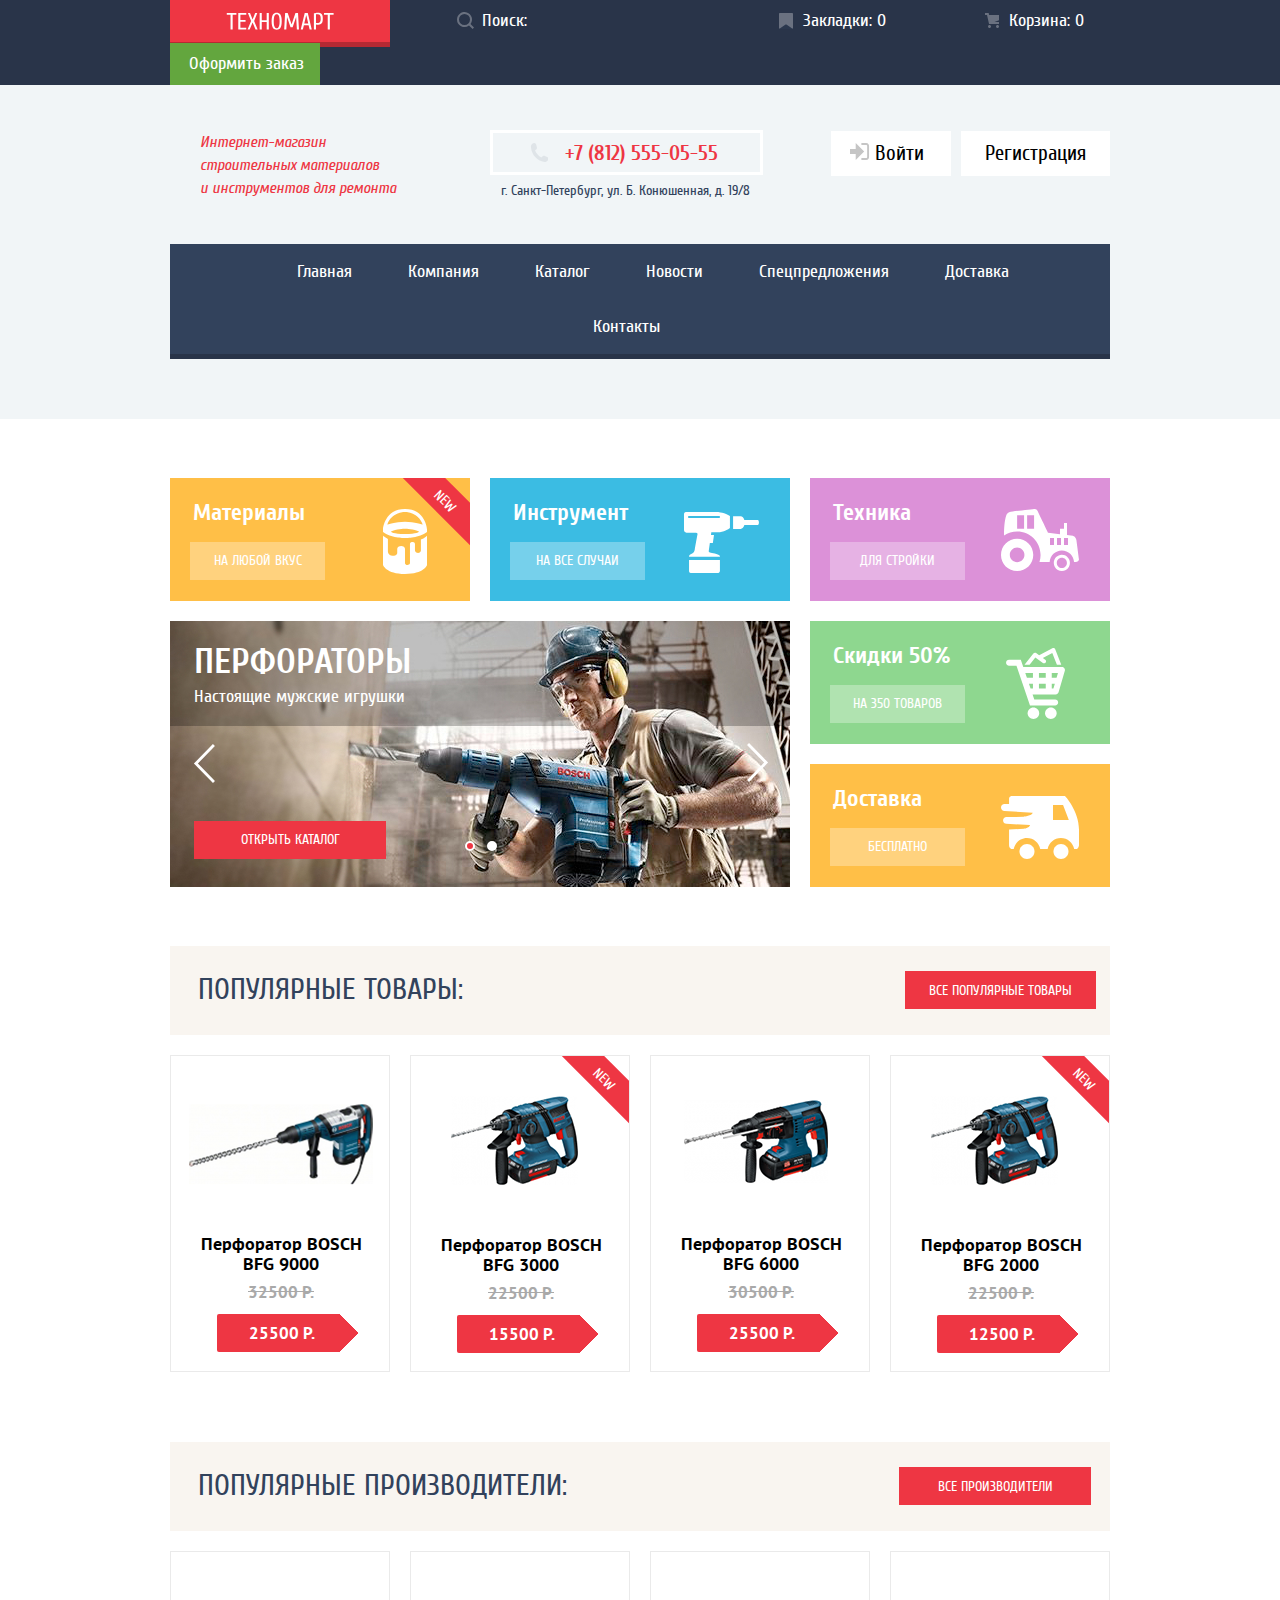
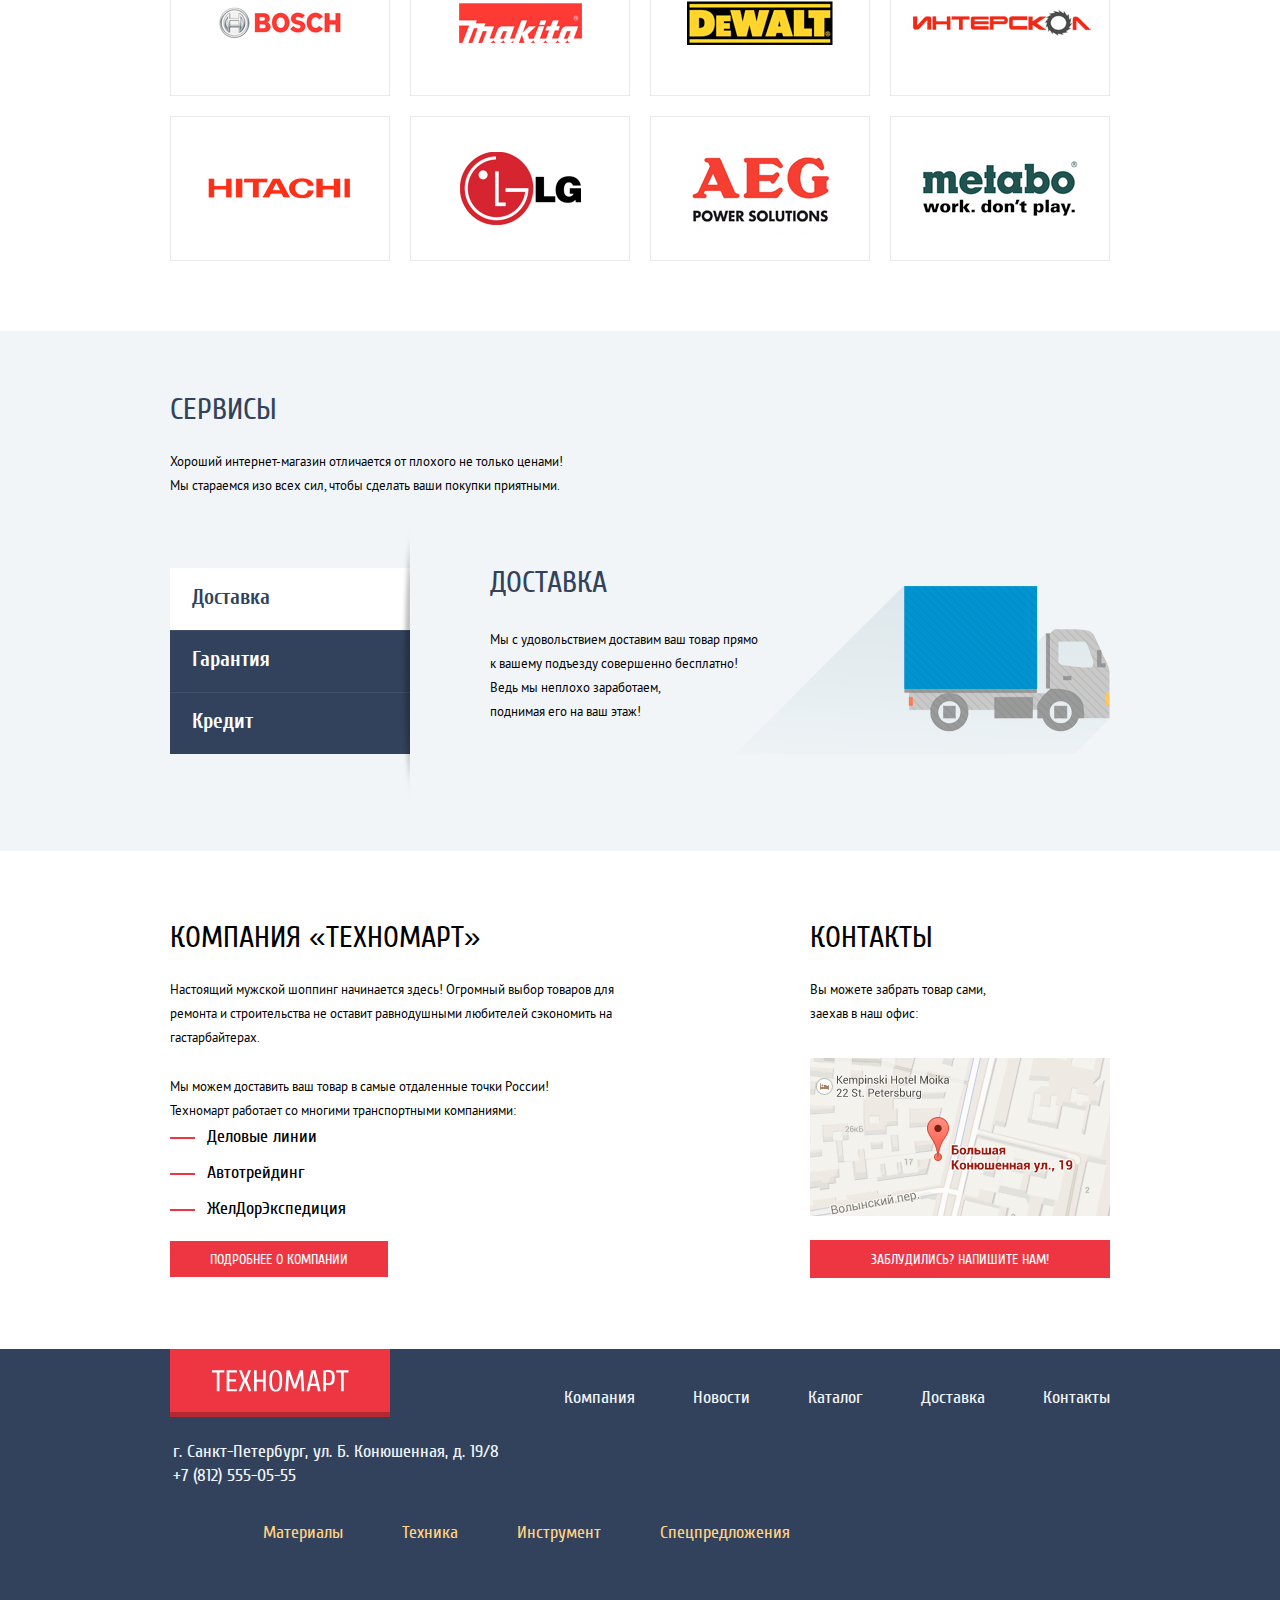
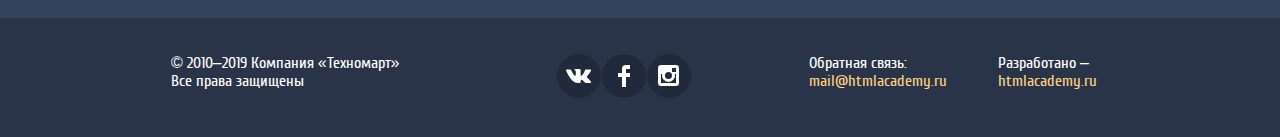
<file: index.html>
<!DOCTYPE html>
<html class="page" lang="ru">

<head>
  <meta charset="utf-8">
  <title>HTML Academy: Техномарт</title>
  <link rel="icon" href="favicon.ico">
  <link rel="icon" href="favicon/icon.svg" type="image/svg+xml">
  <link rel="apple-touch-icon" href="favicon/apple-touch-icon.png">
  <link rel="manifest" href="manifest.webmanifest">
  <link rel="stylesheet" href="css/normalize.css">
  <link rel="stylesheet" href="css/style.css">
</head>

<body>
  <header class="text-cuprum">
    <div class="header-top">
      <div class="top-menu wrapper">
        <a class="top-menu__logo red-button" href="/">
          <svg width="108" height="18" xmlns="http://www.w3.org/2000/svg">
            <path fill-rule="evenodd" clip-rule="evenodd"
              d="M103.85 2.66v14.79h-2.12V2.65h-3.75V1.03h9.62v1.64h-3.75zm-8.14 8.7c-.37.46-.83.79-1.38.98-.56.2-1.22.3-1.99.3A12 12 0 0190 12.4v5.05h-2.12V1.25c.6-.17 1.2-.3 1.8-.36.6-.07 1.25-.11 1.96-.11.94 0 1.74.1 2.4.3.65.19 1.18.51 1.59.97.4.45.7 1.05.9 1.8.18.76.27 1.69.27 2.8 0 1.14-.09 2.1-.27 2.86a4.62 4.62 0 01-.82 1.85zm-1.2-6.82a3.3 3.3 0 00-.55-1.34 2 2 0 00-.95-.7 4.2 4.2 0 00-1.37-.2H90V11h1.64c.53 0 .99-.07 1.37-.2a2 2 0 00.95-.7c.25-.33.44-.77.55-1.34.12-.56.18-1.26.18-2.11 0-.85-.06-1.55-.18-2.11zM82.6 13.22h-4.7l-1.05 4.23h-2.12l4-16.43h3.05l3.99 16.43h-2.11l-1.06-4.23zm-2.3-9.86h-.1l-1.94 8.22h3.99L80.3 3.36zM70.16 5.24h-.12l-3.4 10.1h-2.12l-3.4-10.1H61l-.7 12.21h-2.12l.94-16.43h2.58l3.83 11.26h.1l3.82-11.26h2.58l.94 16.43h-2.1l-.71-12.2zM54.38 15.92c-.44.65-.97 1.1-1.59 1.37-.61.26-1.32.4-2.12.4s-1.5-.14-2.13-.4a3.69 3.69 0 01-1.58-1.37 7.22 7.22 0 01-1-2.6 20.56 20.56 0 01-.34-4.09c0-1.64.11-3 .34-4.1a7.21 7.21 0 011-2.59c.44-.64.97-1.1 1.58-1.36.62-.27 1.33-.4 2.13-.4.8 0 1.5.13 2.12.4.62.27 1.15.72 1.59 1.36.44.64.77 1.5 1 2.6.22 1.08.34 2.45.34 4.1 0 1.64-.12 3-.34 4.09a7.22 7.22 0 01-1 2.6zM53.36 5.76a8.2 8.2 0 00-.65-2.16c-.26-.53-.58-.9-.94-1.1-.36-.2-.73-.31-1.1-.31-.38 0-.74.1-1.1.3-.36.2-.68.58-.94 1.1a8.2 8.2 0 00-.65 2.17c-.16.9-.25 2.06-.25 3.47 0 1.41.09 2.57.25 3.48.17.9.38 1.63.65 2.16.26.53.58.9.94 1.1.36.2.72.3 1.1.3.37 0 .74-.1 1.1-.3.36-.2.68-.57.94-1.1a8.2 8.2 0 00.65-2.16c.16-.91.24-2.07.24-3.48 0-1.4-.08-2.56-.24-3.47zM40.69 9.94h-4.93v7.51h-2.11V1.02h2.11v7.27h4.93V1.02h2.11v16.43h-2.1V9.94zm-11.15 7.51l-2.94-7.04-2.93 7.04h-2.11L25.08 9 21.9 1.02h2.11l2.58 6.57 2.59-6.57h2.11L28.13 9l3.52 8.45h-2.11zM12.28 1.02h7.99v1.64H14.4v5.4h5.16V9.7H14.4v6.1h5.87v1.65h-7.99V1.02zM6.65 17.45H4.54V2.65H.78V1.03h9.62v1.64H6.65v14.79z" />
          </svg>
        </a>
        <form class="header__search" action="https://echo.htmlacademy.ru" method="GET">
          <label for="search" class="visually-hidden">Найти на сайте</label>
          <input class="header__search-input" id="search" type="search" placeholder="Поиск:">
          <svg width="17" height="17" fill="#ffffff" xmlns="http://www.w3.org/2000/svg"><path d="M13.5 12l3.5 3.6-1.4 1.4-3.6-3.5a7.5 7.5 0 01-12-6A7.5 7.5 0 1113.5 12zm-6-10a5.5 5.5 0 100 11 5.5 5.5 0 000-11z"/></svg>
        </form>
        <a class="header__favourites" href="#">Закладки: 0</a>
        <a class="header__cart" href="#">Корзина: 0</a>
        <div class="top-menu__order">
          <a href="#">Оформить заказ</a>
        </div>
      </div>
    </div>
    <div class="header-bottom">
      <div class="wrapper">
        <div class="header-general">
          <p class="header-general__about">Интернет-магазин строительных материалов и&nbsp;инструментов для ремонта</p>
          <div class="header-general__contacts">
            <span class="visually-hidden">Телефон:</span>
            <a class="header-general__tel" href="tel:+78125550555">+7 (812) 555-05-55</a>
            <span class="visually-hidden">Адрес:</span>
            <p class="header-general__address">г. Санкт-Петербург, ул. Б. Конюшенная, д. 19/8</p>
          </div>
          <div class="header-general__buttons">
            <a class="header-general__login" href="#">
              <svg width="20" height="17" fill="#C5C5C5" xmlns="http://www.w3.org/2000/svg"><path d="M14.17 8.5L5.7 0v6H0v5h5.71v6l8.46-8.5z"/><path d="M16.18 15.01h-4.8V17h4.8c2.07 0 2.86-1.81 2.88-3.03V3.03C19.04 1.8 18.26 0 16.18 0h-4.8v1.99h4.8c.8 0 .94.68.96 1.06v10.9c-.02.38-.16 1.06-.96 1.06z"/></svg>
              Войти
            </a>
            <a class="header-general__signup" href="#">Регистрация</a>
          </div>
        </div>
        <nav class="main-nav">
          <ul class="main-nav__list">
            <li><a href="#">Главная</a></li>
            <li><a href="#">Компания</a></li>
            <li><a href="catalog.html">Каталог</a></li>
            <li><a href="#">Новости</a></li>
            <li><a href="#">Спецпредложения</a></li>
            <li><a href="#">Доставка</a></li>
            <li><a href="#">Контакты</a></li>
          </ul>
        </nav>
      </div>
    </div>
  </header>
  <main>
    <div class="wrapper">
      <h1 class="visually-hidden">Интернет-магазин Техномарт</h1>
      <section class="promo">
        <h2 class="visually-hidden">Наши предложения:</h2>
        <div class="promo__materials">
          <h3>Материалы</h3>
          <a class="text-button" href="#">На любой вкус</a>
          <span class="new text-button">New</span>
        </div>
        <div class="promo__tools">
          <h3>Инструмент</h3>
          <a class="text-button" href="#">На все случаи</a>
        </div>
        <div class="promo__technics">
          <h3>Техника</h3>
          <a class="text-button" href="#">Для стройки</a>
        </div>
        <div class="promo__discounts">
          <h3>Скидки 50%</h3>
          <a class="text-button" href="#">На 350 товаров</a>
        </div>
        <div class="promo__delivery">
          <h3>Доставка</h3>
          <a class="text-button" href="#">Бесплатно</a>
        </div>
        <div class="promo__slider">
          <ul>
            <li class="promo__slide promo__slide-perforators promo__slide-current">
              <h3>Перфораторы</h3>
              <p class="text-cuprum">Настоящие мужские игрушки</p>
              <a class="text-button red-button" href="catalog.html">Открыть каталог</a>
              <button class="promo__nav-button promo__left-button" type="button" aria-label="Назад"></button>
              <button class="promo__nav-button promo__right-button" type="button" aria-label="Вперед"></button>
              <button class="promo__round-button promo__round-button-left promo__round-button-current" type="button"
                aria-label="Слайд перфораторы"></button>
              <button class="promo__round-button promo__round-button-right" type="button"
                aria-label="Слайд дрели"></button>
            </li>
            <li class="promo__slide promo__slide-drills">
              <h3>Дрели</h3>
              <p class="text-cuprum">Соседям на радость</p>
              <a class="text-button red-button" href="catalog.html">Открыть каталог</a>
              <button class="promo__nav-button promo__left-button" type="button" aria-label="Назад"></button>
              <button class="promo__nav-button promo__right-button" type="button" aria-label="Вперед"></button>
              <button class="promo__round-button promo__round-button-left" type="button"
                aria-label="Слайд перфораторы"></button>
              <button class="promo__round-button promo__round-button-right promo__round-button-current" type="button"
                aria-label="Слайд дрели"></button>
            </li>
          </ul>
        </div>
      </section>
      <section class="popular">
        <div class="popular__header">
          <h2 class="title-text">Популярные товары:</h2>
          <a class="text-button red-button" href="#">Все популярные товары</a>
        </div>
        <div class="popular__goods">
          <article class="popular__card">
            <h3>Перфоратор BOSCH BFG 9000</h3>
            <img class="bosch-9000" src="img/bosch-9000.png" alt="Перфоратор BOSCH BFG 9000" width="184" height="164">
            <div class="popular__buttons">
              <button class="popular__buy text-button" type="button">Купить</button>
              <button class="popular__favorites text-button" type="button">В закладки</button>
            </div>
            <s class="popular__oldprice">32500 Р.</s>
            <div class="popular__newprice">25500 Р.</div>
          </article>
          <article class="popular__card">
            <h3>Перфоратор BOSCH BFG 3000</h3>
            <img class="bosch-3000" src="img/bosch-3000.png" alt="Перфоратор BOSCH BFG 3000" width="127" height="112">
            <span class="new text-button">New</span>
            <div class="popular__buttons">
              <button class="popular__buy text-button" type="button">Купить</button>
              <button class="popular__favorites text-button" type="button">В закладки</button>
            </div>
            <s class="popular__oldprice">22500 Р.</s>
            <div class="popular__newprice">15500 Р.</div>
          </article>
          <article class="popular__card">
            <h3>Перфоратор BOSCH BFG 6000</h3>
            <img class="bosch-6000" src="img/bosch-6000.png" alt="Перфоратор BOSCH BFG 6000" width="144" height="128">
            <div class="popular__buttons">
              <button class="popular__buy text-button" type="button">Купить</button>
              <button class="popular__favorites text-button" type="button">В закладки</button>
            </div>
            <s class="popular__oldprice">30500 Р.</s>
            <div class="popular__newprice">25500 Р.</div>
          </article>
          <article class="popular__card">
            <h3>Перфоратор BOSCH BFG 2000</h3>
            <img class="bosch-2000" src="img/bosch-2000.png" alt="Перфоратор BOSCH BFG 2000" width="127" height="112">
            <span class="new text-button">New</span>
            <div class="popular__buttons">
              <button class="popular__buy text-button" type="button">Купить</button>
              <button class="popular__favorites text-button" type="button">В закладки</button>
            </div>
            <s class="popular__oldprice">22500 Р.</s>
            <div class="popular__newprice">12500 Р.</div>
          </article>
        </div>
      </section>
      <section class="brands">
        <div class="brands__header">
          <h2 class="title-text">Популярные производители:</h2>
          <a class="text-button red-button" href="#">Все производители</a>
        </div>
        <ul class="brands__list">
          <li>
            <a href="#">
              <img src="img/bosch-logo.png" alt="Bosch" width="126" height="37">
            </a>
          </li>
          <li>
            <a href="#">
              <img src="img/Makita-logo.png" alt="Makita" width="123" height="40">
            </a>
          </li>
          <li>
            <a href="#">
              <img src="img/DeWALT-logo.png" alt="DeWALT" width="146" height="44">
            </a>
          </li>
          <li>
            <a href="#">
              <img src="img/Interskol-logo.png" alt="Интерскол" width="200" height="76">
            </a>
          </li>
          <li>
            <a href="#">
              <img src="img/Hitachi-logo.png" alt="Hitachi" width="169" height="31">
            </a>
          </li>
          <li>
            <a href="#">
              <img src="img/LG-logo.png" alt="LG" width="121" height="73">
            </a>
          </li>
          <li>
            <a href="#">
              <img src="img/AEG-logo.png" alt="AEG" width="151" height="96">
            </a>
          </li>
          <li>
            <a href="#">
              <img src="img/Metabo-logo.png" alt="Metabo" width="204" height="69">
            </a>
          </li>
        </ul>
      </section>
    </div>
    <section class="services">
      <div class="wrapper">
        <div class="services__title">
          <h2 class="title-text">Сервисы</h2>
          <p class="text-ptsans">
            Хороший интернет-магазин отличается от плохого не только ценами! Мы стараемся изо всех сил, чтобы сделать
            ваши
            покупки приятными.
          </p>
        </div>
        <div class="services__slider">
          <div class="services__controls">
            <button class="services__button services__button-delivery services__button-current" type=" button">
              Доставка
            </button>
            <button class="services__button services__button-warranty" type="button">
              Гарантия
            </button>
            <button class="services__button services__button-credit" type="button">
              Кредит
            </button>
          </div>
          <div class="services__slide services__slide-delivery services__slide-current">
            <h3 class="title-text">Доставка</h3>
            <p class="text-ptsans">
              Мы с удовольствием доставим ваш товар прямо к&nbsp;вашему подъезду совершенно бесплатно! Ведь мы неплохо
              заработаем,<br>поднимая его на ваш этаж!
            </p>
          </div>
          <div class="services__slide services__slide-warranty">
            <h3 class="title-text">Гарантия</h3>
            <p class="text-ptsans">
              Если купленный у нас товар поломается или заискрит, а&nbsp;также в случае пожара, спровоцированного его
              возгоранием, вы всегда можете быть уверены в нашей гарантии. Мы обменяем сгоревший товар на новый. Дом уж
              восстановите как-нибудь сами.
            </p>
          </div>
          <div class="services__slide services__slide-credit">
            <h3 class="title-text">Кредит</h3>
            <p class="text-ptsans">
              Залезть в долговую яму стало проще! Кредитные консультанты придут вам на помощь.
            </p>
            <a class="text-button red-button services__credit-button" href="#">Отправить заявку</a>
          </div>
        </div>
      </div>
    </section>
    <div class="about wrapper">
      <section>
        <h2 class="title-text">Компания «Техномарт»</h2>
        <p class="text-ptsans">
          Настоящий мужской шоппинг начинается здесь! Огромный выбор товаров для ремонта и строительства не оставит
          равнодушными любителей сэкономить на гастарбайтерах.
        </p>
        <p class="text-ptsans">
          Мы можем доставить ваш товар в самые отдаленные точки России! Техномарт работает со многими транспортными
          компаниями:
        </p>
        <ul class="about__delivery-list text-cuprum">
          <li>Деловые линии</li>
          <li>Автотрейдинг</li>
          <li>ЖелДорЭкспедиция</li>
        </ul>
        <a class="text-button red-button button-about" href="#">Подробнее о компании</a>
      </section>
      <section class="contacts">
        <h2 class="title-text">Контакты</h2>
        <p class="text-ptsans">
          Вы можете забрать товар сами, заехав в наш офис:
        </p>
        <a href="#">
          <img class="about__map" src="img/map.png" alt="Адрес офиса на карте" width="300" height="158">
        </a>
        <a class="text-button red-button button-writeus" href="#">Заблудились? Напишите нам!</a>
      </section>
    </div>
  </main>
  <footer>
    <div class="footer-top text-cuprum">
      <div class="footer-top__nav-menu wrapper">
        <div class="footer__logo">
          <svg viewbox="0 0 108 18" width="138" height="23" xmlns="http://www.w3.org/2000/svg">
            <path fill-rule="evenodd" clip-rule="evenodd"
              d="M103.85 2.66v14.79h-2.12V2.65h-3.75V1.03h9.62v1.64h-3.75zm-8.14 8.7c-.37.46-.83.79-1.38.98-.56.2-1.22.3-1.99.3A12 12 0 0190 12.4v5.05h-2.12V1.25c.6-.17 1.2-.3 1.8-.36.6-.07 1.25-.11 1.96-.11.94 0 1.74.1 2.4.3.65.19 1.18.51 1.59.97.4.45.7 1.05.9 1.8.18.76.27 1.69.27 2.8 0 1.14-.09 2.1-.27 2.86a4.62 4.62 0 01-.82 1.85zm-1.2-6.82a3.3 3.3 0 00-.55-1.34 2 2 0 00-.95-.7 4.2 4.2 0 00-1.37-.2H90V11h1.64c.53 0 .99-.07 1.37-.2a2 2 0 00.95-.7c.25-.33.44-.77.55-1.34.12-.56.18-1.26.18-2.11 0-.85-.06-1.55-.18-2.11zM82.6 13.22h-4.7l-1.05 4.23h-2.12l4-16.43h3.05l3.99 16.43h-2.11l-1.06-4.23zm-2.3-9.86h-.1l-1.94 8.22h3.99L80.3 3.36zM70.16 5.24h-.12l-3.4 10.1h-2.12l-3.4-10.1H61l-.7 12.21h-2.12l.94-16.43h2.58l3.83 11.26h.1l3.82-11.26h2.58l.94 16.43h-2.1l-.71-12.2zM54.38 15.92c-.44.65-.97 1.1-1.59 1.37-.61.26-1.32.4-2.12.4s-1.5-.14-2.13-.4a3.69 3.69 0 01-1.58-1.37 7.22 7.22 0 01-1-2.6 20.56 20.56 0 01-.34-4.09c0-1.64.11-3 .34-4.1a7.21 7.21 0 011-2.59c.44-.64.97-1.1 1.58-1.36.62-.27 1.33-.4 2.13-.4.8 0 1.5.13 2.12.4.62.27 1.15.72 1.59 1.36.44.64.77 1.5 1 2.6.22 1.08.34 2.45.34 4.1 0 1.64-.12 3-.34 4.09a7.22 7.22 0 01-1 2.6zM53.36 5.76a8.2 8.2 0 00-.65-2.16c-.26-.53-.58-.9-.94-1.1-.36-.2-.73-.31-1.1-.31-.38 0-.74.1-1.1.3-.36.2-.68.58-.94 1.1a8.2 8.2 0 00-.65 2.17c-.16.9-.25 2.06-.25 3.47 0 1.41.09 2.57.25 3.48.17.9.38 1.63.65 2.16.26.53.58.9.94 1.1.36.2.72.3 1.1.3.37 0 .74-.1 1.1-.3.36-.2.68-.57.94-1.1a8.2 8.2 0 00.65-2.16c.16-.91.24-2.07.24-3.48 0-1.4-.08-2.56-.24-3.47zM40.69 9.94h-4.93v7.51h-2.11V1.02h2.11v7.27h4.93V1.02h2.11v16.43h-2.1V9.94zm-11.15 7.51l-2.94-7.04-2.93 7.04h-2.11L25.08 9 21.9 1.02h2.11l2.58 6.57 2.59-6.57h2.11L28.13 9l3.52 8.45h-2.11zM12.28 1.02h7.99v1.64H14.4v5.4h5.16V9.7H14.4v6.1h5.87v1.65h-7.99V1.02zM6.65 17.45H4.54V2.65H.78V1.03h9.62v1.64H6.65v14.79z" />
          </svg>
        </div>
        <ul class="footer-top__nav-menu-list">
          <li><a href="#">Компания</a></li>
          <li><a href="#">Новости</a></li>
          <li><a href="catalog.html">Каталог</a></li>
          <li><a href="#">Доставка</a></li>
          <li><a href="#">Контакты</a></li>
        </ul>
      </div>
      <div class="footer-top__promo-menu wrapper">
        <div class="footer-top__contacts">
          <h2 class="visually-hidden">Как нас найти:</h2>
          <p class="footer-top__address">г. Санкт-Петербург, ул. Б. Конюшенная, д. 19/8</p>
          <p class="footer-top__tel"><a href="+78125550555">+7 (812) 555-05-55</a></p>
        </div>
        <ul class="footer-top__promo-menu-list">
          <li><a href="#">Материалы</a></li>
          <li><a href="#">Техника</a></li>
          <li><a href="#">Инструмент</a></li>
          <li><a href="#">Спецпредложения</a></li>
        </ul>
      </div>
    </div>
    <div class="footer-bottom">
      <div class="wrapper">
        <div class="footer__copyright">
          <p>&copy; 2010&ndash;2019 Компания &laquo;Техномарт&raquo;</p>
          <p>Все права защищены</p>
        </div>
        <ul class="footer__social-list">
          <li>
            <a class="footer__vk" href="#">
              <span class="visually-hidden">VKontakte</span>
              <svg width="26" height="15" xmlns="http://www.w3.org/2000/svg">
                <path
                  d="M15.54 11.73c.92-.3 2.1 1.91 3.35 2.75.95.64 1.67.5 1.67.5l3.34-.04s1.75-.1.92-1.46c-.07-.11-.48-1-2.49-2.83-2.1-1.92-1.8-1.6.72-4.92C24.58 3.71 25.2 2.48 25 1.95c-.19-.5-1.32-.37-1.32-.37l-3.77.03c-.36 0-.67.1-.82.48 0 0-.6 1.56-1.39 2.89-1.67 2.8-2.34 2.95-2.62 2.77-.64-.4-.48-1.63-.48-2.5 0-2.71.42-3.84-.81-4.14-.41-.1-.71-.16-1.76-.17-1.34-.02-2.48 0-3.12.31-.43.21-.76.67-.56.7.25.03.8.14 1.11.54.39.52.37 1.68.37 1.68s.22 3.2-.52 3.6c-.5.27-1.2-.29-2.7-2.83-.76-1.3-1.34-2.74-1.34-2.74s-.1-.27-.3-.42c-.25-.17-.59-.22-.59-.22l-3.57.02s-.54.01-.74.24c-.17.2-.01.63-.01.63s2.8 6.45 5.97 9.7c2.9 2.98 6.21 2.79 6.21 2.79h1.5s.45-.05.68-.3c.22-.22.21-.64.21-.64s-.03-1.98.9-2.27z" />
              </svg>
            </a>
          </li>
          <li>
            <a class="footer__fb" href="#">
              <span class="visually-hidden">Facebook</span>
              <svg width="12" height="22" xmlns="http://www.w3.org/2000/svg">
                <path d="M12 4V0H8a4 4 0 00-4 4v4H0v4h4v10h4V12h4V8H8V4h4z" />
              </svg>
            </a>
          </li>
          <li>
            <a class="footer__insta" href="#">
              <span class="visually-hidden">Instagram</span>
              <svg width="21" height="21" xmlns="http://www.w3.org/2000/svg">
                <path fill-rule="evenodd" clip-rule="evenodd"
                  d="M3 0h15a3 3 0 013 3v15a3 3 0 01-3 3H3a3 3 0 01-3-3V3a3 3 0 013-3zm11 10.5a3.5 3.5 0 10-7 0 3.5 3.5 0 007 0zM3 18V9h1.18a6.5 6.5 0 1012.64 0H18v9H3zM14 7h4V3h-4v4z" />
              </svg>
            </a>
          </li>
        </ul>
        <div class="footer__details">
          <div class="footer__feedback">
            <p>Обратная связь:<br>
              <a href="mailto:mail@htmlacademy.ru">mail@htmlacademy.ru</a>
            </p>
          </div>
          <div class="footer__developer">
            <p>Разработано &ndash;<br>
              <a href="https://htmlacademy.ru/intensive/htmlcss">htmlacademy.ru</a>
            </p>
          </div>
        </div>
      </div>
    </div>
  </footer>
</body>

</html>
</file>
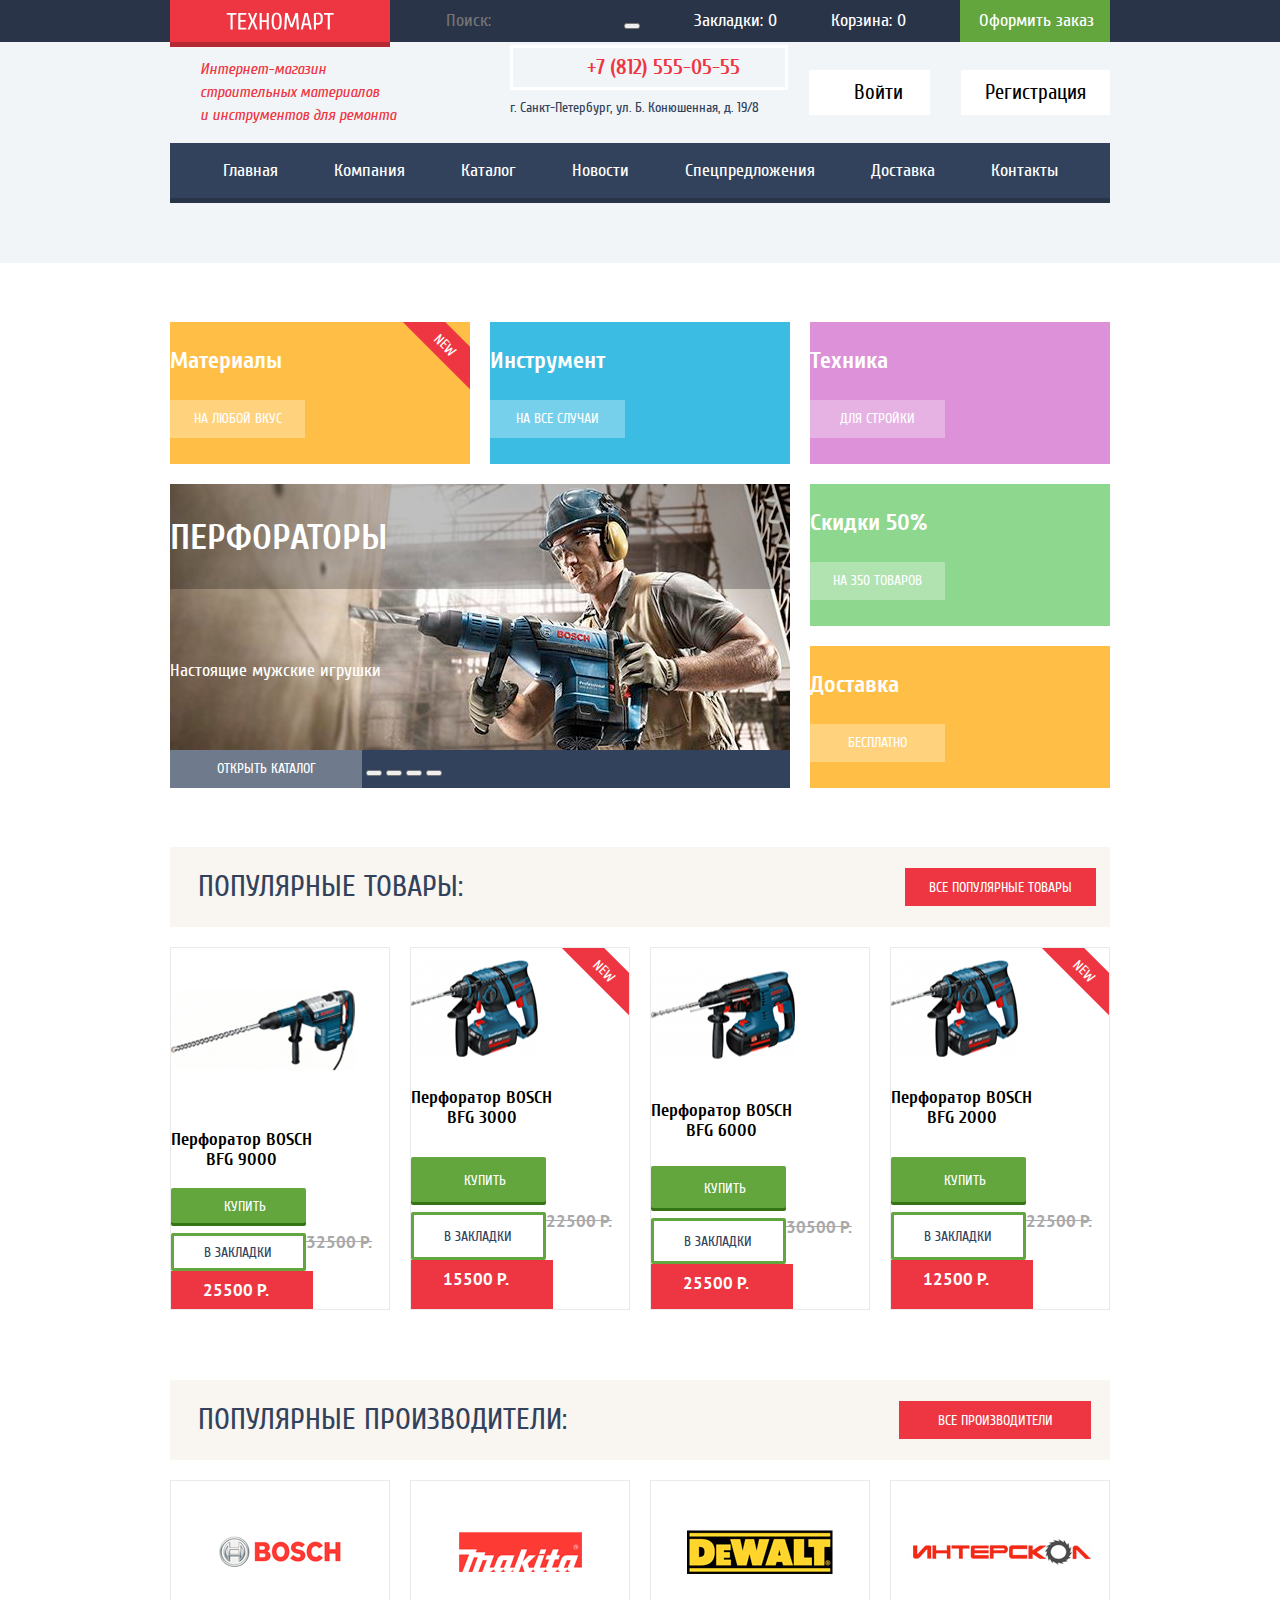
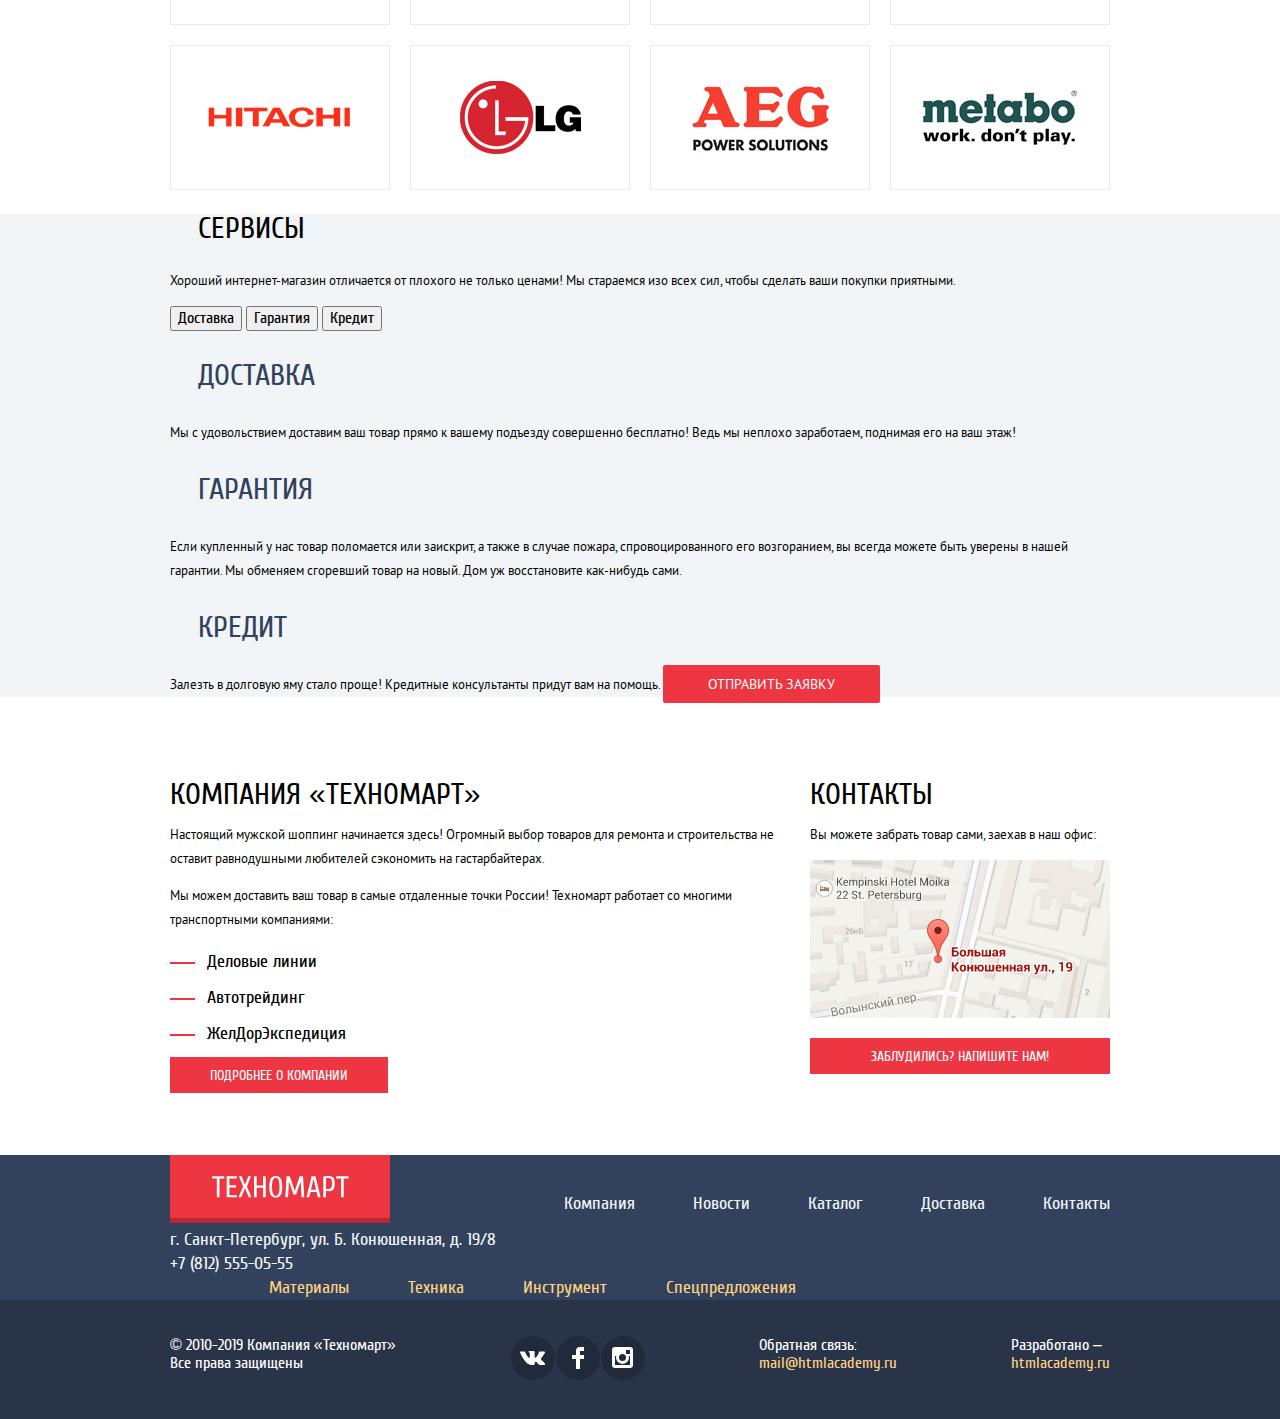
<file: 8/index.html>
<!DOCTYPE html>
<html class="page" lang="ru">

<head>
  <meta charset="utf-8">
  <title>HTML Academy: Техномарт</title>
  <link rel="icon" href="favicon.ico">
  <link rel="icon" href="favicon/icon.svg" type="image/svg+xml">
  <link rel="apple-touch-icon" href="favicon/apple-touch-icon.png">
  <link rel="manifest" href="manifest.webmanifest">
  <link rel="stylesheet" href="css/normalize.css">
  <link rel="stylesheet" href="css/style.css">
  <base href="https://htmlacademy-htmlcss.github.io/1693783-technomart-30/8/">
</head>

<body>
  <header class="text-cuprum">
    <div class="header-top">
      <div class="top-menu wrapper">
        <div class="top-menu__logo">
          <svg width="108" height="18" xmlns="http://www.w3.org/2000/svg">
            <path fill-rule="evenodd" clip-rule="evenodd"
              d="M103.85 2.66v14.79h-2.12V2.65h-3.75V1.03h9.62v1.64h-3.75zm-8.14 8.7c-.37.46-.83.79-1.38.98-.56.2-1.22.3-1.99.3A12 12 0 0190 12.4v5.05h-2.12V1.25c.6-.17 1.2-.3 1.8-.36.6-.07 1.25-.11 1.96-.11.94 0 1.74.1 2.4.3.65.19 1.18.51 1.59.97.4.45.7 1.05.9 1.8.18.76.27 1.69.27 2.8 0 1.14-.09 2.1-.27 2.86a4.62 4.62 0 01-.82 1.85zm-1.2-6.82a3.3 3.3 0 00-.55-1.34 2 2 0 00-.95-.7 4.2 4.2 0 00-1.37-.2H90V11h1.64c.53 0 .99-.07 1.37-.2a2 2 0 00.95-.7c.25-.33.44-.77.55-1.34.12-.56.18-1.26.18-2.11 0-.85-.06-1.55-.18-2.11zM82.6 13.22h-4.7l-1.05 4.23h-2.12l4-16.43h3.05l3.99 16.43h-2.11l-1.06-4.23zm-2.3-9.86h-.1l-1.94 8.22h3.99L80.3 3.36zM70.16 5.24h-.12l-3.4 10.1h-2.12l-3.4-10.1H61l-.7 12.21h-2.12l.94-16.43h2.58l3.83 11.26h.1l3.82-11.26h2.58l.94 16.43h-2.1l-.71-12.2zM54.38 15.92c-.44.65-.97 1.1-1.59 1.37-.61.26-1.32.4-2.12.4s-1.5-.14-2.13-.4a3.69 3.69 0 01-1.58-1.37 7.22 7.22 0 01-1-2.6 20.56 20.56 0 01-.34-4.09c0-1.64.11-3 .34-4.1a7.21 7.21 0 011-2.59c.44-.64.97-1.1 1.58-1.36.62-.27 1.33-.4 2.13-.4.8 0 1.5.13 2.12.4.62.27 1.15.72 1.59 1.36.44.64.77 1.5 1 2.6.22 1.08.34 2.45.34 4.1 0 1.64-.12 3-.34 4.09a7.22 7.22 0 01-1 2.6zM53.36 5.76a8.2 8.2 0 00-.65-2.16c-.26-.53-.58-.9-.94-1.1-.36-.2-.73-.31-1.1-.31-.38 0-.74.1-1.1.3-.36.2-.68.58-.94 1.1a8.2 8.2 0 00-.65 2.17c-.16.9-.25 2.06-.25 3.47 0 1.41.09 2.57.25 3.48.17.9.38 1.63.65 2.16.26.53.58.9.94 1.1.36.2.72.3 1.1.3.37 0 .74-.1 1.1-.3.36-.2.68-.57.94-1.1a8.2 8.2 0 00.65-2.16c.16-.91.24-2.07.24-3.48 0-1.4-.08-2.56-.24-3.47zM40.69 9.94h-4.93v7.51h-2.11V1.02h2.11v7.27h4.93V1.02h2.11v16.43h-2.1V9.94zm-11.15 7.51l-2.94-7.04-2.93 7.04h-2.11L25.08 9 21.9 1.02h2.11l2.58 6.57 2.59-6.57h2.11L28.13 9l3.52 8.45h-2.11zM12.28 1.02h7.99v1.64H14.4v5.4h5.16V9.7H14.4v6.1h5.87v1.65h-7.99V1.02zM6.65 17.45H4.54V2.65H.78V1.03h9.62v1.64H6.65v14.79z" />
          </svg>
        </div>
        <form action="https://echo.htmlacademy.ru" method="GET">
          <label for="search" class="visually-hidden">Найти на сайте</label>
          <input class="header__search" id="search" type="search" placeholder="Поиск:">
          <button type="submit" aria-label="Искать"></button>
        </form>
        <a href="#">Закладки: 0</a>
        <a href="#">Корзина: 0</a>
        <div class="top-menu__order">
          <a href="#">Оформить заказ</a>
        </div>
      </div>
    </div>
    <div class="header-bottom">
      <div class="wrapper">
        <div class="header-general">
          <p class="header-general__about">Интернет-магазин<br>
            строительных материалов<br>
            и инструментов для ремонта</p>
          <div>
            <span class="visually-hidden">Телефон:</span>
            <a class="header-general__tel" href="tel:+78125550555">+7 (812) 555-05-55</a>
            <span class="visually-hidden">Адрес:</span>
            <p class="header-general__address">г. Санкт-Петербург, ул. Б. Конюшенная, д. 19/8</p>
          </div>
          <a class="header-general__login" href="#">Войти</a>
          <a class="header-general__signup" href="#">Регистрация</a>
        </div>
        <nav class="main-nav">
          <ul class="main-nav__list">
            <li><a href="#">Главная</a></li>
            <li><a href="#">Компания</a></li>
            <li><a href="catalog.html">Каталог</a></li>
            <li><a href="#">Новости</a></li>
            <li><a href="#">Спецпредложения</a></li>
            <li><a href="#">Доставка</a></li>
            <li><a href="#">Контакты</a></li>
          </ul>
        </nav>
      </div>
    </div>
  </header>
  <main>
    <div class="wrapper">
      <h1 class="visually-hidden">Интернет-магазин Техномарт</h1>
      <section class="promo">
        <h2 class="visually-hidden">Наши предложения:</h2>
        <div class="promo__materials">
          <h3>Материалы</h3>
          <a class="text-button" href="#">На любой вкус</a>
          <span class="new text-button">New</span>
        </div>
        <div class="promo__tools">
          <h3>Инструмент</h3>
          <a class="text-button" href="#">На все случаи</a>
        </div>
        <div class="promo__technics">
          <h3>Техника</h3>
          <a class="text-button" href="#">Для стройки</a>
        </div>
        <div class="promo__discounts">
          <h3>Скидки 50%</h3>
          <a class="text-button" href="#">На 350 товаров</a>
        </div>
        <div class="promo__delivery">
          <h3>Доставка</h3>
          <a class="text-button" href="#">Бесплатно</a>
        </div>
        <div class="promo__slider">
          <ul>
            <li class="promo__slide promo__slide-perforators promo__slide-current">
              <h3>Перфораторы</h3>
              <p class="text-cuprum">Настоящие мужские игрушки</p>
            </li>
            <li class="promo__slide promo__slide-drills">
              <h3>Дрели</h3>
              <p class="text-cuprum">Соседям на радость</p>
            </li>
          </ul>
          <div class="promo__slider-controls">
            <a class="text-button red-button" href="catalog.html">Открыть каталог</a>
            <button type="button" aria-label="Слайд Перфораторы"></button>
            <button type="button" aria-label="Слайд Дрели"></button>
            <button type="button" aria-label="Назад"></button>
            <button type="button" aria-label="Вперед"></button>
          </div>
        </div>
      </section>
      <section class="popular">
        <div class="popular__header">
          <h2 class="title-text">Популярные товары:</h2>
          <a class="text-button red-button" href="#">Все популярные товары</a>
        </div>
        <div class="popular__goods">
          <article class="popular__card">
            <h3>Перфоратор BOSCH<br>
              BFG 9000</h3>
            <img src="img/bosch-9000.png" alt="Перфоратор BOSCH BFG 9000" width="184" height="164">
            <button class="popular__buy text-button" type="button">Купить</button>
            <button class="popular__favorites text-button" type="button">В закладки</button>
            <s class="popular__oldprice">32500 Р.</s>
            <div class="popular__newprice">25500 Р.</div>
          </article>
          <article class="popular__card">
            <h3>Перфоратор BOSCH<br>
              BFG 3000</h3>
            <img src="img/bosch-3000.png" alt="Перфоратор BOSCH BFG 3000" width="127" height="112">
            <span class="new text-button">New</span>
            <button class="popular__buy text-button" type="button">Купить</button>
            <button class="popular__favorites text-button" type="button">В закладки</button>
            <s class="popular__oldprice">22500 Р.</s>
            <div class="popular__newprice">15500 Р.</div>
          </article>
          <article class="popular__card">
            <h3>Перфоратор BOSCH<br>
              BFG 6000</h3>
            <img src="img/bosch-6000.png" alt="Перфоратор BOSCH BFG 6000" width="144" height="128">
            <button class="popular__buy text-button" type="button">Купить</button>
            <button class="popular__favorites text-button" type="button">В закладки</button>
            <s class="popular__oldprice">30500 Р.</s>
            <div class="popular__newprice">25500 Р.</div>
          </article>
          <article class="popular__card">
            <h3>Перфоратор BOSCH<br>
              BFG 2000</h3>
            <img src="img/bosch-2000.png" alt="Перфоратор BOSCH BFG 2000" width="127" height="112">
            <span class="new text-button">New</span>
            <button class="popular__buy text-button" type="button">Купить</button>
            <button class="popular__favorites text-button" type="button">В закладки</button>
            <s class="popular__oldprice">22500 Р.</s>
            <div class="popular__newprice">12500 Р.</div>
          </article>
        </div>
      </section>
      <section class="brands">
        <div class="brands__header">
          <h2 class="title-text">Популярные производители:</h2>
          <a class="text-button red-button" href="#">Все производители</a>
        </div>
        <ul class="brands__list">
          <li>
            <a href="#">
              <img src="img/bosch-logo.png" alt="Bosch" width="126" height="37">
            </a>
          </li>
          <li>
            <a href="#">
              <img src="img/Makita-logo.png" alt="Makita" width="123" height="40">
            </a>
          </li>
          <li>
            <a href="#">
              <img src="img/DeWALT-logo.png" alt="DeWALT" width="146" height="44">
            </a>
          </li>
          <li>
            <a href="#">
              <img src="img/Interskol-logo.png" alt="Интерскол" width="200" height="76">
            </a>
          </li>
          <li>
            <a href="#">
              <img src="img/Hitachi-logo.png" alt="Hitachi" width="169" height="31">
            </a>
          </li>
          <li>
            <a href="#">
              <img src="img/LG-logo.png" alt="LG" width="121" height="73">
            </a>
          </li>
          <li>
            <a href="#">
              <img src="img/AEG-logo.png" alt="AEG" width="151" height="96">
            </a>
          </li>
          <li>
            <a href="#">
              <img src="img/Metabo-logo.png" alt="Metabo" width="204" height="69">
            </a>
          </li>
        </ul>
      </section>
    </div>
    <section class="services">
      <div class="wrapper">
        <h2 class="title-text">Сервисы</h2>
        <p class="text-ptsans">
          Хороший интернет-магазин отличается от плохого не только ценами! Мы стараемся изо всех сил, чтобы сделать ваши
          покупки приятными.
        </p>
        <div class="services__controls">
          <button class="services__button services__button-delivery" type="button">
            Доставка
          </button>
          <button class="services__button services__button-warranty" type="button">
            Гарантия
          </button>
          <button class="services__button services__button-credit" type="button">
            Кредит
          </button>
        </div>
        <div class="services__slide services__slide-delivery">
          <h3 class="title-text">Доставка</h3>
          <p class="text-ptsans">
            Мы с удовольствием доставим ваш товар прямо к вашему подъезду совершенно бесплатно! Ведь мы неплохо
            заработаем, поднимая его на ваш этаж!
          </p>
        </div>
        <div class="services__slide services__slide-warranty">
          <h3 class="title-text">Гарантия</h3>
          <p class="text-ptsans">
            Если купленный у нас товар поломается или заискрит, а также в случае пожара, спровоцированного его
            возгоранием, вы всегда можете быть уверены в нашей гарантии. Мы обменяем сгоревший товар на новый. Дом уж
            восстановите как-нибудь сами.
          </p>
        </div>
        <div class="services__slide services__slide-credit">
          <h3 class="title-text">Кредит</h3>
          <p class="text-ptsans">
            Залезть в долговую яму стало проще! Кредитные консультанты придут вам на помощь.
            <a class="text-button red-button services__credit-button" href="#">Отправить заявку</a>
          </p>
        </div>
      </div>
    </section>
    <div class="about wrapper">
      <section>
        <h2 class="title-text">Компания &laquo;Техномарт&raquo;</h2>
        <p class="text-ptsans">
          Настоящий мужской шоппинг начинается здесь! Огромный выбор товаров для ремонта и строительства не оставит
          равнодушными любителей сэкономить на гастарбайтерах.
        </p>
        <p class="text-ptsans">
          Мы можем доставить ваш товар в самые отдаленные точки России! Техномарт работает со многими транспортными
          компаниями:
        </p>
        <ul class="about__delivery-list text-cuprum">
          <li>Деловые линии</li>
          <li>Автотрейдинг</li>
          <li>ЖелДорЭкспедиция</li>
        </ul>
        <a class="text-button red-button button-about" href="#">Подробнее о компании</a>
      </section>
      <section>
        <h2 class="title-text">Контакты</h2>
        <p class="text-ptsans">
          Вы можете забрать товар сами, заехав в наш офис:
        </p>
        <a href="#">
          <img class="about__map" src="img/map.png" alt="Адрес офиса на карте" width="300" height="158">
        </a>
        <a class="text-button red-button button-writeus" href="#">Заблудились? Напишите нам!</a>
      </section>
    </div>
  </main>
  <footer>
    <div class="footer-top text-cuprum">
      <div class="footer-top__nav-menu wrapper">
        <div class="footer__logo">
          <svg viewbox="0 0 108 18" width="138" height="23" xmlns="http://www.w3.org/2000/svg">
            <path fill-rule="evenodd" clip-rule="evenodd"
              d="M103.85 2.66v14.79h-2.12V2.65h-3.75V1.03h9.62v1.64h-3.75zm-8.14 8.7c-.37.46-.83.79-1.38.98-.56.2-1.22.3-1.99.3A12 12 0 0190 12.4v5.05h-2.12V1.25c.6-.17 1.2-.3 1.8-.36.6-.07 1.25-.11 1.96-.11.94 0 1.74.1 2.4.3.65.19 1.18.51 1.59.97.4.45.7 1.05.9 1.8.18.76.27 1.69.27 2.8 0 1.14-.09 2.1-.27 2.86a4.62 4.62 0 01-.82 1.85zm-1.2-6.82a3.3 3.3 0 00-.55-1.34 2 2 0 00-.95-.7 4.2 4.2 0 00-1.37-.2H90V11h1.64c.53 0 .99-.07 1.37-.2a2 2 0 00.95-.7c.25-.33.44-.77.55-1.34.12-.56.18-1.26.18-2.11 0-.85-.06-1.55-.18-2.11zM82.6 13.22h-4.7l-1.05 4.23h-2.12l4-16.43h3.05l3.99 16.43h-2.11l-1.06-4.23zm-2.3-9.86h-.1l-1.94 8.22h3.99L80.3 3.36zM70.16 5.24h-.12l-3.4 10.1h-2.12l-3.4-10.1H61l-.7 12.21h-2.12l.94-16.43h2.58l3.83 11.26h.1l3.82-11.26h2.58l.94 16.43h-2.1l-.71-12.2zM54.38 15.92c-.44.65-.97 1.1-1.59 1.37-.61.26-1.32.4-2.12.4s-1.5-.14-2.13-.4a3.69 3.69 0 01-1.58-1.37 7.22 7.22 0 01-1-2.6 20.56 20.56 0 01-.34-4.09c0-1.64.11-3 .34-4.1a7.21 7.21 0 011-2.59c.44-.64.97-1.1 1.58-1.36.62-.27 1.33-.4 2.13-.4.8 0 1.5.13 2.12.4.62.27 1.15.72 1.59 1.36.44.64.77 1.5 1 2.6.22 1.08.34 2.45.34 4.1 0 1.64-.12 3-.34 4.09a7.22 7.22 0 01-1 2.6zM53.36 5.76a8.2 8.2 0 00-.65-2.16c-.26-.53-.58-.9-.94-1.1-.36-.2-.73-.31-1.1-.31-.38 0-.74.1-1.1.3-.36.2-.68.58-.94 1.1a8.2 8.2 0 00-.65 2.17c-.16.9-.25 2.06-.25 3.47 0 1.41.09 2.57.25 3.48.17.9.38 1.63.65 2.16.26.53.58.9.94 1.1.36.2.72.3 1.1.3.37 0 .74-.1 1.1-.3.36-.2.68-.57.94-1.1a8.2 8.2 0 00.65-2.16c.16-.91.24-2.07.24-3.48 0-1.4-.08-2.56-.24-3.47zM40.69 9.94h-4.93v7.51h-2.11V1.02h2.11v7.27h4.93V1.02h2.11v16.43h-2.1V9.94zm-11.15 7.51l-2.94-7.04-2.93 7.04h-2.11L25.08 9 21.9 1.02h2.11l2.58 6.57 2.59-6.57h2.11L28.13 9l3.52 8.45h-2.11zM12.28 1.02h7.99v1.64H14.4v5.4h5.16V9.7H14.4v6.1h5.87v1.65h-7.99V1.02zM6.65 17.45H4.54V2.65H.78V1.03h9.62v1.64H6.65v14.79z" />
          </svg>
        </div>
        <ul class="footer-top__nav-menu-list">
          <li><a href="#">Компания</a></li>
          <li><a href="#">Новости</a></li>
          <li><a href="catalog.html">Каталог</a></li>
          <li><a href="#">Доставка</a></li>
          <li><a href="#">Контакты</a></li>
        </ul>
      </div>
      <div class="footer-top__promo-menu wrapper">
        <div class="footer-top__contacts">
          <h2 class="visually-hidden">Как нас найти:</h2>
          <p class="footer-top__address">г. Санкт-Петербург, ул. Б. Конюшенная, д. 19/8</p>
          <p class="footer-top__tel"><a href="+78125550555">+7 (812) 555-05-55</a></p>
        </div>
        <ul class="footer-top__promo-menu-list">
          <li><a href="#">Материалы</a></li>
          <li><a href="#">Техника</a></li>
          <li><a href="#">Инструмент</a></li>
          <li><a href="#">Спецпредложения</a></li>
        </ul>
      </div>
    </div>
    <div class="footer-bottom">
      <div class="wrapper">
        <div class="footer__copyright">
          <p>&copy; 2010-2019 Компания &laquo;Техномарт&raquo;</p>
          <p>Все права защищены</p>
        </div>
        <ul class="footer__social-list">
          <li>
            <a class="footer__vk" href="#">
              <span class="visually-hidden">VKontakte</span>
              <svg width="26" height="15" xmlns="http://www.w3.org/2000/svg"><path d="M15.54 11.73c.92-.3 2.1 1.91 3.35 2.75.95.64 1.67.5 1.67.5l3.34-.04s1.75-.1.92-1.46c-.07-.11-.48-1-2.49-2.83-2.1-1.92-1.8-1.6.72-4.92C24.58 3.71 25.2 2.48 25 1.95c-.19-.5-1.32-.37-1.32-.37l-3.77.03c-.36 0-.67.1-.82.48 0 0-.6 1.56-1.39 2.89-1.67 2.8-2.34 2.95-2.62 2.77-.64-.4-.48-1.63-.48-2.5 0-2.71.42-3.84-.81-4.14-.41-.1-.71-.16-1.76-.17-1.34-.02-2.48 0-3.12.31-.43.21-.76.67-.56.7.25.03.8.14 1.11.54.39.52.37 1.68.37 1.68s.22 3.2-.52 3.6c-.5.27-1.2-.29-2.7-2.83-.76-1.3-1.34-2.74-1.34-2.74s-.1-.27-.3-.42c-.25-.17-.59-.22-.59-.22l-3.57.02s-.54.01-.74.24c-.17.2-.01.63-.01.63s2.8 6.45 5.97 9.7c2.9 2.98 6.21 2.79 6.21 2.79h1.5s.45-.05.68-.3c.22-.22.21-.64.21-.64s-.03-1.98.9-2.27z"/></svg>
            </a>
          </li>
          <li>
            <a class="footer__fb" href="#">
              <span class="visually-hidden">Facebook</span>
              <svg width="12" height="22" xmlns="http://www.w3.org/2000/svg"><path d="M12 4V0H8a4 4 0 00-4 4v4H0v4h4v10h4V12h4V8H8V4h4z"/></svg>
            </a>
          </li>
          <li>
            <a class="footer__insta" href="#">
              <span class="visually-hidden">Instagram</span>
              <svg width="21" height="21" xmlns="http://www.w3.org/2000/svg"><path fill-rule="evenodd" clip-rule="evenodd" d="M3 0h15a3 3 0 013 3v15a3 3 0 01-3 3H3a3 3 0 01-3-3V3a3 3 0 013-3zm11 10.5a3.5 3.5 0 10-7 0 3.5 3.5 0 007 0zM3 18V9h1.18a6.5 6.5 0 1012.64 0H18v9H3zM14 7h4V3h-4v4z"/></svg>
            </a>
          </li>
        </ul>
        <div class="footer__feedback">
          <p>Обратная связь:<br>
            <a href="mailto:mail@htmlacademy.ru">mail@htmlacademy.ru</a>
          </p>
        </div>
        <div class="footer__developer">
          <p>Разработано &ndash;<br>
            <a href="https://htmlacademy.ru/intensive/htmlcss">htmlacademy.ru</a>
          </p>
        </div>
      </div>
    </div>
  </footer>
</body>

</html>
</file>
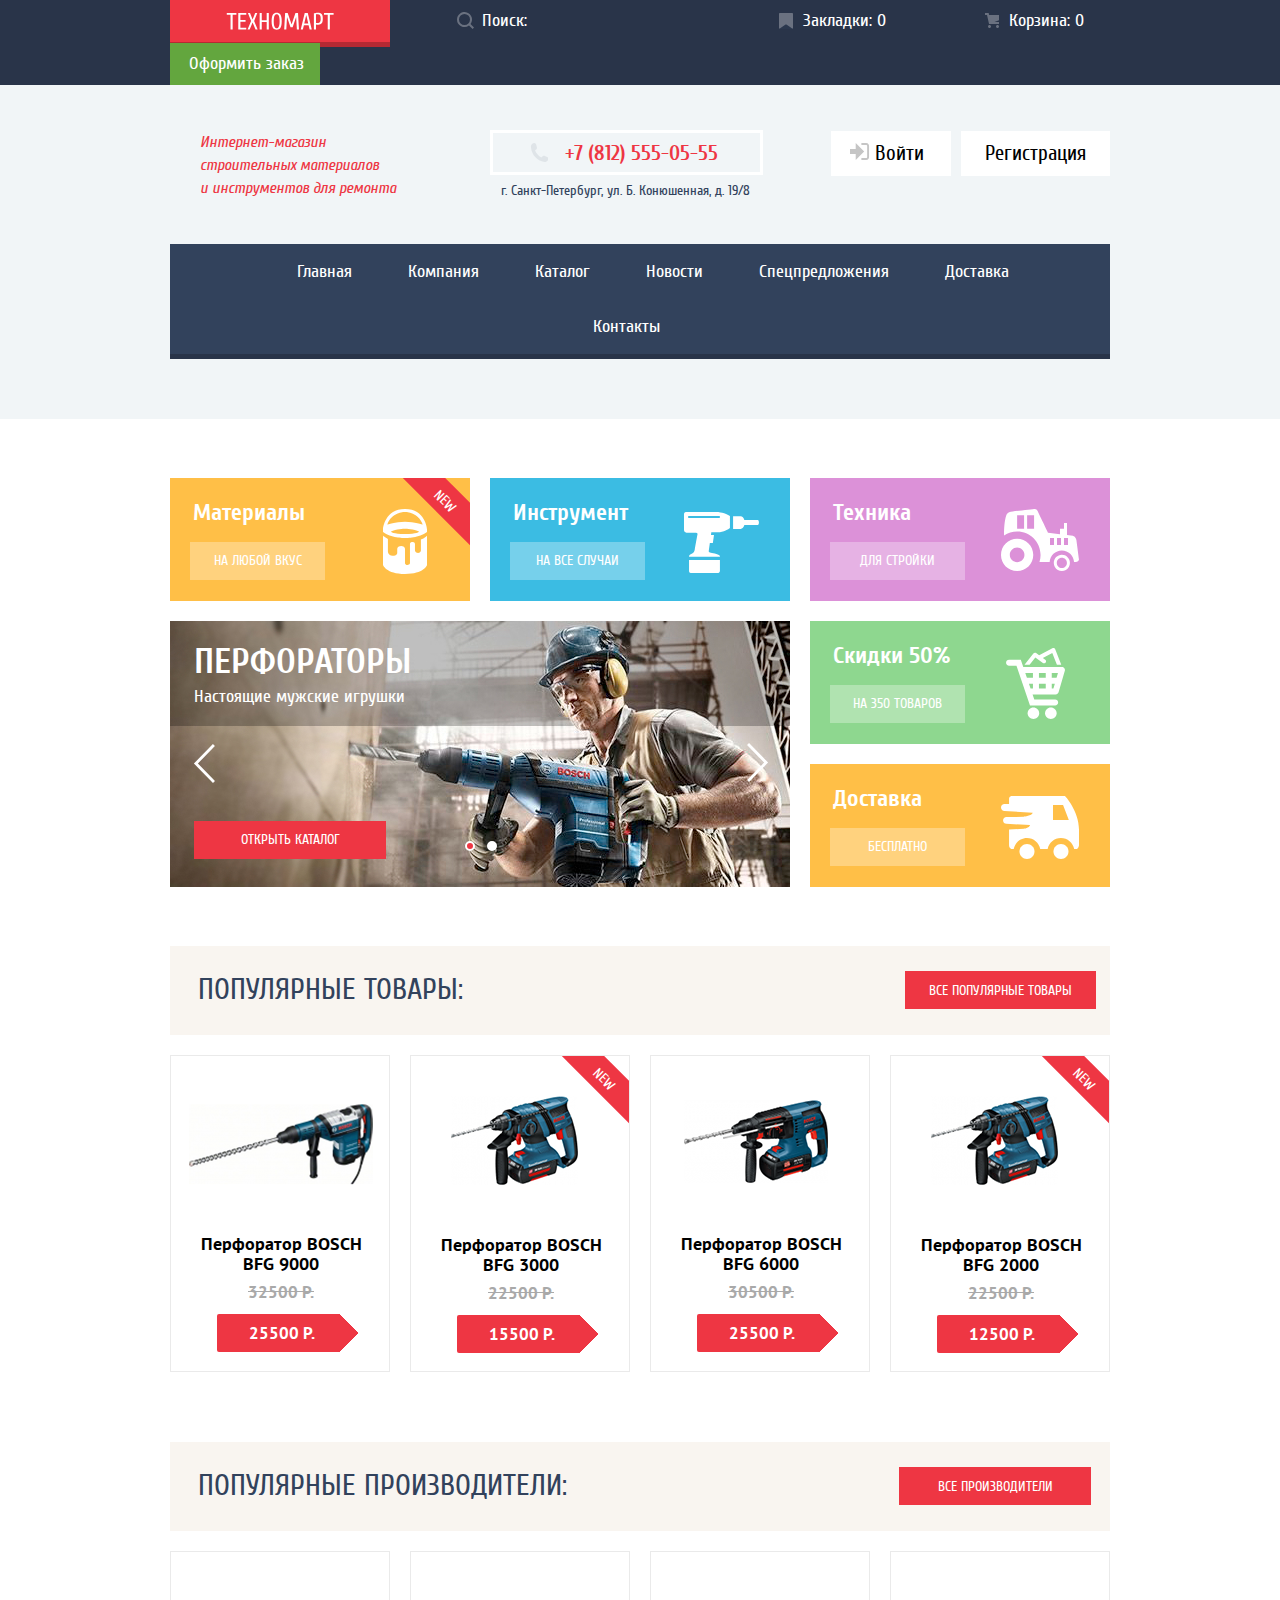
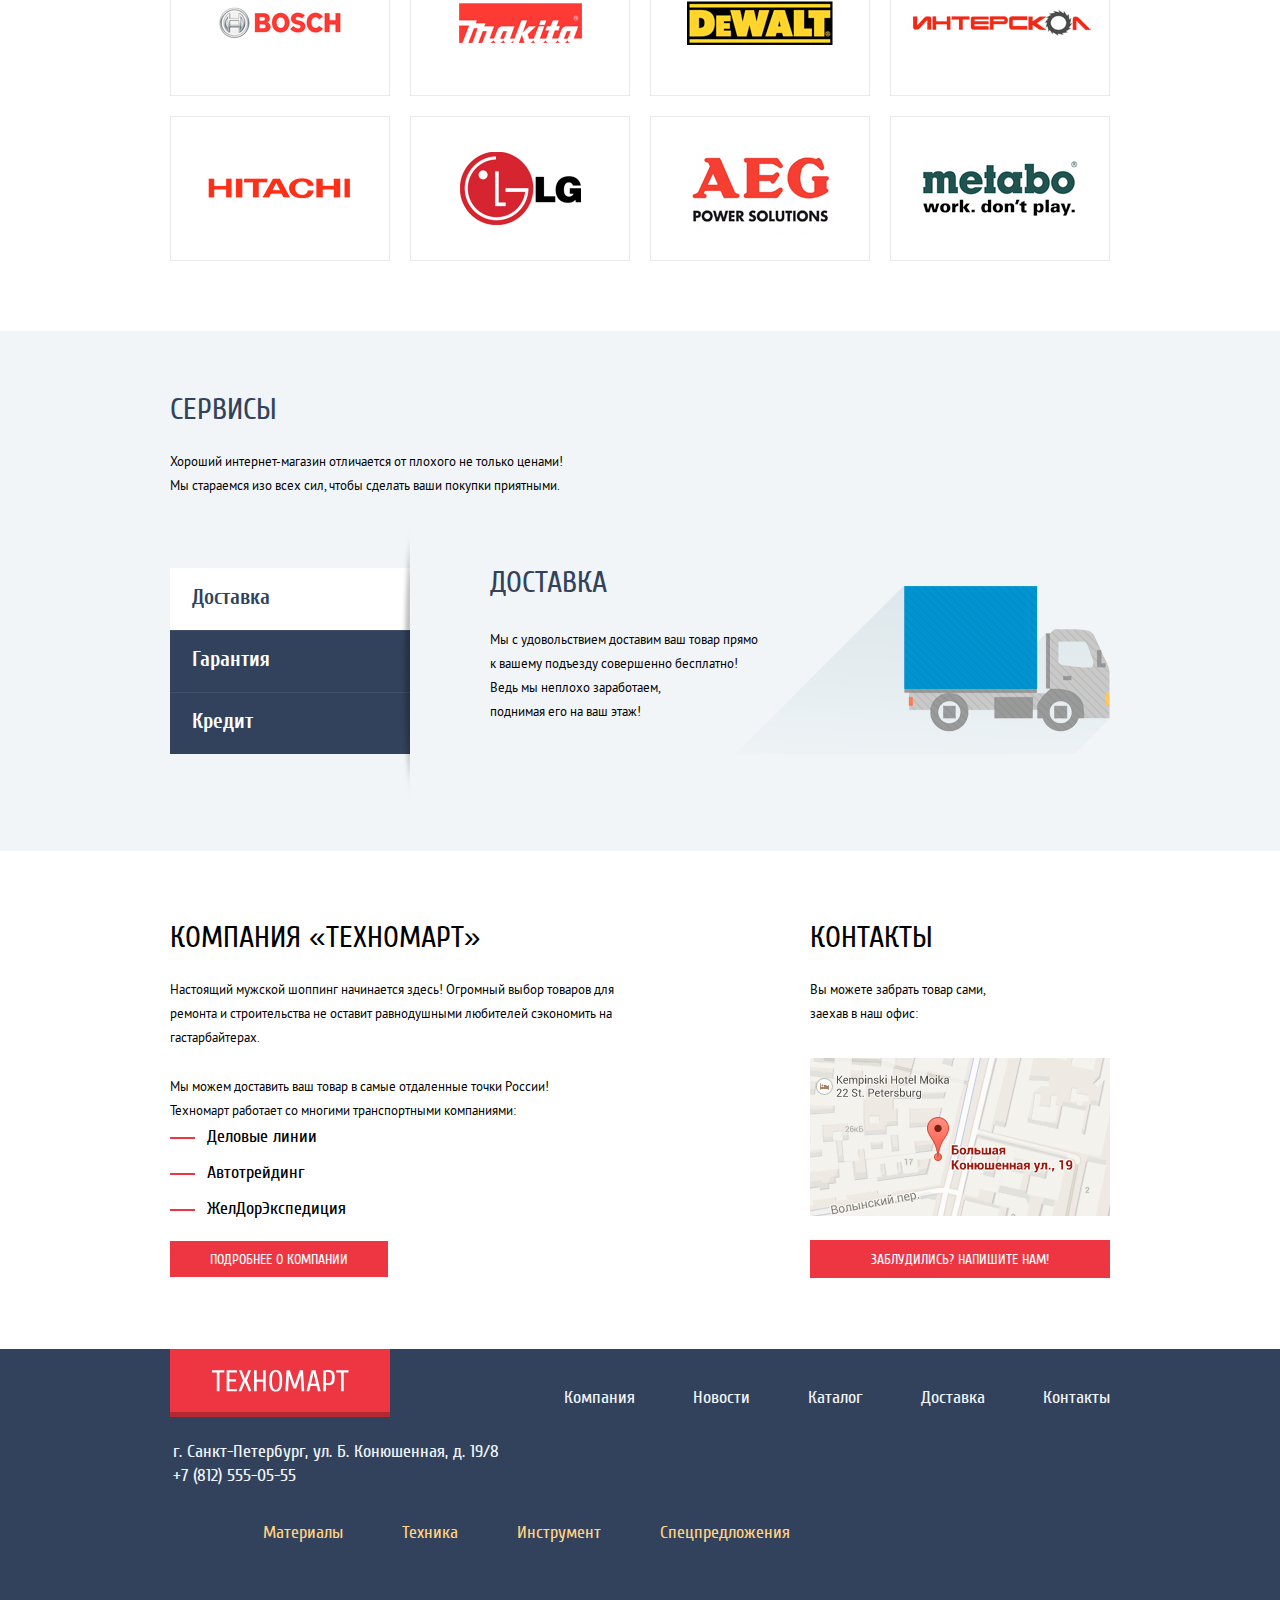
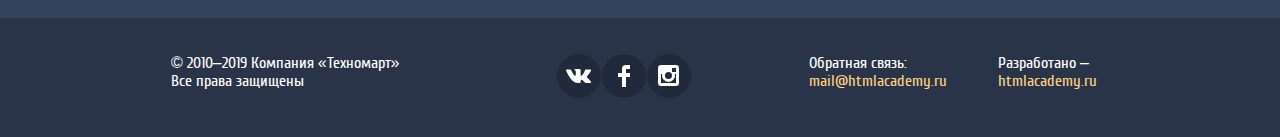
<file: 9/index.html>
<!DOCTYPE html>
<html class="page" lang="ru">

<head>
  <meta charset="utf-8">
  <title>HTML Academy: Техномарт</title>
  <link rel="icon" href="favicon.ico">
  <link rel="icon" href="favicon/icon.svg" type="image/svg+xml">
  <link rel="apple-touch-icon" href="favicon/apple-touch-icon.png">
  <link rel="manifest" href="manifest.webmanifest">
  <link rel="stylesheet" href="css/normalize.css">
  <link rel="stylesheet" href="css/style.css">
  <base href="https://htmlacademy-htmlcss.github.io/1693783-technomart-30/9/">
</head>

<body>
  <header class="text-cuprum">
    <div class="header-top">
      <div class="top-menu wrapper">
        <a class="top-menu__logo red-button" href="/">
          <svg width="108" height="18" xmlns="http://www.w3.org/2000/svg">
            <path fill-rule="evenodd" clip-rule="evenodd"
              d="M103.85 2.66v14.79h-2.12V2.65h-3.75V1.03h9.62v1.64h-3.75zm-8.14 8.7c-.37.46-.83.79-1.38.98-.56.2-1.22.3-1.99.3A12 12 0 0190 12.4v5.05h-2.12V1.25c.6-.17 1.2-.3 1.8-.36.6-.07 1.25-.11 1.96-.11.94 0 1.74.1 2.4.3.65.19 1.18.51 1.59.97.4.45.7 1.05.9 1.8.18.76.27 1.69.27 2.8 0 1.14-.09 2.1-.27 2.86a4.62 4.62 0 01-.82 1.85zm-1.2-6.82a3.3 3.3 0 00-.55-1.34 2 2 0 00-.95-.7 4.2 4.2 0 00-1.37-.2H90V11h1.64c.53 0 .99-.07 1.37-.2a2 2 0 00.95-.7c.25-.33.44-.77.55-1.34.12-.56.18-1.26.18-2.11 0-.85-.06-1.55-.18-2.11zM82.6 13.22h-4.7l-1.05 4.23h-2.12l4-16.43h3.05l3.99 16.43h-2.11l-1.06-4.23zm-2.3-9.86h-.1l-1.94 8.22h3.99L80.3 3.36zM70.16 5.24h-.12l-3.4 10.1h-2.12l-3.4-10.1H61l-.7 12.21h-2.12l.94-16.43h2.58l3.83 11.26h.1l3.82-11.26h2.58l.94 16.43h-2.1l-.71-12.2zM54.38 15.92c-.44.65-.97 1.1-1.59 1.37-.61.26-1.32.4-2.12.4s-1.5-.14-2.13-.4a3.69 3.69 0 01-1.58-1.37 7.22 7.22 0 01-1-2.6 20.56 20.56 0 01-.34-4.09c0-1.64.11-3 .34-4.1a7.21 7.21 0 011-2.59c.44-.64.97-1.1 1.58-1.36.62-.27 1.33-.4 2.13-.4.8 0 1.5.13 2.12.4.62.27 1.15.72 1.59 1.36.44.64.77 1.5 1 2.6.22 1.08.34 2.45.34 4.1 0 1.64-.12 3-.34 4.09a7.22 7.22 0 01-1 2.6zM53.36 5.76a8.2 8.2 0 00-.65-2.16c-.26-.53-.58-.9-.94-1.1-.36-.2-.73-.31-1.1-.31-.38 0-.74.1-1.1.3-.36.2-.68.58-.94 1.1a8.2 8.2 0 00-.65 2.17c-.16.9-.25 2.06-.25 3.47 0 1.41.09 2.57.25 3.48.17.9.38 1.63.65 2.16.26.53.58.9.94 1.1.36.2.72.3 1.1.3.37 0 .74-.1 1.1-.3.36-.2.68-.57.94-1.1a8.2 8.2 0 00.65-2.16c.16-.91.24-2.07.24-3.48 0-1.4-.08-2.56-.24-3.47zM40.69 9.94h-4.93v7.51h-2.11V1.02h2.11v7.27h4.93V1.02h2.11v16.43h-2.1V9.94zm-11.15 7.51l-2.94-7.04-2.93 7.04h-2.11L25.08 9 21.9 1.02h2.11l2.58 6.57 2.59-6.57h2.11L28.13 9l3.52 8.45h-2.11zM12.28 1.02h7.99v1.64H14.4v5.4h5.16V9.7H14.4v6.1h5.87v1.65h-7.99V1.02zM6.65 17.45H4.54V2.65H.78V1.03h9.62v1.64H6.65v14.79z" />
          </svg>
        </a>
        <form class="header__search" action="https://echo.htmlacademy.ru" method="GET">
          <label for="search" class="visually-hidden">Найти на сайте</label>
          <input class="header__search-input" id="search" type="search" placeholder="Поиск:">
          <svg width="17" height="17" fill="#ffffff" xmlns="http://www.w3.org/2000/svg"><path d="M13.5 12l3.5 3.6-1.4 1.4-3.6-3.5a7.5 7.5 0 01-12-6A7.5 7.5 0 1113.5 12zm-6-10a5.5 5.5 0 100 11 5.5 5.5 0 000-11z"/></svg>
        </form>
        <a class="header__favourites" href="#">Закладки: 0</a>
        <a class="header__cart" href="#">Корзина: 0</a>
        <div class="top-menu__order">
          <a href="#">Оформить заказ</a>
        </div>
      </div>
    </div>
    <div class="header-bottom">
      <div class="wrapper">
        <div class="header-general">
          <p class="header-general__about">Интернет-магазин строительных материалов и&nbsp;инструментов для ремонта</p>
          <div class="header-general__contacts">
            <span class="visually-hidden">Телефон:</span>
            <a class="header-general__tel" href="tel:+78125550555">+7 (812) 555-05-55</a>
            <span class="visually-hidden">Адрес:</span>
            <p class="header-general__address">г. Санкт-Петербург, ул. Б. Конюшенная, д. 19/8</p>
          </div>
          <div class="header-general__buttons">
            <a class="header-general__login" href="#">
              <svg width="20" height="17" fill="#C5C5C5" xmlns="http://www.w3.org/2000/svg"><path d="M14.17 8.5L5.7 0v6H0v5h5.71v6l8.46-8.5z"/><path d="M16.18 15.01h-4.8V17h4.8c2.07 0 2.86-1.81 2.88-3.03V3.03C19.04 1.8 18.26 0 16.18 0h-4.8v1.99h4.8c.8 0 .94.68.96 1.06v10.9c-.02.38-.16 1.06-.96 1.06z"/></svg>
              Войти
            </a>
            <a class="header-general__signup" href="#">Регистрация</a>
          </div>
        </div>
        <nav class="main-nav">
          <ul class="main-nav__list">
            <li><a href="#">Главная</a></li>
            <li><a href="#">Компания</a></li>
            <li><a href="catalog.html">Каталог</a></li>
            <li><a href="#">Новости</a></li>
            <li><a href="#">Спецпредложения</a></li>
            <li><a href="#">Доставка</a></li>
            <li><a href="#">Контакты</a></li>
          </ul>
        </nav>
      </div>
    </div>
  </header>
  <main>
    <div class="wrapper">
      <h1 class="visually-hidden">Интернет-магазин Техномарт</h1>
      <section class="promo">
        <h2 class="visually-hidden">Наши предложения:</h2>
        <div class="promo__materials">
          <h3>Материалы</h3>
          <a class="text-button" href="#">На любой вкус</a>
          <span class="new text-button">New</span>
        </div>
        <div class="promo__tools">
          <h3>Инструмент</h3>
          <a class="text-button" href="#">На все случаи</a>
        </div>
        <div class="promo__technics">
          <h3>Техника</h3>
          <a class="text-button" href="#">Для стройки</a>
        </div>
        <div class="promo__discounts">
          <h3>Скидки 50%</h3>
          <a class="text-button" href="#">На 350 товаров</a>
        </div>
        <div class="promo__delivery">
          <h3>Доставка</h3>
          <a class="text-button" href="#">Бесплатно</a>
        </div>
        <div class="promo__slider">
          <ul>
            <li class="promo__slide promo__slide-perforators promo__slide-current">
              <h3>Перфораторы</h3>
              <p class="text-cuprum">Настоящие мужские игрушки</p>
              <a class="text-button red-button" href="catalog.html">Открыть каталог</a>
              <button class="promo__nav-button promo__left-button" type="button" aria-label="Назад"></button>
              <button class="promo__nav-button promo__right-button" type="button" aria-label="Вперед"></button>
              <button class="promo__round-button promo__round-button-left promo__round-button-current" type="button"
                aria-label="Слайд перфораторы"></button>
              <button class="promo__round-button promo__round-button-right" type="button"
                aria-label="Слайд дрели"></button>
            </li>
            <li class="promo__slide promo__slide-drills">
              <h3>Дрели</h3>
              <p class="text-cuprum">Соседям на радость</p>
              <a class="text-button red-button" href="catalog.html">Открыть каталог</a>
              <button class="promo__nav-button promo__left-button" type="button" aria-label="Назад"></button>
              <button class="promo__nav-button promo__right-button" type="button" aria-label="Вперед"></button>
              <button class="promo__round-button promo__round-button-left" type="button"
                aria-label="Слайд перфораторы"></button>
              <button class="promo__round-button promo__round-button-right promo__round-button-current" type="button"
                aria-label="Слайд дрели"></button>
            </li>
          </ul>
        </div>
      </section>
      <section class="popular">
        <div class="popular__header">
          <h2 class="title-text">Популярные товары:</h2>
          <a class="text-button red-button" href="#">Все популярные товары</a>
        </div>
        <div class="popular__goods">
          <article class="popular__card">
            <h3>Перфоратор BOSCH BFG 9000</h3>
            <img class="bosch-9000" src="img/bosch-9000.png" alt="Перфоратор BOSCH BFG 9000" width="184" height="164">
            <div class="popular__buttons">
              <button class="popular__buy text-button" type="button">Купить</button>
              <button class="popular__favorites text-button" type="button">В закладки</button>
            </div>
            <s class="popular__oldprice">32500 Р.</s>
            <div class="popular__newprice">25500 Р.</div>
          </article>
          <article class="popular__card">
            <h3>Перфоратор BOSCH BFG 3000</h3>
            <img class="bosch-3000" src="img/bosch-3000.png" alt="Перфоратор BOSCH BFG 3000" width="127" height="112">
            <span class="new text-button">New</span>
            <div class="popular__buttons">
              <button class="popular__buy text-button" type="button">Купить</button>
              <button class="popular__favorites text-button" type="button">В закладки</button>
            </div>
            <s class="popular__oldprice">22500 Р.</s>
            <div class="popular__newprice">15500 Р.</div>
          </article>
          <article class="popular__card">
            <h3>Перфоратор BOSCH BFG 6000</h3>
            <img class="bosch-6000" src="img/bosch-6000.png" alt="Перфоратор BOSCH BFG 6000" width="144" height="128">
            <div class="popular__buttons">
              <button class="popular__buy text-button" type="button">Купить</button>
              <button class="popular__favorites text-button" type="button">В закладки</button>
            </div>
            <s class="popular__oldprice">30500 Р.</s>
            <div class="popular__newprice">25500 Р.</div>
          </article>
          <article class="popular__card">
            <h3>Перфоратор BOSCH BFG 2000</h3>
            <img class="bosch-2000" src="img/bosch-2000.png" alt="Перфоратор BOSCH BFG 2000" width="127" height="112">
            <span class="new text-button">New</span>
            <div class="popular__buttons">
              <button class="popular__buy text-button" type="button">Купить</button>
              <button class="popular__favorites text-button" type="button">В закладки</button>
            </div>
            <s class="popular__oldprice">22500 Р.</s>
            <div class="popular__newprice">12500 Р.</div>
          </article>
        </div>
      </section>
      <section class="brands">
        <div class="brands__header">
          <h2 class="title-text">Популярные производители:</h2>
          <a class="text-button red-button" href="#">Все производители</a>
        </div>
        <ul class="brands__list">
          <li>
            <a href="#">
              <img src="img/bosch-logo.png" alt="Bosch" width="126" height="37">
            </a>
          </li>
          <li>
            <a href="#">
              <img src="img/Makita-logo.png" alt="Makita" width="123" height="40">
            </a>
          </li>
          <li>
            <a href="#">
              <img src="img/DeWALT-logo.png" alt="DeWALT" width="146" height="44">
            </a>
          </li>
          <li>
            <a href="#">
              <img src="img/Interskol-logo.png" alt="Интерскол" width="200" height="76">
            </a>
          </li>
          <li>
            <a href="#">
              <img src="img/Hitachi-logo.png" alt="Hitachi" width="169" height="31">
            </a>
          </li>
          <li>
            <a href="#">
              <img src="img/LG-logo.png" alt="LG" width="121" height="73">
            </a>
          </li>
          <li>
            <a href="#">
              <img src="img/AEG-logo.png" alt="AEG" width="151" height="96">
            </a>
          </li>
          <li>
            <a href="#">
              <img src="img/Metabo-logo.png" alt="Metabo" width="204" height="69">
            </a>
          </li>
        </ul>
      </section>
    </div>
    <section class="services">
      <div class="wrapper">
        <div class="services__title">
          <h2 class="title-text">Сервисы</h2>
          <p class="text-ptsans">
            Хороший интернет-магазин отличается от плохого не только ценами! Мы стараемся изо всех сил, чтобы сделать
            ваши
            покупки приятными.
          </p>
        </div>
        <div class="services__slider">
          <div class="services__controls">
            <button class="services__button services__button-delivery services__button-current" type=" button">
              Доставка
            </button>
            <button class="services__button services__button-warranty" type="button">
              Гарантия
            </button>
            <button class="services__button services__button-credit" type="button">
              Кредит
            </button>
          </div>
          <div class="services__slide services__slide-delivery services__slide-current">
            <h3 class="title-text">Доставка</h3>
            <p class="text-ptsans">
              Мы с удовольствием доставим ваш товар прямо к&nbsp;вашему подъезду совершенно бесплатно! Ведь мы неплохо
              заработаем,<br>поднимая его на ваш этаж!
            </p>
          </div>
          <div class="services__slide services__slide-warranty">
            <h3 class="title-text">Гарантия</h3>
            <p class="text-ptsans">
              Если купленный у нас товар поломается или заискрит, а&nbsp;также в случае пожара, спровоцированного его
              возгоранием, вы всегда можете быть уверены в нашей гарантии. Мы обменяем сгоревший товар на новый. Дом уж
              восстановите как-нибудь сами.
            </p>
          </div>
          <div class="services__slide services__slide-credit">
            <h3 class="title-text">Кредит</h3>
            <p class="text-ptsans">
              Залезть в долговую яму стало проще! Кредитные консультанты придут вам на помощь.
            </p>
            <a class="text-button red-button services__credit-button" href="#">Отправить заявку</a>
          </div>
        </div>
      </div>
    </section>
    <div class="about wrapper">
      <section>
        <h2 class="title-text">Компания «Техномарт»</h2>
        <p class="text-ptsans">
          Настоящий мужской шоппинг начинается здесь! Огромный выбор товаров для ремонта и строительства не оставит
          равнодушными любителей сэкономить на гастарбайтерах.
        </p>
        <p class="text-ptsans">
          Мы можем доставить ваш товар в самые отдаленные точки России! Техномарт работает со многими транспортными
          компаниями:
        </p>
        <ul class="about__delivery-list text-cuprum">
          <li>Деловые линии</li>
          <li>Автотрейдинг</li>
          <li>ЖелДорЭкспедиция</li>
        </ul>
        <a class="text-button red-button button-about" href="#">Подробнее о компании</a>
      </section>
      <section class="contacts">
        <h2 class="title-text">Контакты</h2>
        <p class="text-ptsans">
          Вы можете забрать товар сами, заехав в наш офис:
        </p>
        <a href="#">
          <img class="about__map" src="img/map.png" alt="Адрес офиса на карте" width="300" height="158">
        </a>
        <a class="text-button red-button button-writeus" href="#">Заблудились? Напишите нам!</a>
      </section>
    </div>
  </main>
  <footer>
    <div class="footer-top text-cuprum">
      <div class="footer-top__nav-menu wrapper">
        <div class="footer__logo">
          <svg viewbox="0 0 108 18" width="138" height="23" xmlns="http://www.w3.org/2000/svg">
            <path fill-rule="evenodd" clip-rule="evenodd"
              d="M103.85 2.66v14.79h-2.12V2.65h-3.75V1.03h9.62v1.64h-3.75zm-8.14 8.7c-.37.46-.83.79-1.38.98-.56.2-1.22.3-1.99.3A12 12 0 0190 12.4v5.05h-2.12V1.25c.6-.17 1.2-.3 1.8-.36.6-.07 1.25-.11 1.96-.11.94 0 1.74.1 2.4.3.65.19 1.18.51 1.59.97.4.45.7 1.05.9 1.8.18.76.27 1.69.27 2.8 0 1.14-.09 2.1-.27 2.86a4.62 4.62 0 01-.82 1.85zm-1.2-6.82a3.3 3.3 0 00-.55-1.34 2 2 0 00-.95-.7 4.2 4.2 0 00-1.37-.2H90V11h1.64c.53 0 .99-.07 1.37-.2a2 2 0 00.95-.7c.25-.33.44-.77.55-1.34.12-.56.18-1.26.18-2.11 0-.85-.06-1.55-.18-2.11zM82.6 13.22h-4.7l-1.05 4.23h-2.12l4-16.43h3.05l3.99 16.43h-2.11l-1.06-4.23zm-2.3-9.86h-.1l-1.94 8.22h3.99L80.3 3.36zM70.16 5.24h-.12l-3.4 10.1h-2.12l-3.4-10.1H61l-.7 12.21h-2.12l.94-16.43h2.58l3.83 11.26h.1l3.82-11.26h2.58l.94 16.43h-2.1l-.71-12.2zM54.38 15.92c-.44.65-.97 1.1-1.59 1.37-.61.26-1.32.4-2.12.4s-1.5-.14-2.13-.4a3.69 3.69 0 01-1.58-1.37 7.22 7.22 0 01-1-2.6 20.56 20.56 0 01-.34-4.09c0-1.64.11-3 .34-4.1a7.21 7.21 0 011-2.59c.44-.64.97-1.1 1.58-1.36.62-.27 1.33-.4 2.13-.4.8 0 1.5.13 2.12.4.62.27 1.15.72 1.59 1.36.44.64.77 1.5 1 2.6.22 1.08.34 2.45.34 4.1 0 1.64-.12 3-.34 4.09a7.22 7.22 0 01-1 2.6zM53.36 5.76a8.2 8.2 0 00-.65-2.16c-.26-.53-.58-.9-.94-1.1-.36-.2-.73-.31-1.1-.31-.38 0-.74.1-1.1.3-.36.2-.68.58-.94 1.1a8.2 8.2 0 00-.65 2.17c-.16.9-.25 2.06-.25 3.47 0 1.41.09 2.57.25 3.48.17.9.38 1.63.65 2.16.26.53.58.9.94 1.1.36.2.72.3 1.1.3.37 0 .74-.1 1.1-.3.36-.2.68-.57.94-1.1a8.2 8.2 0 00.65-2.16c.16-.91.24-2.07.24-3.48 0-1.4-.08-2.56-.24-3.47zM40.69 9.94h-4.93v7.51h-2.11V1.02h2.11v7.27h4.93V1.02h2.11v16.43h-2.1V9.94zm-11.15 7.51l-2.94-7.04-2.93 7.04h-2.11L25.08 9 21.9 1.02h2.11l2.58 6.57 2.59-6.57h2.11L28.13 9l3.52 8.45h-2.11zM12.28 1.02h7.99v1.64H14.4v5.4h5.16V9.7H14.4v6.1h5.87v1.65h-7.99V1.02zM6.65 17.45H4.54V2.65H.78V1.03h9.62v1.64H6.65v14.79z" />
          </svg>
        </div>
        <ul class="footer-top__nav-menu-list">
          <li><a href="#">Компания</a></li>
          <li><a href="#">Новости</a></li>
          <li><a href="catalog.html">Каталог</a></li>
          <li><a href="#">Доставка</a></li>
          <li><a href="#">Контакты</a></li>
        </ul>
      </div>
      <div class="footer-top__promo-menu wrapper">
        <div class="footer-top__contacts">
          <h2 class="visually-hidden">Как нас найти:</h2>
          <p class="footer-top__address">г. Санкт-Петербург, ул. Б. Конюшенная, д. 19/8</p>
          <p class="footer-top__tel"><a href="+78125550555">+7 (812) 555-05-55</a></p>
        </div>
        <ul class="footer-top__promo-menu-list">
          <li><a href="#">Материалы</a></li>
          <li><a href="#">Техника</a></li>
          <li><a href="#">Инструмент</a></li>
          <li><a href="#">Спецпредложения</a></li>
        </ul>
      </div>
    </div>
    <div class="footer-bottom">
      <div class="wrapper">
        <div class="footer__copyright">
          <p>&copy; 2010&ndash;2019 Компания &laquo;Техномарт&raquo;</p>
          <p>Все права защищены</p>
        </div>
        <ul class="footer__social-list">
          <li>
            <a class="footer__vk" href="#">
              <span class="visually-hidden">VKontakte</span>
              <svg width="26" height="15" xmlns="http://www.w3.org/2000/svg">
                <path
                  d="M15.54 11.73c.92-.3 2.1 1.91 3.35 2.75.95.64 1.67.5 1.67.5l3.34-.04s1.75-.1.92-1.46c-.07-.11-.48-1-2.49-2.83-2.1-1.92-1.8-1.6.72-4.92C24.58 3.71 25.2 2.48 25 1.95c-.19-.5-1.32-.37-1.32-.37l-3.77.03c-.36 0-.67.1-.82.48 0 0-.6 1.56-1.39 2.89-1.67 2.8-2.34 2.95-2.62 2.77-.64-.4-.48-1.63-.48-2.5 0-2.71.42-3.84-.81-4.14-.41-.1-.71-.16-1.76-.17-1.34-.02-2.48 0-3.12.31-.43.21-.76.67-.56.7.25.03.8.14 1.11.54.39.52.37 1.68.37 1.68s.22 3.2-.52 3.6c-.5.27-1.2-.29-2.7-2.83-.76-1.3-1.34-2.74-1.34-2.74s-.1-.27-.3-.42c-.25-.17-.59-.22-.59-.22l-3.57.02s-.54.01-.74.24c-.17.2-.01.63-.01.63s2.8 6.45 5.97 9.7c2.9 2.98 6.21 2.79 6.21 2.79h1.5s.45-.05.68-.3c.22-.22.21-.64.21-.64s-.03-1.98.9-2.27z" />
              </svg>
            </a>
          </li>
          <li>
            <a class="footer__fb" href="#">
              <span class="visually-hidden">Facebook</span>
              <svg width="12" height="22" xmlns="http://www.w3.org/2000/svg">
                <path d="M12 4V0H8a4 4 0 00-4 4v4H0v4h4v10h4V12h4V8H8V4h4z" />
              </svg>
            </a>
          </li>
          <li>
            <a class="footer__insta" href="#">
              <span class="visually-hidden">Instagram</span>
              <svg width="21" height="21" xmlns="http://www.w3.org/2000/svg">
                <path fill-rule="evenodd" clip-rule="evenodd"
                  d="M3 0h15a3 3 0 013 3v15a3 3 0 01-3 3H3a3 3 0 01-3-3V3a3 3 0 013-3zm11 10.5a3.5 3.5 0 10-7 0 3.5 3.5 0 007 0zM3 18V9h1.18a6.5 6.5 0 1012.64 0H18v9H3zM14 7h4V3h-4v4z" />
              </svg>
            </a>
          </li>
        </ul>
        <div class="footer__details">
          <div class="footer__feedback">
            <p>Обратная связь:<br>
              <a href="mailto:mail@htmlacademy.ru">mail@htmlacademy.ru</a>
            </p>
          </div>
          <div class="footer__developer">
            <p>Разработано &ndash;<br>
              <a href="https://htmlacademy.ru/intensive/htmlcss">htmlacademy.ru</a>
            </p>
          </div>
        </div>
      </div>
    </div>
  </footer>
</body>

</html>
</file>
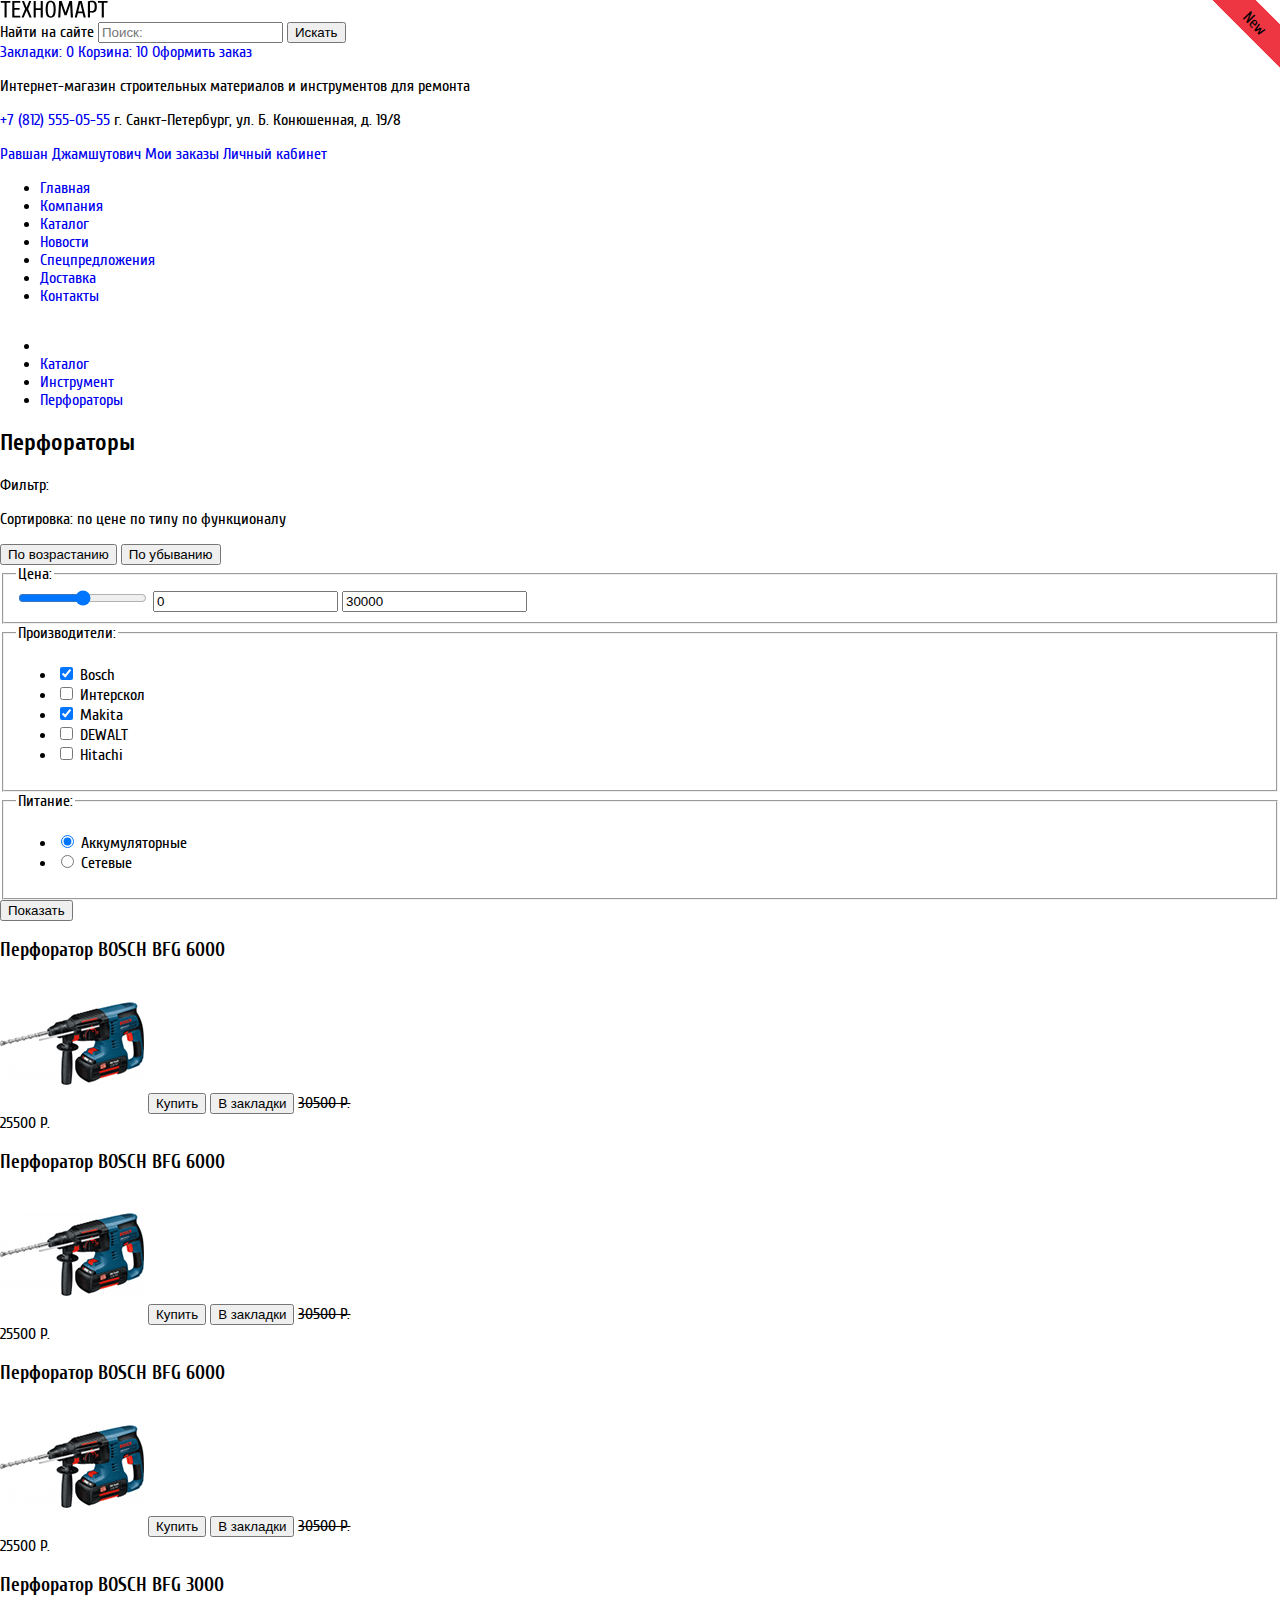
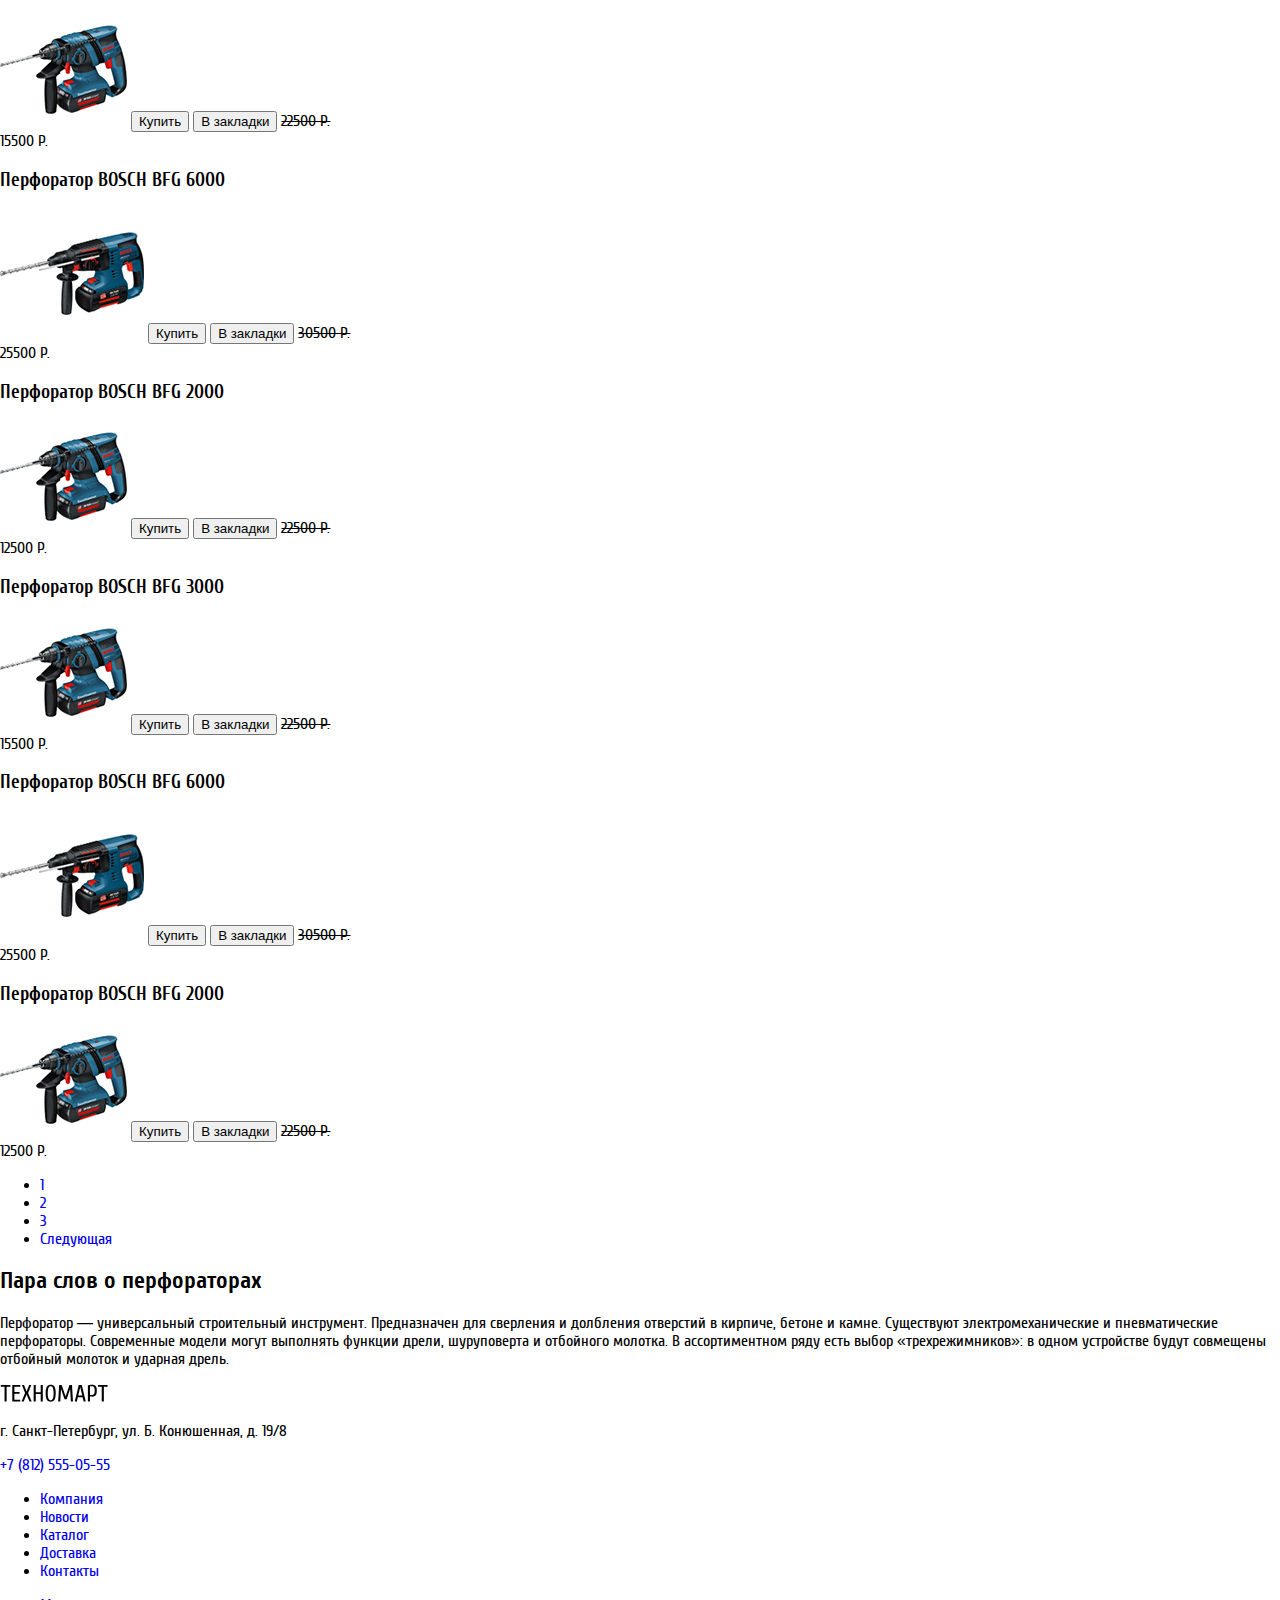
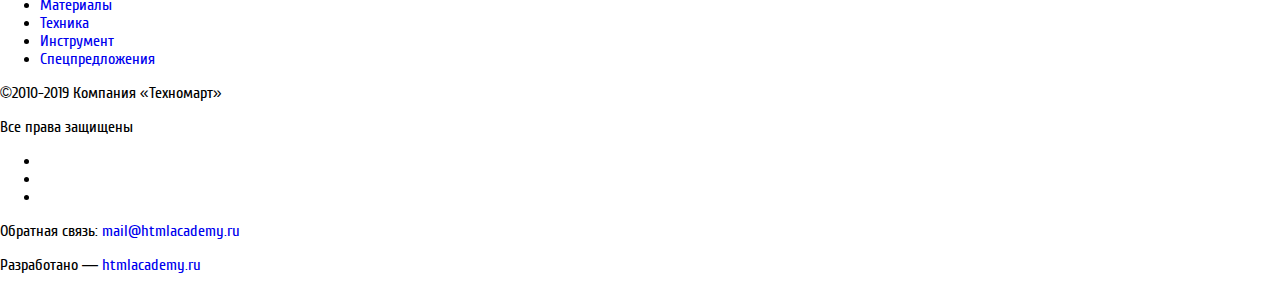
<file: catalog.html>
<!DOCTYPE html>
<html lang="ru">
	<head>
    <meta charset="utf-8">
		<title>HTML Academy: Техномарт</title>
		<link rel="icon" href="favicon.ico">
		<link rel="icon" href="favicon/icon.svg" type="image/svg+xml">
		<link rel="apple-touch-icon" href="favicon/apple-touch-icon.png">
		<link rel="manifest" href="manifest.webmanifest">
		<link rel="stylesheet" href="css/style.css">
	</head>
	<body>
		<header>
			<div>
				<svg width="108" height="18" viewBox="0 0 108 18" xmlns="http://www.w3.org/2000/svg">
					<path fill-rule="evenodd" clip-rule="evenodd" d="M103.847 2.65853V17.4498H101.734V2.65853H97.9779V1.01506H107.604V2.65853H103.847ZM95.7123 11.3572C95.3444 11.819 94.8827 12.1477 94.327 12.3433C93.7714 12.539 93.1101 12.6368 92.3431 12.6368C91.9831 12.6368 91.5762 12.6133 91.1223 12.5664C90.6684 12.5194 90.2927 12.4646 89.9953 12.402V17.4498H87.8823V1.24984C88.477 1.07766 89.0757 0.95636 89.6784 0.885926C90.281 0.815491 90.9344 0.780273 91.6388 0.780273C92.5779 0.780273 93.3762 0.8781 94.0336 1.07375C94.691 1.2694 95.2231 1.59419 95.6301 2.0481C96.037 2.50201 96.3344 3.10462 96.5223 3.85593C96.7101 4.60723 96.804 5.53853 96.804 6.64984C96.804 7.79245 96.714 8.74723 96.534 9.51419C96.354 10.2811 96.0801 10.8955 95.7123 11.3572ZM94.5149 4.5368C94.3975 3.97332 94.2136 3.52723 93.9631 3.19853C93.7127 2.86984 93.3957 2.63897 93.0123 2.50593C92.6288 2.37288 92.171 2.30636 91.6388 2.30636H89.9953V10.9933H91.6388C92.171 10.9933 92.6288 10.9268 93.0123 10.7938C93.3957 10.6607 93.7127 10.4298 93.9631 10.1011C94.2136 9.77245 94.3975 9.32636 94.5149 8.76288C94.6323 8.1994 94.691 7.49506 94.691 6.64984C94.691 5.80462 94.6323 5.10027 94.5149 4.5368ZM82.5997 13.2238H77.904L76.8475 17.4498H74.7344L78.7257 1.01506H81.7779L85.7692 17.4498H83.6562L82.5997 13.2238ZM80.2988 3.36288H80.2049L78.2562 11.5803H82.2475L80.2988 3.36288ZM70.1562 5.24114H70.0388L66.6344 15.3368H64.5214L61.117 5.24114H60.9996L60.2953 17.4498H58.1823L59.1214 1.01506H61.704L65.531 12.2846H65.6249L69.4518 1.01506H72.0344L72.9736 17.4498H70.8605L70.1562 5.24114ZM54.3788 15.9238C53.9405 16.5655 53.4123 17.0194 52.794 17.2855C52.1757 17.5516 51.4675 17.6846 50.6692 17.6846C49.871 17.6846 49.1627 17.5516 48.5444 17.2855C47.9262 17.0194 47.3979 16.5655 46.9597 15.9238C46.5214 15.282 46.1888 14.4172 45.9618 13.3294C45.7349 12.2416 45.6214 10.8759 45.6214 9.23245C45.6214 7.58897 45.7349 6.22332 45.9618 5.13549C46.1888 4.04766 46.5214 3.18288 46.9597 2.54114C47.3979 1.8994 47.9262 1.44549 48.5444 1.1794C49.1627 0.913317 49.871 0.780273 50.6692 0.780273C51.4675 0.780273 52.1757 0.913317 52.794 1.1794C53.4123 1.44549 53.9405 1.8994 54.3788 2.54114C54.817 3.18288 55.1497 4.04766 55.3766 5.13549C55.6036 6.22332 55.717 7.58897 55.717 9.23245C55.717 10.8759 55.6036 12.2416 55.3766 13.3294C55.1497 14.4172 54.817 15.282 54.3788 15.9238ZM53.3575 5.75766C53.1931 4.84984 52.9779 4.12984 52.7118 3.59766C52.4457 3.06549 52.1327 2.69766 51.7727 2.49419C51.4127 2.29071 51.0449 2.18897 50.6692 2.18897C50.2936 2.18897 49.9257 2.29071 49.5657 2.49419C49.2057 2.69766 48.8927 3.06549 48.6266 3.59766C48.3605 4.12984 48.1453 4.84984 47.981 5.75766C47.8166 6.66549 47.7344 7.82375 47.7344 9.23245C47.7344 10.6411 47.8166 11.7994 47.981 12.7072C48.1453 13.6151 48.3605 14.3351 48.6266 14.8672C48.8927 15.3994 49.2057 15.7672 49.5657 15.9707C49.9257 16.1742 50.2936 16.2759 50.6692 16.2759C51.0449 16.2759 51.4127 16.1742 51.7727 15.9707C52.1327 15.7672 52.4457 15.3994 52.7118 14.8672C52.9779 14.3351 53.1931 13.6151 53.3575 12.7072C53.5218 11.7994 53.604 10.6411 53.604 9.23245C53.604 7.82375 53.5218 6.66549 53.3575 5.75766ZM40.691 9.9368H35.7605V17.4498H33.6475V1.01506H35.7605V8.29332H40.691V1.01506H42.804V17.4498H40.691V9.9368ZM29.5396 17.4498L26.6048 10.4064L23.67 17.4498H21.557L25.0787 8.99766L21.9091 1.01506H24.0222L26.6048 7.58897L29.1874 1.01506H31.3004L28.1309 8.99766L31.6526 17.4498H29.5396ZM12.283 1.01506H20.2657V2.65853H14.3961V8.05853H19.5613V9.70201H14.3961V15.8064H20.2657V17.4498H12.283V1.01506ZM6.64826 17.4498H4.53522V2.65853H0.778694V1.01506H10.4048V2.65853H6.64826V17.4498Z"/>
				</svg>
				<form action="https://echo.htmlacademy.ru" method="GET">
					<label for="search">Найти на сайте</label>
					<input id="search" type="search" placeholder="Поиск:">
					<button type="submit">Искать</button>
				</form>  
				<a href="#">Закладки: 0</a>	
				<a href="#">Корзина: 10</a>	
				<a href="#">Оформить заказ</a>	
				<p>Интернет-магазин строительных материалов и инструментов для ремонта</p>	
				<div>
				<span class="visually-hidden">Телефон:</span>
				<a href="tel:+78125550555">+7 (812) 555-05-55</a>	  
				<span class="visually-hidden">Адрес:</span>
				г. Санкт-Петербург, ул. Б. Конюшенная, д. 19/8
				</p>
				<div>
					<a href="#">Равшан Джамшутович</a>	
					<a href="#">Мои заказы</a>
					<a href="#">Личный кабинет</a>
				</div>
			</div>	
			<nav>
				<ul>
					<li><a href="#">Главная</a></li>
					<li><a href="#">Компания</a></li>
					<li><a href="catalog.html">Каталог</a></li>
					<li><a href="#">Новости</a></li>
					<li><a href="#">Спецпредложения</a></li>
					<li><a href="#">Доставка</a></li>
					<li><a href="#">Контакты</a></li>
				</ul>
			</nav>
		</header>
		<main>
			<h1 class="visually-hidden">Каталог интернет-магазина Техномарт</h1>
			<ul>
				<li>
					<a href="index.html" class="visually-hidden">На главную страницу</a>
				</li>
				<li>
					<a href="catalog.html">Каталог</a>
				</li>
				<li>
					<a href="#">Инструмент</a>
				</li>
				<li>
					<a href="#">Перфораторы</a>
				</li>
			</ul>
			<section>
				<h2>Перфораторы</h2>
				<div>
					<div>
						<p>Фильтр:</p>
						<p>
						<span>Сортировка:</span>
						<span>по цене</span>
						<span>по типу</span>
						<span>по функционалу</span>
						</p>
						<button type="button">По возрастанию</button>
						<button type="button">По убыванию</button>
					</div>
					<form method="get" action="https://echo.htmlacademy.ru">
						<fieldset>
							<legend>Цена:</legend>
							<input type="range" min="0" max="30000" step="1">
							<input type="text" name="min-price" value="0">
							<input type="text" name="max-price" value="30000">
						</fieldset>
						<fieldset>
							<legend>Производители:</legend>
							<ul>
								<li>
									<input type="checkbox" name="bosch" id="filter-bosch" checked>
									<label for="filter-bosch">Bosch</label>
								</li>
								<li>
									<input type="checkbox" name="interskol" id="filter-interskol">
									<label for="filter-interskol">Интерскол</label>
								</li>
								<li>
									<input type="checkbox" name="makita" id="filter-makita" checked>
									<label for="filter-makita">Makita</label>
								</li>
								<li>
									<input type="checkbox" name="dewalt" id="filter-dewalt">
									<label for="filter-dewalt">DEWALT</label>
								</li>
								<li>
									<input type="checkbox" name="hitachi" id="filter-hitachi">
									<label for="filter-hitachi">Hitachi</label>
								</li>
							</ul>
						</fieldset>
						<fieldset>
							<legend>Питание:</legend>
							<ul>
								<li>
									<input type="radio" name="power" value="battery" id="filter-battery" checked>
									<label for="filter-battery">Аккумуляторные</label>
								</li>
								<li>
									<input type="radio" name="power" value="cable" id="filter-cable">
									<label for="filter-cable">Сетевые</label>
								</li>
							</ul>
						</fieldset>
						<button type="submit">Показать</button>
					</form>
				</div>
				<div>
					<article>
						<h3>Перфоратор BOSCH BFG 6000</h3>
						<img src="img/bosch-6000.png" alt="Перфоратор BOSCH BFG 6000" width="144" height="128">				
						<button type="button">Купить</button>
						<button type="button">В закладки</button>
						<del>30500 Р.</del>
						<div>25500 Р.</div>
					</article>
					<article>
						<h3>Перфоратор BOSCH BFG 6000</h3>
						<img src="img/bosch-6000.png" alt="Перфоратор BOSCH BFG 6000" width="144" height="128">	
						<button type="button">Купить</button>
						<button type="button">В закладки</button>
						<del>30500 Р.</del>
						<div>25500 Р.</div>
					</article>
					<article>
						<h3>Перфоратор BOSCH BFG 6000</h3>
						<img src="img/bosch-6000.png" alt="Перфоратор BOSCH BFG 6000" width="144" height="128">	
						<span class="new">New</span>			
						<button type="button">Купить</button>
						<button type="button">В закладки</button>
						<del>30500 Р.</del>
						<div>25500 Р.</div>
					</article>
					<article>
						<h3>Перфоратор BOSCH BFG 3000</h3>
						<img src="img/bosch-3000.png" alt="Перфоратор BOSCH BFG 3000" width="127" height="112">
						<span class="new">New</span>
						<button type="button">Купить</button>
						<button type="button">В закладки</button>
						<del>22500 Р.</del>
						<div>15500 Р.</div>
					</article>
					<article>
						<h3>Перфоратор BOSCH BFG 6000</h3>
						<img src="img/bosch-6000.png" alt="Перфоратор BOSCH BFG 6000" width="144" height="128">		
						<button type="button">Купить</button>
						<button type="button">В закладки</button>
						<del>30500 Р.</del>
						<div>25500 Р.</div>
					</article>
					<article>
						<h3>Перфоратор BOSCH BFG 2000</h3>
						<img src="img/bosch-2000.png" alt="Перфоратор BOSCH BFG 2000" width="127" height="112">
						<span class="new">New</span>
						<button type="button">Купить</button>
						<button type="button">В закладки</button>
						<del>22500 Р.</del>
						<div>12500 Р.</div>
					</article>
					<article>
						<h3>Перфоратор BOSCH BFG 3000</h3>
						<img src="img/bosch-3000.png" alt="Перфоратор BOSCH BFG 3000" width="127" height="112">
						<span class="new">New</span>
						<button type="button">Купить</button>
						<button type="button">В закладки</button>
						<del>22500 Р.</del>
						<div>15500 Р.</div>
					</article>
					<article>
						<h3>Перфоратор BOSCH BFG 6000</h3>
						<img src="img/bosch-6000.png" alt="Перфоратор BOSCH BFG 6000" width="144" height="128">				
						<button type="button">Купить</button>
						<button type="button">В закладки</button>
						<del>30500 Р.</del>
						<div>25500 Р.</div>
					</article>
					<article>
						<h3>Перфоратор BOSCH BFG 2000</h3>
						<img src="img/bosch-2000.png" alt="Перфоратор BOSCH BFG 2000" width="127" height="112">
						<span class="new">New</span>
						<button type="button">Купить</button>
						<button type="button">В закладки</button>
						<del>22500 Р.</del>
						<div>12500 Р.</div>
					</article>
					<ul>
						<li>
							<a href="#">1</a>
						</li>
						<li>
							<a href="#">2</a>
						</li>
						<li>
							<a href="#">3</a>
						</li>
						<li>
							<a href="#">Следующая</a>
						</li>
					</ul>
				</div>
			</section>
			<article>
				<h2>Пара слов о перфораторах</h2>
				<p>
					Перфоратор &mdash; универсальный строительный инструмент. Предназначен для сверления и долбления отверстий в кирпиче, бетоне и камне. Существуют электромеханические и пневматические перфораторы. Современные модели могут выполнять функции дрели, шуруповерта и отбойного молотка. В ассортиментном ряду есть выбор &laquo;трехрежимников&raquo;: в одном устройстве будут совмещены отбойный молоток и ударная дрель.
				</p>
			</article>
		</main>
		<footer>
			<svg width="108" height="18" viewBox="0 0 108 18" xmlns="http://www.w3.org/2000/svg">
				<path fill-rule="evenodd" clip-rule="evenodd" d="M103.847 2.65853V17.4498H101.734V2.65853H97.9779V1.01506H107.604V2.65853H103.847ZM95.7123 11.3572C95.3444 11.819 94.8827 12.1477 94.327 12.3433C93.7714 12.539 93.1101 12.6368 92.3431 12.6368C91.9831 12.6368 91.5762 12.6133 91.1223 12.5664C90.6684 12.5194 90.2927 12.4646 89.9953 12.402V17.4498H87.8823V1.24984C88.477 1.07766 89.0757 0.95636 89.6784 0.885926C90.281 0.815491 90.9344 0.780273 91.6388 0.780273C92.5779 0.780273 93.3762 0.8781 94.0336 1.07375C94.691 1.2694 95.2231 1.59419 95.6301 2.0481C96.037 2.50201 96.3344 3.10462 96.5223 3.85593C96.7101 4.60723 96.804 5.53853 96.804 6.64984C96.804 7.79245 96.714 8.74723 96.534 9.51419C96.354 10.2811 96.0801 10.8955 95.7123 11.3572ZM94.5149 4.5368C94.3975 3.97332 94.2136 3.52723 93.9631 3.19853C93.7127 2.86984 93.3957 2.63897 93.0123 2.50593C92.6288 2.37288 92.171 2.30636 91.6388 2.30636H89.9953V10.9933H91.6388C92.171 10.9933 92.6288 10.9268 93.0123 10.7938C93.3957 10.6607 93.7127 10.4298 93.9631 10.1011C94.2136 9.77245 94.3975 9.32636 94.5149 8.76288C94.6323 8.1994 94.691 7.49506 94.691 6.64984C94.691 5.80462 94.6323 5.10027 94.5149 4.5368ZM82.5997 13.2238H77.904L76.8475 17.4498H74.7344L78.7257 1.01506H81.7779L85.7692 17.4498H83.6562L82.5997 13.2238ZM80.2988 3.36288H80.2049L78.2562 11.5803H82.2475L80.2988 3.36288ZM70.1562 5.24114H70.0388L66.6344 15.3368H64.5214L61.117 5.24114H60.9996L60.2953 17.4498H58.1823L59.1214 1.01506H61.704L65.531 12.2846H65.6249L69.4518 1.01506H72.0344L72.9736 17.4498H70.8605L70.1562 5.24114ZM54.3788 15.9238C53.9405 16.5655 53.4123 17.0194 52.794 17.2855C52.1757 17.5516 51.4675 17.6846 50.6692 17.6846C49.871 17.6846 49.1627 17.5516 48.5444 17.2855C47.9262 17.0194 47.3979 16.5655 46.9597 15.9238C46.5214 15.282 46.1888 14.4172 45.9618 13.3294C45.7349 12.2416 45.6214 10.8759 45.6214 9.23245C45.6214 7.58897 45.7349 6.22332 45.9618 5.13549C46.1888 4.04766 46.5214 3.18288 46.9597 2.54114C47.3979 1.8994 47.9262 1.44549 48.5444 1.1794C49.1627 0.913317 49.871 0.780273 50.6692 0.780273C51.4675 0.780273 52.1757 0.913317 52.794 1.1794C53.4123 1.44549 53.9405 1.8994 54.3788 2.54114C54.817 3.18288 55.1497 4.04766 55.3766 5.13549C55.6036 6.22332 55.717 7.58897 55.717 9.23245C55.717 10.8759 55.6036 12.2416 55.3766 13.3294C55.1497 14.4172 54.817 15.282 54.3788 15.9238ZM53.3575 5.75766C53.1931 4.84984 52.9779 4.12984 52.7118 3.59766C52.4457 3.06549 52.1327 2.69766 51.7727 2.49419C51.4127 2.29071 51.0449 2.18897 50.6692 2.18897C50.2936 2.18897 49.9257 2.29071 49.5657 2.49419C49.2057 2.69766 48.8927 3.06549 48.6266 3.59766C48.3605 4.12984 48.1453 4.84984 47.981 5.75766C47.8166 6.66549 47.7344 7.82375 47.7344 9.23245C47.7344 10.6411 47.8166 11.7994 47.981 12.7072C48.1453 13.6151 48.3605 14.3351 48.6266 14.8672C48.8927 15.3994 49.2057 15.7672 49.5657 15.9707C49.9257 16.1742 50.2936 16.2759 50.6692 16.2759C51.0449 16.2759 51.4127 16.1742 51.7727 15.9707C52.1327 15.7672 52.4457 15.3994 52.7118 14.8672C52.9779 14.3351 53.1931 13.6151 53.3575 12.7072C53.5218 11.7994 53.604 10.6411 53.604 9.23245C53.604 7.82375 53.5218 6.66549 53.3575 5.75766ZM40.691 9.9368H35.7605V17.4498H33.6475V1.01506H35.7605V8.29332H40.691V1.01506H42.804V17.4498H40.691V9.9368ZM29.5396 17.4498L26.6048 10.4064L23.67 17.4498H21.557L25.0787 8.99766L21.9091 1.01506H24.0222L26.6048 7.58897L29.1874 1.01506H31.3004L28.1309 8.99766L31.6526 17.4498H29.5396ZM12.283 1.01506H20.2657V2.65853H14.3961V8.05853H19.5613V9.70201H14.3961V15.8064H20.2657V17.4498H12.283V1.01506ZM6.64826 17.4498H4.53522V2.65853H0.778694V1.01506H10.4048V2.65853H6.64826V17.4498Z"/>
			</svg>
			<h2 class="visually-hidden">Как нас найти:</h2>
			<p>г. Санкт-Петербург, ул. Б. Конюшенная, д. 19/8</p>
			<p><a href="+78125550555">+7 (812) 555-05-55</a></p>
			<ul>
				<li><a href="#">Компания</a></li>
				<li><a href="#">Новости</a></li>
				<li><a href="catalog.html">Каталог</a></li>
				<li><a href="#">Доставка</a></li>
				<li><a href="#">Контакты</a></li>
			</ul>
			<ul>
				<li><a href="#">Материалы</a></li>
				<li><a href="#">Техника</a></li>
				<li><a href="#">Инструмент</a></li>
				<li><a href="#">Спецпредложения</a></li>
			</ul>
			<p>&copy;2010-2019 Компания &laquo;Техномарт&raquo;</p>
			<p>Все права защищены</p>
			<ul>
				<li>
					<a href="#">
						<span class="visually-hidden">VKontakte</span>
					</a>
				</li>
				<li>
					<a href="#">
						<span class="visually-hidden">Facebook</span>
					</a>
				</li>
				<li>
					<a href="#">
						<span class="visually-hidden">Instagram</span>
					</a>
				</li>
			</ul>
			<p>Обратная связь:
				<a href="mailto:mail@htmlacademy.ru">mail@htmlacademy.ru</a>
			</p>
			<p>Разработано &mdash;
				<a href="https://htmlacademy.ru/intensive/htmlcss">htmlacademy.ru</a>
		</footer>
	</body>	
</html>
</file>
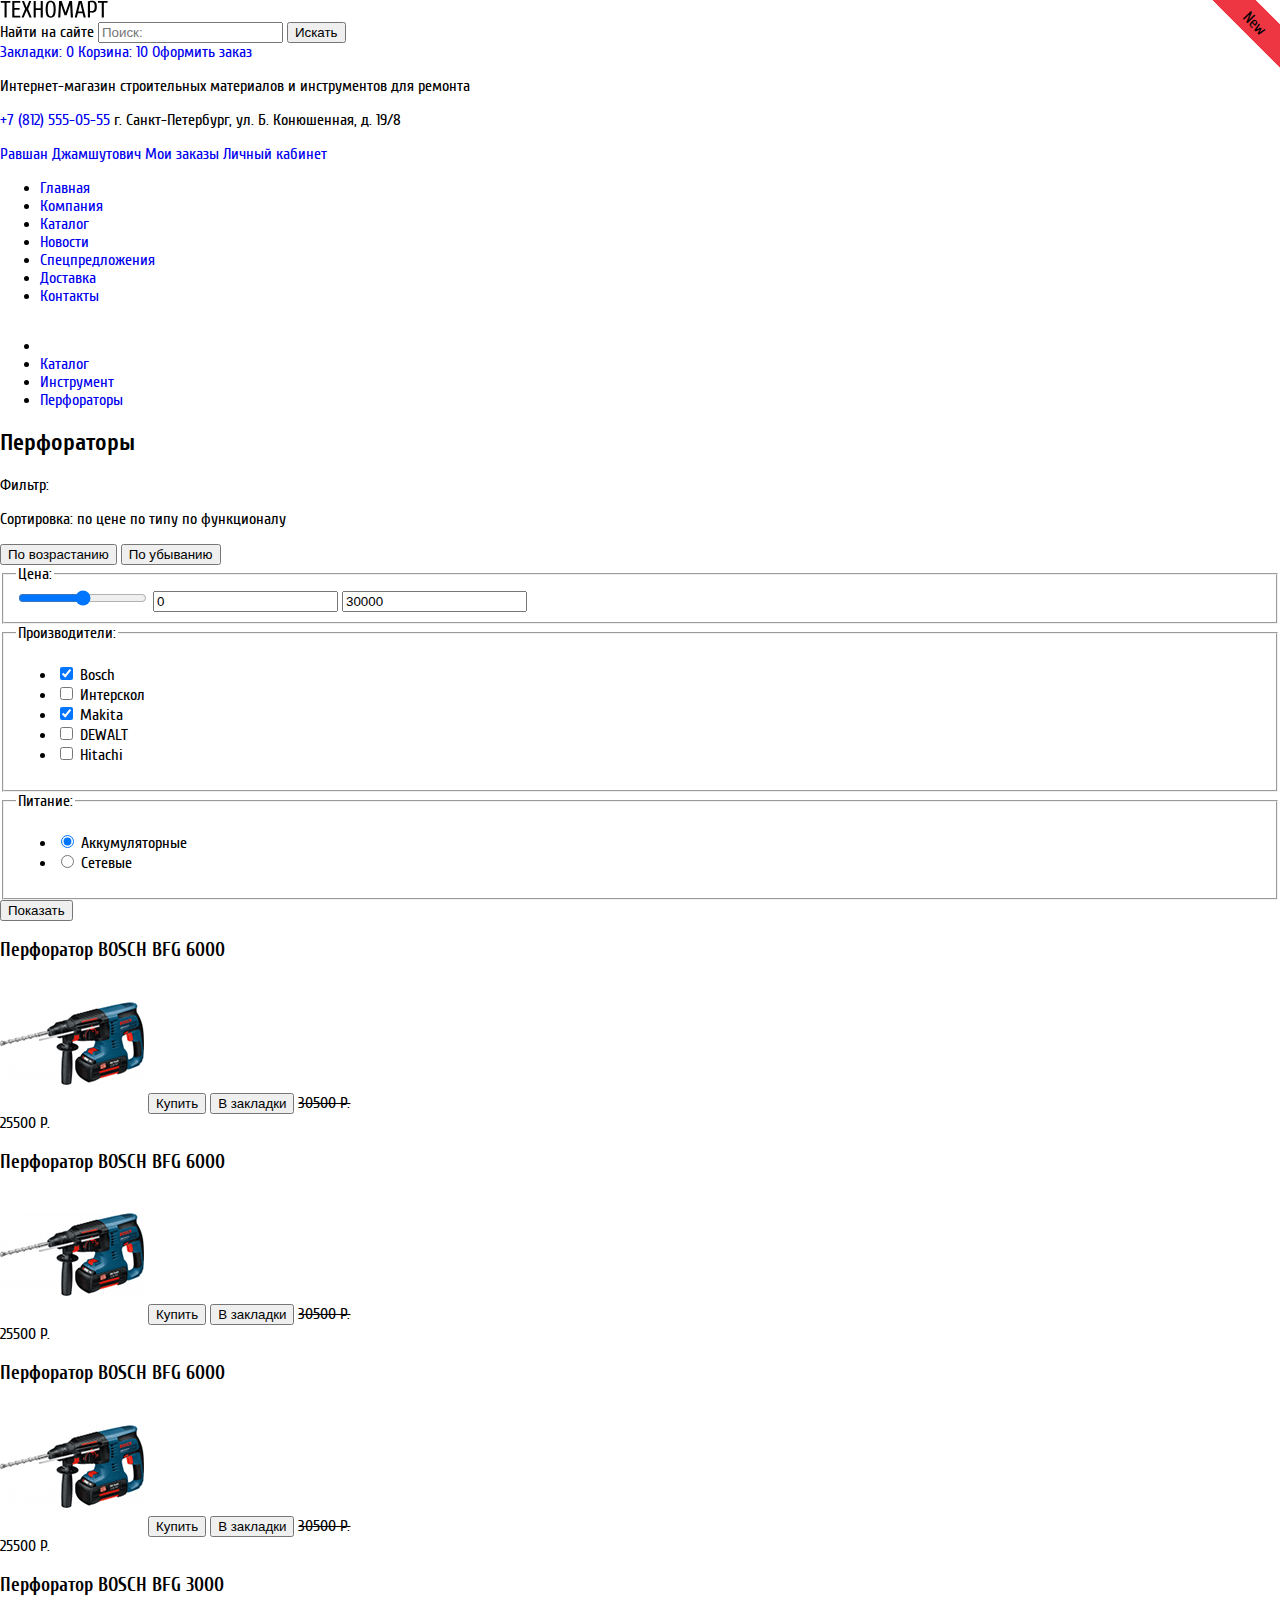
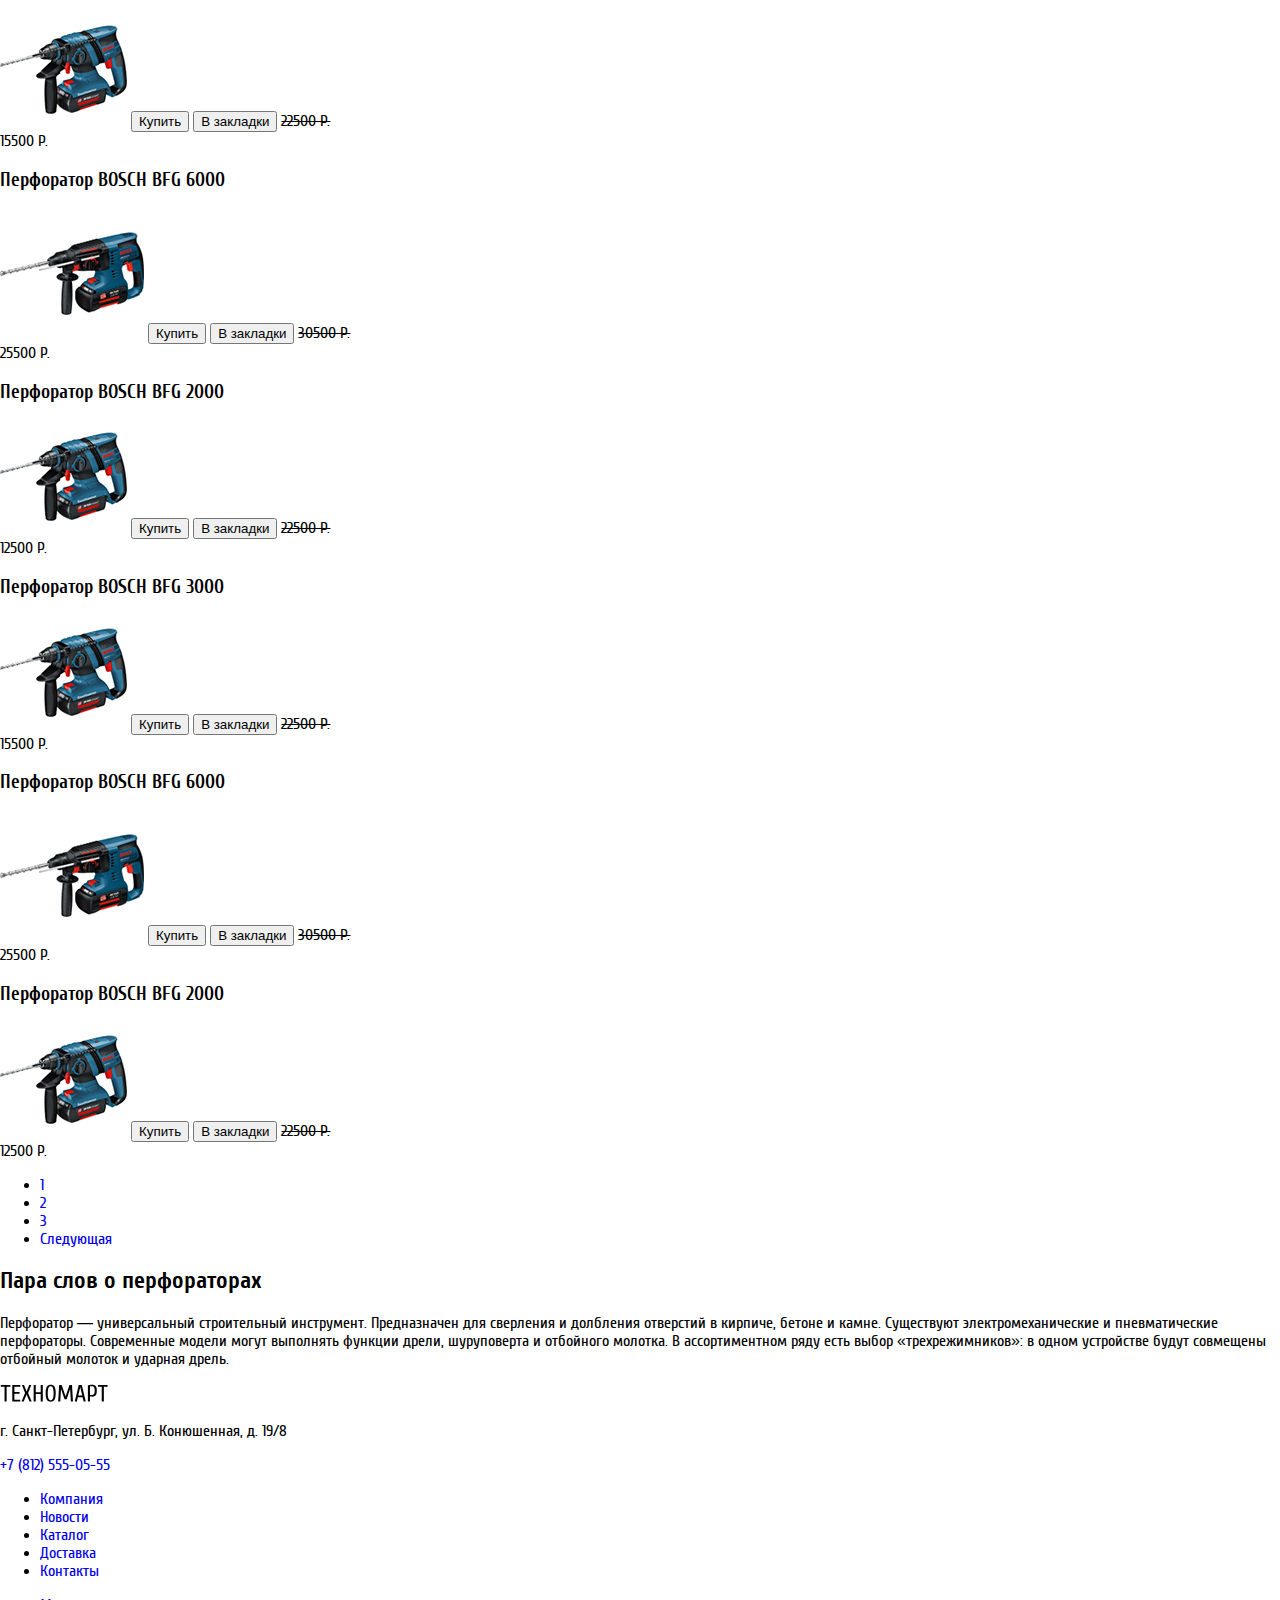
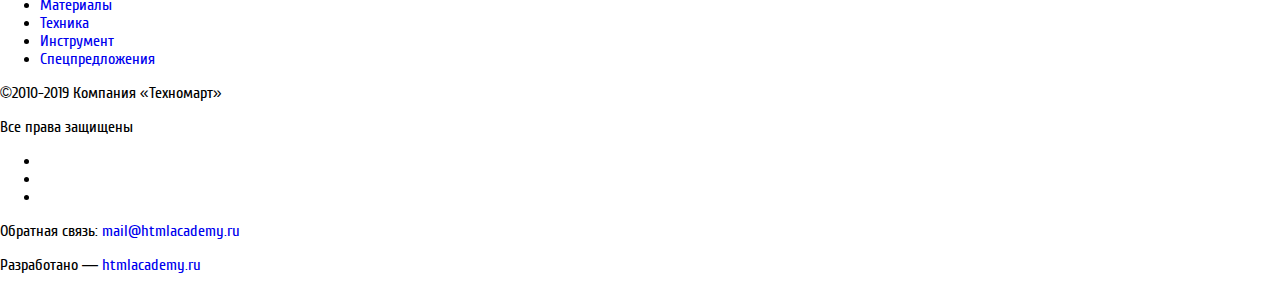
<file: 8/catalog.html>
<!DOCTYPE html>
<html lang="ru">
	<head>
    <meta charset="utf-8">
		<title>HTML Academy: Техномарт</title>
		<link rel="icon" href="favicon.ico">
		<link rel="icon" href="favicon/icon.svg" type="image/svg+xml">
		<link rel="apple-touch-icon" href="favicon/apple-touch-icon.png">
		<link rel="manifest" href="manifest.webmanifest">
		<link rel="stylesheet" href="css/style.css">
	  <base href="https://htmlacademy-htmlcss.github.io/1693783-technomart-30/8/">
</head>
	<body>
		<header>
			<div>
				<svg width="108" height="18" viewBox="0 0 108 18" xmlns="http://www.w3.org/2000/svg">
					<path fill-rule="evenodd" clip-rule="evenodd" d="M103.847 2.65853V17.4498H101.734V2.65853H97.9779V1.01506H107.604V2.65853H103.847ZM95.7123 11.3572C95.3444 11.819 94.8827 12.1477 94.327 12.3433C93.7714 12.539 93.1101 12.6368 92.3431 12.6368C91.9831 12.6368 91.5762 12.6133 91.1223 12.5664C90.6684 12.5194 90.2927 12.4646 89.9953 12.402V17.4498H87.8823V1.24984C88.477 1.07766 89.0757 0.95636 89.6784 0.885926C90.281 0.815491 90.9344 0.780273 91.6388 0.780273C92.5779 0.780273 93.3762 0.8781 94.0336 1.07375C94.691 1.2694 95.2231 1.59419 95.6301 2.0481C96.037 2.50201 96.3344 3.10462 96.5223 3.85593C96.7101 4.60723 96.804 5.53853 96.804 6.64984C96.804 7.79245 96.714 8.74723 96.534 9.51419C96.354 10.2811 96.0801 10.8955 95.7123 11.3572ZM94.5149 4.5368C94.3975 3.97332 94.2136 3.52723 93.9631 3.19853C93.7127 2.86984 93.3957 2.63897 93.0123 2.50593C92.6288 2.37288 92.171 2.30636 91.6388 2.30636H89.9953V10.9933H91.6388C92.171 10.9933 92.6288 10.9268 93.0123 10.7938C93.3957 10.6607 93.7127 10.4298 93.9631 10.1011C94.2136 9.77245 94.3975 9.32636 94.5149 8.76288C94.6323 8.1994 94.691 7.49506 94.691 6.64984C94.691 5.80462 94.6323 5.10027 94.5149 4.5368ZM82.5997 13.2238H77.904L76.8475 17.4498H74.7344L78.7257 1.01506H81.7779L85.7692 17.4498H83.6562L82.5997 13.2238ZM80.2988 3.36288H80.2049L78.2562 11.5803H82.2475L80.2988 3.36288ZM70.1562 5.24114H70.0388L66.6344 15.3368H64.5214L61.117 5.24114H60.9996L60.2953 17.4498H58.1823L59.1214 1.01506H61.704L65.531 12.2846H65.6249L69.4518 1.01506H72.0344L72.9736 17.4498H70.8605L70.1562 5.24114ZM54.3788 15.9238C53.9405 16.5655 53.4123 17.0194 52.794 17.2855C52.1757 17.5516 51.4675 17.6846 50.6692 17.6846C49.871 17.6846 49.1627 17.5516 48.5444 17.2855C47.9262 17.0194 47.3979 16.5655 46.9597 15.9238C46.5214 15.282 46.1888 14.4172 45.9618 13.3294C45.7349 12.2416 45.6214 10.8759 45.6214 9.23245C45.6214 7.58897 45.7349 6.22332 45.9618 5.13549C46.1888 4.04766 46.5214 3.18288 46.9597 2.54114C47.3979 1.8994 47.9262 1.44549 48.5444 1.1794C49.1627 0.913317 49.871 0.780273 50.6692 0.780273C51.4675 0.780273 52.1757 0.913317 52.794 1.1794C53.4123 1.44549 53.9405 1.8994 54.3788 2.54114C54.817 3.18288 55.1497 4.04766 55.3766 5.13549C55.6036 6.22332 55.717 7.58897 55.717 9.23245C55.717 10.8759 55.6036 12.2416 55.3766 13.3294C55.1497 14.4172 54.817 15.282 54.3788 15.9238ZM53.3575 5.75766C53.1931 4.84984 52.9779 4.12984 52.7118 3.59766C52.4457 3.06549 52.1327 2.69766 51.7727 2.49419C51.4127 2.29071 51.0449 2.18897 50.6692 2.18897C50.2936 2.18897 49.9257 2.29071 49.5657 2.49419C49.2057 2.69766 48.8927 3.06549 48.6266 3.59766C48.3605 4.12984 48.1453 4.84984 47.981 5.75766C47.8166 6.66549 47.7344 7.82375 47.7344 9.23245C47.7344 10.6411 47.8166 11.7994 47.981 12.7072C48.1453 13.6151 48.3605 14.3351 48.6266 14.8672C48.8927 15.3994 49.2057 15.7672 49.5657 15.9707C49.9257 16.1742 50.2936 16.2759 50.6692 16.2759C51.0449 16.2759 51.4127 16.1742 51.7727 15.9707C52.1327 15.7672 52.4457 15.3994 52.7118 14.8672C52.9779 14.3351 53.1931 13.6151 53.3575 12.7072C53.5218 11.7994 53.604 10.6411 53.604 9.23245C53.604 7.82375 53.5218 6.66549 53.3575 5.75766ZM40.691 9.9368H35.7605V17.4498H33.6475V1.01506H35.7605V8.29332H40.691V1.01506H42.804V17.4498H40.691V9.9368ZM29.5396 17.4498L26.6048 10.4064L23.67 17.4498H21.557L25.0787 8.99766L21.9091 1.01506H24.0222L26.6048 7.58897L29.1874 1.01506H31.3004L28.1309 8.99766L31.6526 17.4498H29.5396ZM12.283 1.01506H20.2657V2.65853H14.3961V8.05853H19.5613V9.70201H14.3961V15.8064H20.2657V17.4498H12.283V1.01506ZM6.64826 17.4498H4.53522V2.65853H0.778694V1.01506H10.4048V2.65853H6.64826V17.4498Z"/>
				</svg>
				<form action="https://echo.htmlacademy.ru" method="GET">
					<label for="search">Найти на сайте</label>
					<input id="search" type="search" placeholder="Поиск:">
					<button type="submit">Искать</button>
				</form>  
				<a href="#">Закладки: 0</a>	
				<a href="#">Корзина: 10</a>	
				<a href="#">Оформить заказ</a>	
				<p>Интернет-магазин строительных материалов и инструментов для ремонта</p>	
				<div>
				<span class="visually-hidden">Телефон:</span>
				<a href="tel:+78125550555">+7 (812) 555-05-55</a>	  
				<span class="visually-hidden">Адрес:</span>
				г. Санкт-Петербург, ул. Б. Конюшенная, д. 19/8
				</p>
				<div>
					<a href="#">Равшан Джамшутович</a>	
					<a href="#">Мои заказы</a>
					<a href="#">Личный кабинет</a>
				</div>
			</div>	
			<nav>
				<ul>
					<li><a href="#">Главная</a></li>
					<li><a href="#">Компания</a></li>
					<li><a href="catalog.html">Каталог</a></li>
					<li><a href="#">Новости</a></li>
					<li><a href="#">Спецпредложения</a></li>
					<li><a href="#">Доставка</a></li>
					<li><a href="#">Контакты</a></li>
				</ul>
			</nav>
		</header>
		<main>
			<h1 class="visually-hidden">Каталог интернет-магазина Техномарт</h1>
			<ul>
				<li>
					<a href="index.html" class="visually-hidden">На главную страницу</a>
				</li>
				<li>
					<a href="catalog.html">Каталог</a>
				</li>
				<li>
					<a href="#">Инструмент</a>
				</li>
				<li>
					<a href="#">Перфораторы</a>
				</li>
			</ul>
			<section>
				<h2>Перфораторы</h2>
				<div>
					<div>
						<p>Фильтр:</p>
						<p>
						<span>Сортировка:</span>
						<span>по цене</span>
						<span>по типу</span>
						<span>по функционалу</span>
						</p>
						<button type="button">По возрастанию</button>
						<button type="button">По убыванию</button>
					</div>
					<form method="get" action="https://echo.htmlacademy.ru">
						<fieldset>
							<legend>Цена:</legend>
							<input type="range" min="0" max="30000" step="1">
							<input type="text" name="min-price" value="0">
							<input type="text" name="max-price" value="30000">
						</fieldset>
						<fieldset>
							<legend>Производители:</legend>
							<ul>
								<li>
									<input type="checkbox" name="bosch" id="filter-bosch" checked>
									<label for="filter-bosch">Bosch</label>
								</li>
								<li>
									<input type="checkbox" name="interskol" id="filter-interskol">
									<label for="filter-interskol">Интерскол</label>
								</li>
								<li>
									<input type="checkbox" name="makita" id="filter-makita" checked>
									<label for="filter-makita">Makita</label>
								</li>
								<li>
									<input type="checkbox" name="dewalt" id="filter-dewalt">
									<label for="filter-dewalt">DEWALT</label>
								</li>
								<li>
									<input type="checkbox" name="hitachi" id="filter-hitachi">
									<label for="filter-hitachi">Hitachi</label>
								</li>
							</ul>
						</fieldset>
						<fieldset>
							<legend>Питание:</legend>
							<ul>
								<li>
									<input type="radio" name="power" value="battery" id="filter-battery" checked>
									<label for="filter-battery">Аккумуляторные</label>
								</li>
								<li>
									<input type="radio" name="power" value="cable" id="filter-cable">
									<label for="filter-cable">Сетевые</label>
								</li>
							</ul>
						</fieldset>
						<button type="submit">Показать</button>
					</form>
				</div>
				<div>
					<article>
						<h3>Перфоратор BOSCH BFG 6000</h3>
						<img src="img/bosch-6000.png" alt="Перфоратор BOSCH BFG 6000" width="144" height="128">				
						<button type="button">Купить</button>
						<button type="button">В закладки</button>
						<del>30500 Р.</del>
						<div>25500 Р.</div>
					</article>
					<article>
						<h3>Перфоратор BOSCH BFG 6000</h3>
						<img src="img/bosch-6000.png" alt="Перфоратор BOSCH BFG 6000" width="144" height="128">	
						<button type="button">Купить</button>
						<button type="button">В закладки</button>
						<del>30500 Р.</del>
						<div>25500 Р.</div>
					</article>
					<article>
						<h3>Перфоратор BOSCH BFG 6000</h3>
						<img src="img/bosch-6000.png" alt="Перфоратор BOSCH BFG 6000" width="144" height="128">	
						<span class="new">New</span>			
						<button type="button">Купить</button>
						<button type="button">В закладки</button>
						<del>30500 Р.</del>
						<div>25500 Р.</div>
					</article>
					<article>
						<h3>Перфоратор BOSCH BFG 3000</h3>
						<img src="img/bosch-3000.png" alt="Перфоратор BOSCH BFG 3000" width="127" height="112">
						<span class="new">New</span>
						<button type="button">Купить</button>
						<button type="button">В закладки</button>
						<del>22500 Р.</del>
						<div>15500 Р.</div>
					</article>
					<article>
						<h3>Перфоратор BOSCH BFG 6000</h3>
						<img src="img/bosch-6000.png" alt="Перфоратор BOSCH BFG 6000" width="144" height="128">		
						<button type="button">Купить</button>
						<button type="button">В закладки</button>
						<del>30500 Р.</del>
						<div>25500 Р.</div>
					</article>
					<article>
						<h3>Перфоратор BOSCH BFG 2000</h3>
						<img src="img/bosch-2000.png" alt="Перфоратор BOSCH BFG 2000" width="127" height="112">
						<span class="new">New</span>
						<button type="button">Купить</button>
						<button type="button">В закладки</button>
						<del>22500 Р.</del>
						<div>12500 Р.</div>
					</article>
					<article>
						<h3>Перфоратор BOSCH BFG 3000</h3>
						<img src="img/bosch-3000.png" alt="Перфоратор BOSCH BFG 3000" width="127" height="112">
						<span class="new">New</span>
						<button type="button">Купить</button>
						<button type="button">В закладки</button>
						<del>22500 Р.</del>
						<div>15500 Р.</div>
					</article>
					<article>
						<h3>Перфоратор BOSCH BFG 6000</h3>
						<img src="img/bosch-6000.png" alt="Перфоратор BOSCH BFG 6000" width="144" height="128">				
						<button type="button">Купить</button>
						<button type="button">В закладки</button>
						<del>30500 Р.</del>
						<div>25500 Р.</div>
					</article>
					<article>
						<h3>Перфоратор BOSCH BFG 2000</h3>
						<img src="img/bosch-2000.png" alt="Перфоратор BOSCH BFG 2000" width="127" height="112">
						<span class="new">New</span>
						<button type="button">Купить</button>
						<button type="button">В закладки</button>
						<del>22500 Р.</del>
						<div>12500 Р.</div>
					</article>
					<ul>
						<li>
							<a href="#">1</a>
						</li>
						<li>
							<a href="#">2</a>
						</li>
						<li>
							<a href="#">3</a>
						</li>
						<li>
							<a href="#">Следующая</a>
						</li>
					</ul>
				</div>
			</section>
			<article>
				<h2>Пара слов о перфораторах</h2>
				<p>
					Перфоратор &mdash; универсальный строительный инструмент. Предназначен для сверления и долбления отверстий в кирпиче, бетоне и камне. Существуют электромеханические и пневматические перфораторы. Современные модели могут выполнять функции дрели, шуруповерта и отбойного молотка. В ассортиментном ряду есть выбор &laquo;трехрежимников&raquo;: в одном устройстве будут совмещены отбойный молоток и ударная дрель.
				</p>
			</article>
		</main>
		<footer>
			<svg width="108" height="18" viewBox="0 0 108 18" xmlns="http://www.w3.org/2000/svg">
				<path fill-rule="evenodd" clip-rule="evenodd" d="M103.847 2.65853V17.4498H101.734V2.65853H97.9779V1.01506H107.604V2.65853H103.847ZM95.7123 11.3572C95.3444 11.819 94.8827 12.1477 94.327 12.3433C93.7714 12.539 93.1101 12.6368 92.3431 12.6368C91.9831 12.6368 91.5762 12.6133 91.1223 12.5664C90.6684 12.5194 90.2927 12.4646 89.9953 12.402V17.4498H87.8823V1.24984C88.477 1.07766 89.0757 0.95636 89.6784 0.885926C90.281 0.815491 90.9344 0.780273 91.6388 0.780273C92.5779 0.780273 93.3762 0.8781 94.0336 1.07375C94.691 1.2694 95.2231 1.59419 95.6301 2.0481C96.037 2.50201 96.3344 3.10462 96.5223 3.85593C96.7101 4.60723 96.804 5.53853 96.804 6.64984C96.804 7.79245 96.714 8.74723 96.534 9.51419C96.354 10.2811 96.0801 10.8955 95.7123 11.3572ZM94.5149 4.5368C94.3975 3.97332 94.2136 3.52723 93.9631 3.19853C93.7127 2.86984 93.3957 2.63897 93.0123 2.50593C92.6288 2.37288 92.171 2.30636 91.6388 2.30636H89.9953V10.9933H91.6388C92.171 10.9933 92.6288 10.9268 93.0123 10.7938C93.3957 10.6607 93.7127 10.4298 93.9631 10.1011C94.2136 9.77245 94.3975 9.32636 94.5149 8.76288C94.6323 8.1994 94.691 7.49506 94.691 6.64984C94.691 5.80462 94.6323 5.10027 94.5149 4.5368ZM82.5997 13.2238H77.904L76.8475 17.4498H74.7344L78.7257 1.01506H81.7779L85.7692 17.4498H83.6562L82.5997 13.2238ZM80.2988 3.36288H80.2049L78.2562 11.5803H82.2475L80.2988 3.36288ZM70.1562 5.24114H70.0388L66.6344 15.3368H64.5214L61.117 5.24114H60.9996L60.2953 17.4498H58.1823L59.1214 1.01506H61.704L65.531 12.2846H65.6249L69.4518 1.01506H72.0344L72.9736 17.4498H70.8605L70.1562 5.24114ZM54.3788 15.9238C53.9405 16.5655 53.4123 17.0194 52.794 17.2855C52.1757 17.5516 51.4675 17.6846 50.6692 17.6846C49.871 17.6846 49.1627 17.5516 48.5444 17.2855C47.9262 17.0194 47.3979 16.5655 46.9597 15.9238C46.5214 15.282 46.1888 14.4172 45.9618 13.3294C45.7349 12.2416 45.6214 10.8759 45.6214 9.23245C45.6214 7.58897 45.7349 6.22332 45.9618 5.13549C46.1888 4.04766 46.5214 3.18288 46.9597 2.54114C47.3979 1.8994 47.9262 1.44549 48.5444 1.1794C49.1627 0.913317 49.871 0.780273 50.6692 0.780273C51.4675 0.780273 52.1757 0.913317 52.794 1.1794C53.4123 1.44549 53.9405 1.8994 54.3788 2.54114C54.817 3.18288 55.1497 4.04766 55.3766 5.13549C55.6036 6.22332 55.717 7.58897 55.717 9.23245C55.717 10.8759 55.6036 12.2416 55.3766 13.3294C55.1497 14.4172 54.817 15.282 54.3788 15.9238ZM53.3575 5.75766C53.1931 4.84984 52.9779 4.12984 52.7118 3.59766C52.4457 3.06549 52.1327 2.69766 51.7727 2.49419C51.4127 2.29071 51.0449 2.18897 50.6692 2.18897C50.2936 2.18897 49.9257 2.29071 49.5657 2.49419C49.2057 2.69766 48.8927 3.06549 48.6266 3.59766C48.3605 4.12984 48.1453 4.84984 47.981 5.75766C47.8166 6.66549 47.7344 7.82375 47.7344 9.23245C47.7344 10.6411 47.8166 11.7994 47.981 12.7072C48.1453 13.6151 48.3605 14.3351 48.6266 14.8672C48.8927 15.3994 49.2057 15.7672 49.5657 15.9707C49.9257 16.1742 50.2936 16.2759 50.6692 16.2759C51.0449 16.2759 51.4127 16.1742 51.7727 15.9707C52.1327 15.7672 52.4457 15.3994 52.7118 14.8672C52.9779 14.3351 53.1931 13.6151 53.3575 12.7072C53.5218 11.7994 53.604 10.6411 53.604 9.23245C53.604 7.82375 53.5218 6.66549 53.3575 5.75766ZM40.691 9.9368H35.7605V17.4498H33.6475V1.01506H35.7605V8.29332H40.691V1.01506H42.804V17.4498H40.691V9.9368ZM29.5396 17.4498L26.6048 10.4064L23.67 17.4498H21.557L25.0787 8.99766L21.9091 1.01506H24.0222L26.6048 7.58897L29.1874 1.01506H31.3004L28.1309 8.99766L31.6526 17.4498H29.5396ZM12.283 1.01506H20.2657V2.65853H14.3961V8.05853H19.5613V9.70201H14.3961V15.8064H20.2657V17.4498H12.283V1.01506ZM6.64826 17.4498H4.53522V2.65853H0.778694V1.01506H10.4048V2.65853H6.64826V17.4498Z"/>
			</svg>
			<h2 class="visually-hidden">Как нас найти:</h2>
			<p>г. Санкт-Петербург, ул. Б. Конюшенная, д. 19/8</p>
			<p><a href="+78125550555">+7 (812) 555-05-55</a></p>
			<ul>
				<li><a href="#">Компания</a></li>
				<li><a href="#">Новости</a></li>
				<li><a href="catalog.html">Каталог</a></li>
				<li><a href="#">Доставка</a></li>
				<li><a href="#">Контакты</a></li>
			</ul>
			<ul>
				<li><a href="#">Материалы</a></li>
				<li><a href="#">Техника</a></li>
				<li><a href="#">Инструмент</a></li>
				<li><a href="#">Спецпредложения</a></li>
			</ul>
			<p>&copy;2010-2019 Компания &laquo;Техномарт&raquo;</p>
			<p>Все права защищены</p>
			<ul>
				<li>
					<a href="#">
						<span class="visually-hidden">VKontakte</span>
					</a>
				</li>
				<li>
					<a href="#">
						<span class="visually-hidden">Facebook</span>
					</a>
				</li>
				<li>
					<a href="#">
						<span class="visually-hidden">Instagram</span>
					</a>
				</li>
			</ul>
			<p>Обратная связь:
				<a href="mailto:mail@htmlacademy.ru">mail@htmlacademy.ru</a>
			</p>
			<p>Разработано &mdash;
				<a href="https://htmlacademy.ru/intensive/htmlcss">htmlacademy.ru</a>
		</footer>
	</body>	
</html>
</file>
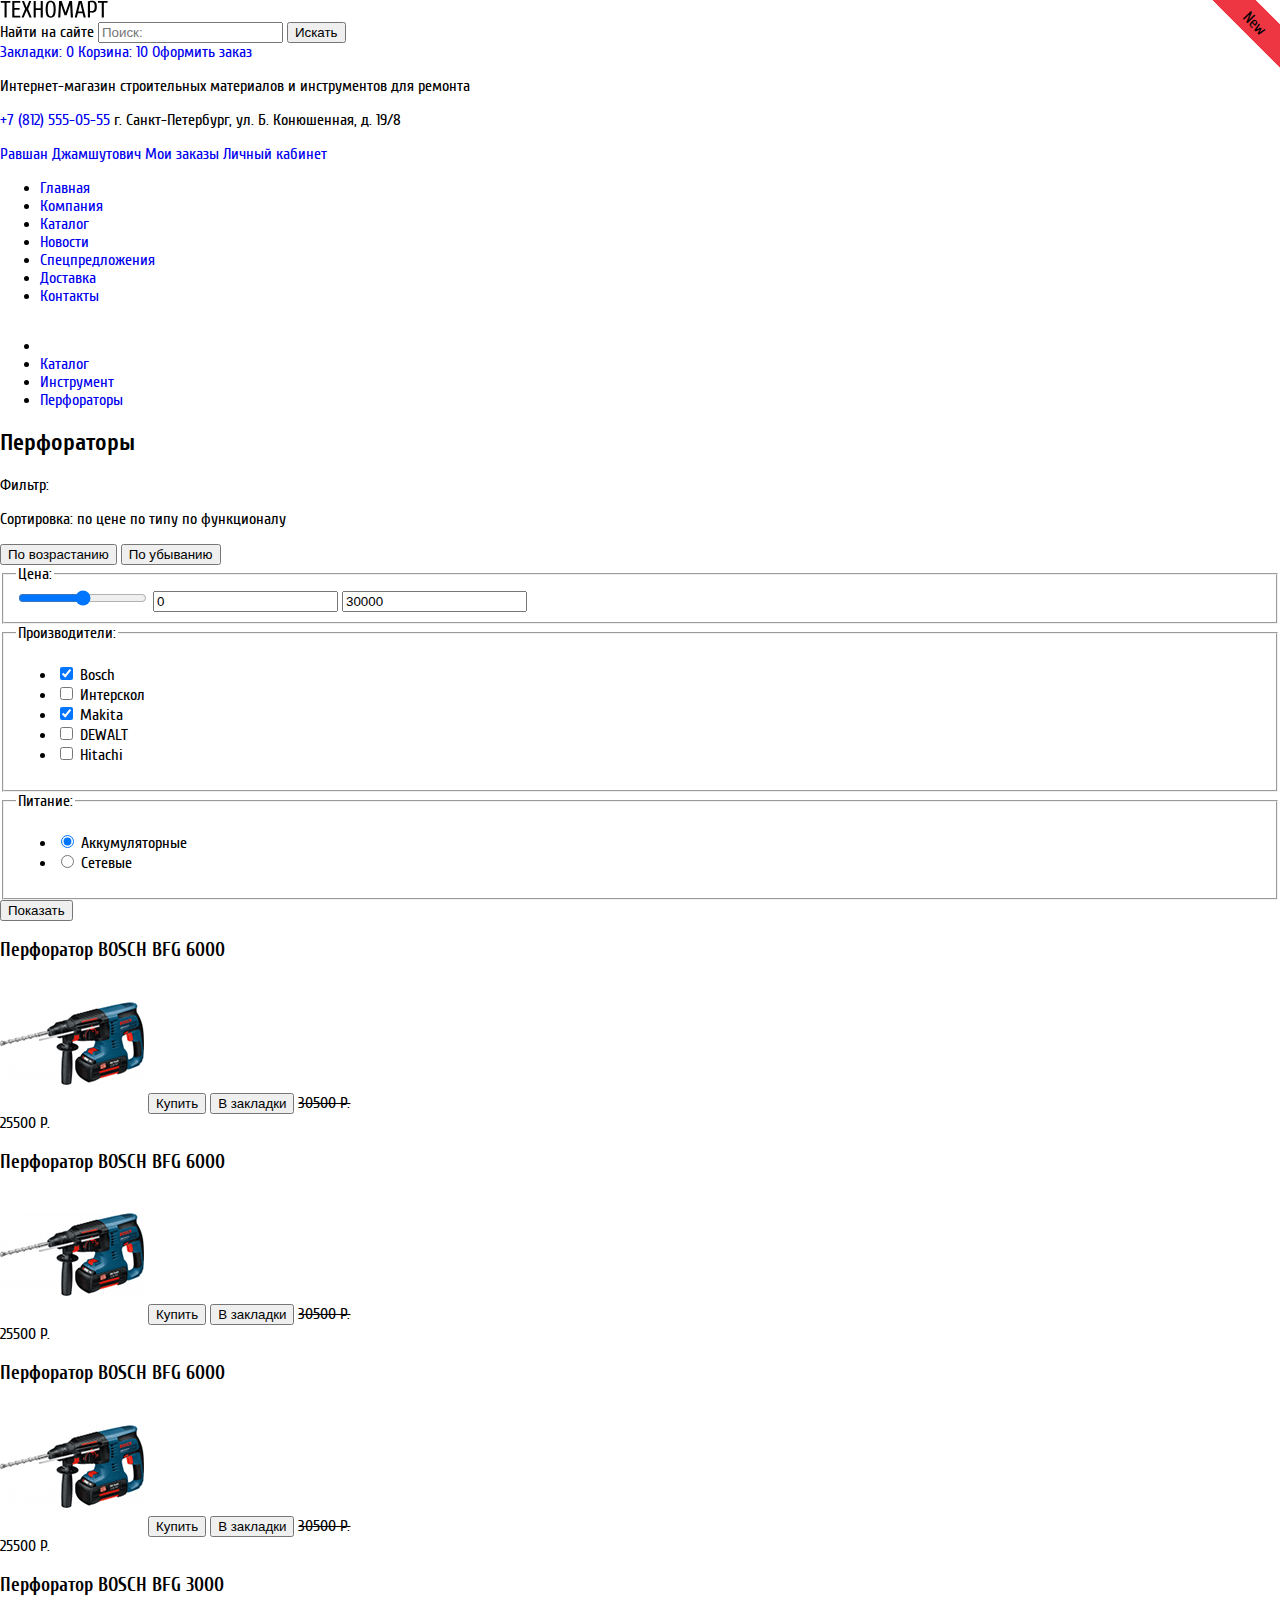
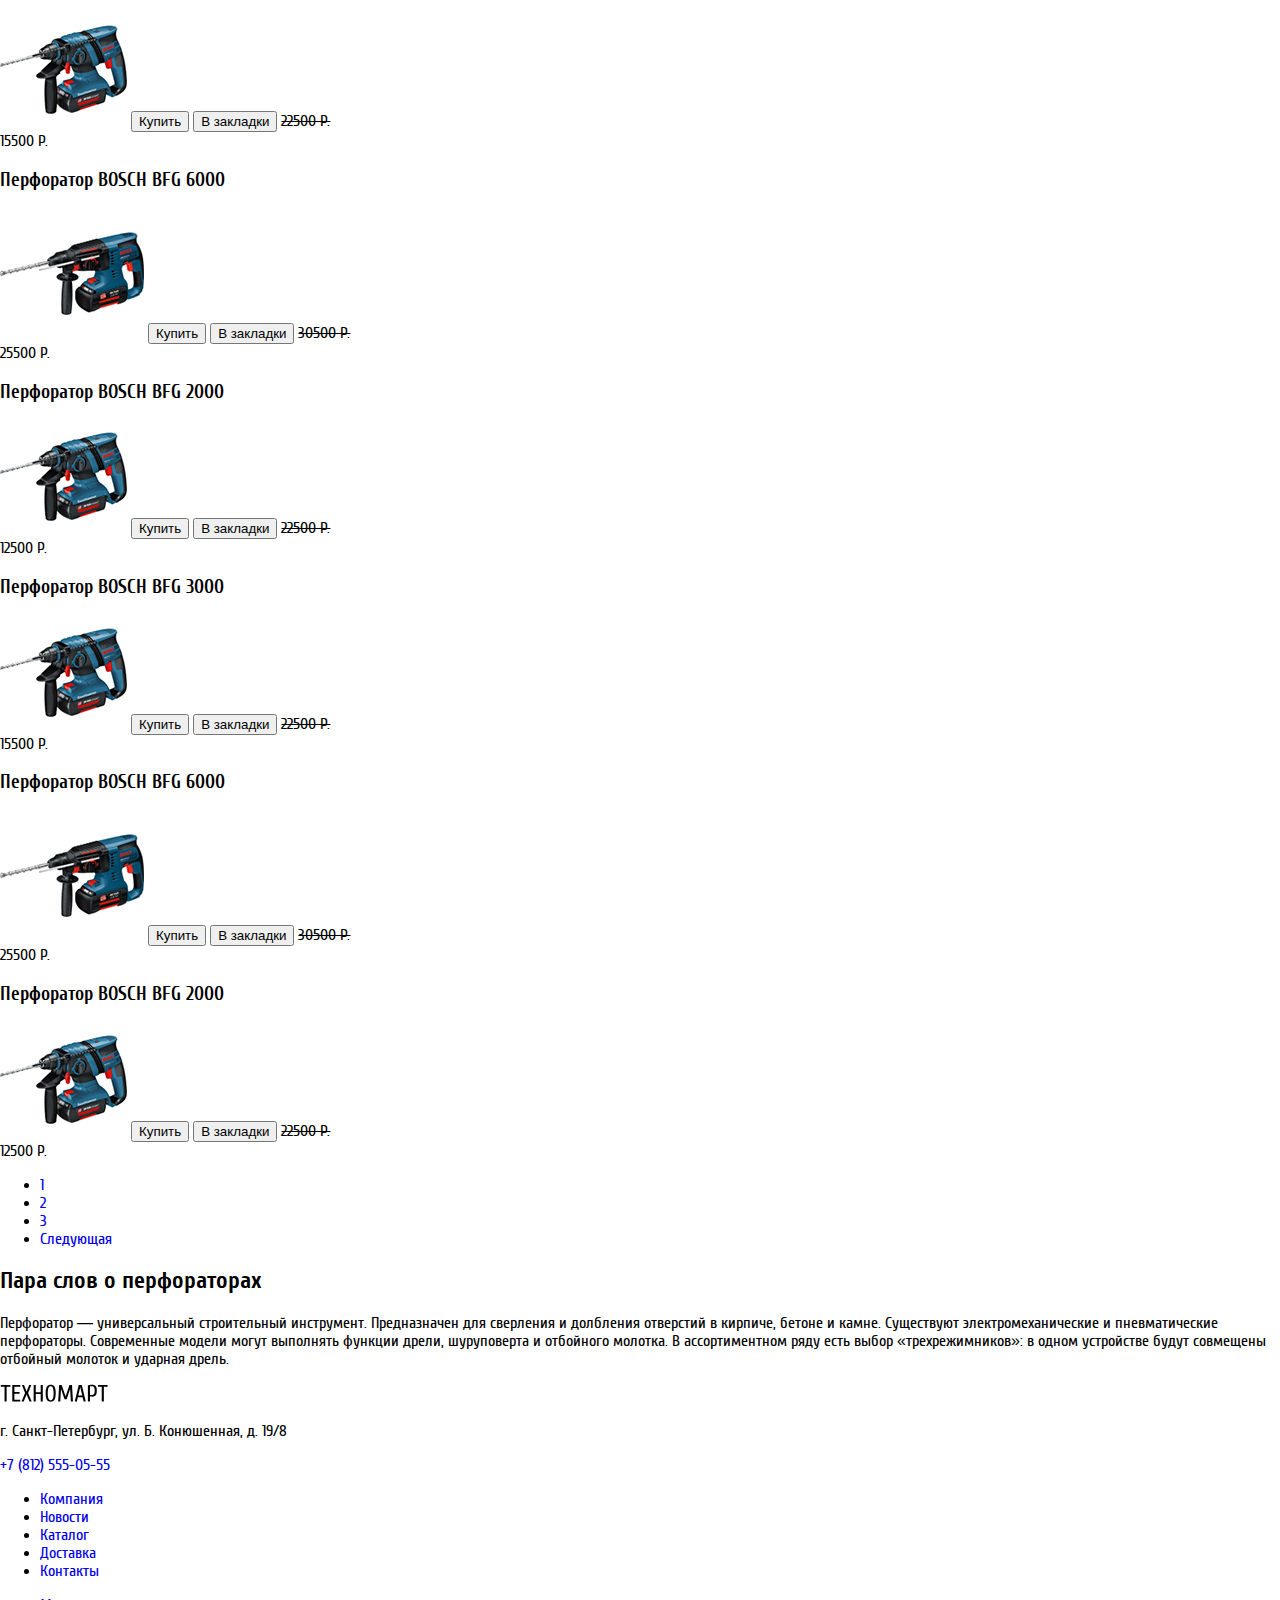
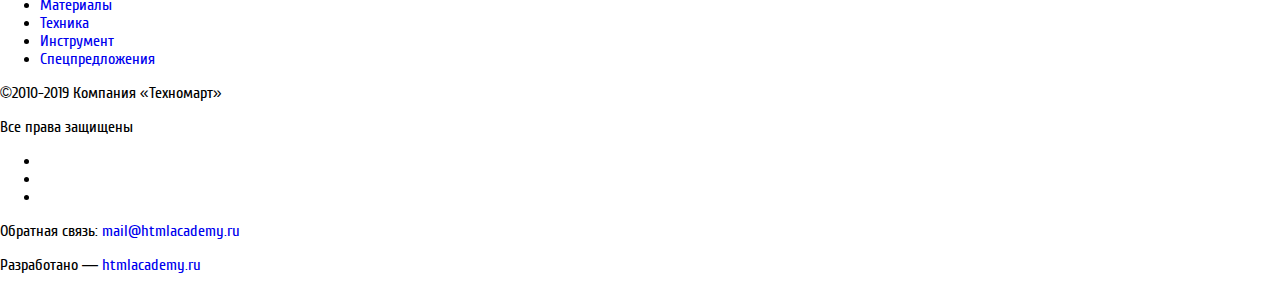
<file: 9/catalog.html>
<!DOCTYPE html>
<html lang="ru">
	<head>
    <meta charset="utf-8">
		<title>HTML Academy: Техномарт</title>
		<link rel="icon" href="favicon.ico">
		<link rel="icon" href="favicon/icon.svg" type="image/svg+xml">
		<link rel="apple-touch-icon" href="favicon/apple-touch-icon.png">
		<link rel="manifest" href="manifest.webmanifest">
		<link rel="stylesheet" href="css/style.css">
	  <base href="https://htmlacademy-htmlcss.github.io/1693783-technomart-30/9/">
</head>
	<body>
		<header>
			<div>
				<svg width="108" height="18" viewBox="0 0 108 18" xmlns="http://www.w3.org/2000/svg">
					<path fill-rule="evenodd" clip-rule="evenodd" d="M103.847 2.65853V17.4498H101.734V2.65853H97.9779V1.01506H107.604V2.65853H103.847ZM95.7123 11.3572C95.3444 11.819 94.8827 12.1477 94.327 12.3433C93.7714 12.539 93.1101 12.6368 92.3431 12.6368C91.9831 12.6368 91.5762 12.6133 91.1223 12.5664C90.6684 12.5194 90.2927 12.4646 89.9953 12.402V17.4498H87.8823V1.24984C88.477 1.07766 89.0757 0.95636 89.6784 0.885926C90.281 0.815491 90.9344 0.780273 91.6388 0.780273C92.5779 0.780273 93.3762 0.8781 94.0336 1.07375C94.691 1.2694 95.2231 1.59419 95.6301 2.0481C96.037 2.50201 96.3344 3.10462 96.5223 3.85593C96.7101 4.60723 96.804 5.53853 96.804 6.64984C96.804 7.79245 96.714 8.74723 96.534 9.51419C96.354 10.2811 96.0801 10.8955 95.7123 11.3572ZM94.5149 4.5368C94.3975 3.97332 94.2136 3.52723 93.9631 3.19853C93.7127 2.86984 93.3957 2.63897 93.0123 2.50593C92.6288 2.37288 92.171 2.30636 91.6388 2.30636H89.9953V10.9933H91.6388C92.171 10.9933 92.6288 10.9268 93.0123 10.7938C93.3957 10.6607 93.7127 10.4298 93.9631 10.1011C94.2136 9.77245 94.3975 9.32636 94.5149 8.76288C94.6323 8.1994 94.691 7.49506 94.691 6.64984C94.691 5.80462 94.6323 5.10027 94.5149 4.5368ZM82.5997 13.2238H77.904L76.8475 17.4498H74.7344L78.7257 1.01506H81.7779L85.7692 17.4498H83.6562L82.5997 13.2238ZM80.2988 3.36288H80.2049L78.2562 11.5803H82.2475L80.2988 3.36288ZM70.1562 5.24114H70.0388L66.6344 15.3368H64.5214L61.117 5.24114H60.9996L60.2953 17.4498H58.1823L59.1214 1.01506H61.704L65.531 12.2846H65.6249L69.4518 1.01506H72.0344L72.9736 17.4498H70.8605L70.1562 5.24114ZM54.3788 15.9238C53.9405 16.5655 53.4123 17.0194 52.794 17.2855C52.1757 17.5516 51.4675 17.6846 50.6692 17.6846C49.871 17.6846 49.1627 17.5516 48.5444 17.2855C47.9262 17.0194 47.3979 16.5655 46.9597 15.9238C46.5214 15.282 46.1888 14.4172 45.9618 13.3294C45.7349 12.2416 45.6214 10.8759 45.6214 9.23245C45.6214 7.58897 45.7349 6.22332 45.9618 5.13549C46.1888 4.04766 46.5214 3.18288 46.9597 2.54114C47.3979 1.8994 47.9262 1.44549 48.5444 1.1794C49.1627 0.913317 49.871 0.780273 50.6692 0.780273C51.4675 0.780273 52.1757 0.913317 52.794 1.1794C53.4123 1.44549 53.9405 1.8994 54.3788 2.54114C54.817 3.18288 55.1497 4.04766 55.3766 5.13549C55.6036 6.22332 55.717 7.58897 55.717 9.23245C55.717 10.8759 55.6036 12.2416 55.3766 13.3294C55.1497 14.4172 54.817 15.282 54.3788 15.9238ZM53.3575 5.75766C53.1931 4.84984 52.9779 4.12984 52.7118 3.59766C52.4457 3.06549 52.1327 2.69766 51.7727 2.49419C51.4127 2.29071 51.0449 2.18897 50.6692 2.18897C50.2936 2.18897 49.9257 2.29071 49.5657 2.49419C49.2057 2.69766 48.8927 3.06549 48.6266 3.59766C48.3605 4.12984 48.1453 4.84984 47.981 5.75766C47.8166 6.66549 47.7344 7.82375 47.7344 9.23245C47.7344 10.6411 47.8166 11.7994 47.981 12.7072C48.1453 13.6151 48.3605 14.3351 48.6266 14.8672C48.8927 15.3994 49.2057 15.7672 49.5657 15.9707C49.9257 16.1742 50.2936 16.2759 50.6692 16.2759C51.0449 16.2759 51.4127 16.1742 51.7727 15.9707C52.1327 15.7672 52.4457 15.3994 52.7118 14.8672C52.9779 14.3351 53.1931 13.6151 53.3575 12.7072C53.5218 11.7994 53.604 10.6411 53.604 9.23245C53.604 7.82375 53.5218 6.66549 53.3575 5.75766ZM40.691 9.9368H35.7605V17.4498H33.6475V1.01506H35.7605V8.29332H40.691V1.01506H42.804V17.4498H40.691V9.9368ZM29.5396 17.4498L26.6048 10.4064L23.67 17.4498H21.557L25.0787 8.99766L21.9091 1.01506H24.0222L26.6048 7.58897L29.1874 1.01506H31.3004L28.1309 8.99766L31.6526 17.4498H29.5396ZM12.283 1.01506H20.2657V2.65853H14.3961V8.05853H19.5613V9.70201H14.3961V15.8064H20.2657V17.4498H12.283V1.01506ZM6.64826 17.4498H4.53522V2.65853H0.778694V1.01506H10.4048V2.65853H6.64826V17.4498Z"/>
				</svg>
				<form action="https://echo.htmlacademy.ru" method="GET">
					<label for="search">Найти на сайте</label>
					<input id="search" type="search" placeholder="Поиск:">
					<button type="submit">Искать</button>
				</form>  
				<a href="#">Закладки: 0</a>	
				<a href="#">Корзина: 10</a>	
				<a href="#">Оформить заказ</a>	
				<p>Интернет-магазин строительных материалов и инструментов для ремонта</p>	
				<div>
				<span class="visually-hidden">Телефон:</span>
				<a href="tel:+78125550555">+7 (812) 555-05-55</a>	  
				<span class="visually-hidden">Адрес:</span>
				г. Санкт-Петербург, ул. Б. Конюшенная, д. 19/8
				</p>
				<div>
					<a href="#">Равшан Джамшутович</a>	
					<a href="#">Мои заказы</a>
					<a href="#">Личный кабинет</a>
				</div>
			</div>	
			<nav>
				<ul>
					<li><a href="#">Главная</a></li>
					<li><a href="#">Компания</a></li>
					<li><a href="catalog.html">Каталог</a></li>
					<li><a href="#">Новости</a></li>
					<li><a href="#">Спецпредложения</a></li>
					<li><a href="#">Доставка</a></li>
					<li><a href="#">Контакты</a></li>
				</ul>
			</nav>
		</header>
		<main>
			<h1 class="visually-hidden">Каталог интернет-магазина Техномарт</h1>
			<ul>
				<li>
					<a href="index.html" class="visually-hidden">На главную страницу</a>
				</li>
				<li>
					<a href="catalog.html">Каталог</a>
				</li>
				<li>
					<a href="#">Инструмент</a>
				</li>
				<li>
					<a href="#">Перфораторы</a>
				</li>
			</ul>
			<section>
				<h2>Перфораторы</h2>
				<div>
					<div>
						<p>Фильтр:</p>
						<p>
						<span>Сортировка:</span>
						<span>по цене</span>
						<span>по типу</span>
						<span>по функционалу</span>
						</p>
						<button type="button">По возрастанию</button>
						<button type="button">По убыванию</button>
					</div>
					<form method="get" action="https://echo.htmlacademy.ru">
						<fieldset>
							<legend>Цена:</legend>
							<input type="range" min="0" max="30000" step="1">
							<input type="text" name="min-price" value="0">
							<input type="text" name="max-price" value="30000">
						</fieldset>
						<fieldset>
							<legend>Производители:</legend>
							<ul>
								<li>
									<input type="checkbox" name="bosch" id="filter-bosch" checked>
									<label for="filter-bosch">Bosch</label>
								</li>
								<li>
									<input type="checkbox" name="interskol" id="filter-interskol">
									<label for="filter-interskol">Интерскол</label>
								</li>
								<li>
									<input type="checkbox" name="makita" id="filter-makita" checked>
									<label for="filter-makita">Makita</label>
								</li>
								<li>
									<input type="checkbox" name="dewalt" id="filter-dewalt">
									<label for="filter-dewalt">DEWALT</label>
								</li>
								<li>
									<input type="checkbox" name="hitachi" id="filter-hitachi">
									<label for="filter-hitachi">Hitachi</label>
								</li>
							</ul>
						</fieldset>
						<fieldset>
							<legend>Питание:</legend>
							<ul>
								<li>
									<input type="radio" name="power" value="battery" id="filter-battery" checked>
									<label for="filter-battery">Аккумуляторные</label>
								</li>
								<li>
									<input type="radio" name="power" value="cable" id="filter-cable">
									<label for="filter-cable">Сетевые</label>
								</li>
							</ul>
						</fieldset>
						<button type="submit">Показать</button>
					</form>
				</div>
				<div>
					<article>
						<h3>Перфоратор BOSCH BFG 6000</h3>
						<img src="img/bosch-6000.png" alt="Перфоратор BOSCH BFG 6000" width="144" height="128">				
						<button type="button">Купить</button>
						<button type="button">В закладки</button>
						<del>30500 Р.</del>
						<div>25500 Р.</div>
					</article>
					<article>
						<h3>Перфоратор BOSCH BFG 6000</h3>
						<img src="img/bosch-6000.png" alt="Перфоратор BOSCH BFG 6000" width="144" height="128">	
						<button type="button">Купить</button>
						<button type="button">В закладки</button>
						<del>30500 Р.</del>
						<div>25500 Р.</div>
					</article>
					<article>
						<h3>Перфоратор BOSCH BFG 6000</h3>
						<img src="img/bosch-6000.png" alt="Перфоратор BOSCH BFG 6000" width="144" height="128">	
						<span class="new">New</span>			
						<button type="button">Купить</button>
						<button type="button">В закладки</button>
						<del>30500 Р.</del>
						<div>25500 Р.</div>
					</article>
					<article>
						<h3>Перфоратор BOSCH BFG 3000</h3>
						<img src="img/bosch-3000.png" alt="Перфоратор BOSCH BFG 3000" width="127" height="112">
						<span class="new">New</span>
						<button type="button">Купить</button>
						<button type="button">В закладки</button>
						<del>22500 Р.</del>
						<div>15500 Р.</div>
					</article>
					<article>
						<h3>Перфоратор BOSCH BFG 6000</h3>
						<img src="img/bosch-6000.png" alt="Перфоратор BOSCH BFG 6000" width="144" height="128">		
						<button type="button">Купить</button>
						<button type="button">В закладки</button>
						<del>30500 Р.</del>
						<div>25500 Р.</div>
					</article>
					<article>
						<h3>Перфоратор BOSCH BFG 2000</h3>
						<img src="img/bosch-2000.png" alt="Перфоратор BOSCH BFG 2000" width="127" height="112">
						<span class="new">New</span>
						<button type="button">Купить</button>
						<button type="button">В закладки</button>
						<del>22500 Р.</del>
						<div>12500 Р.</div>
					</article>
					<article>
						<h3>Перфоратор BOSCH BFG 3000</h3>
						<img src="img/bosch-3000.png" alt="Перфоратор BOSCH BFG 3000" width="127" height="112">
						<span class="new">New</span>
						<button type="button">Купить</button>
						<button type="button">В закладки</button>
						<del>22500 Р.</del>
						<div>15500 Р.</div>
					</article>
					<article>
						<h3>Перфоратор BOSCH BFG 6000</h3>
						<img src="img/bosch-6000.png" alt="Перфоратор BOSCH BFG 6000" width="144" height="128">				
						<button type="button">Купить</button>
						<button type="button">В закладки</button>
						<del>30500 Р.</del>
						<div>25500 Р.</div>
					</article>
					<article>
						<h3>Перфоратор BOSCH BFG 2000</h3>
						<img src="img/bosch-2000.png" alt="Перфоратор BOSCH BFG 2000" width="127" height="112">
						<span class="new">New</span>
						<button type="button">Купить</button>
						<button type="button">В закладки</button>
						<del>22500 Р.</del>
						<div>12500 Р.</div>
					</article>
					<ul>
						<li>
							<a href="#">1</a>
						</li>
						<li>
							<a href="#">2</a>
						</li>
						<li>
							<a href="#">3</a>
						</li>
						<li>
							<a href="#">Следующая</a>
						</li>
					</ul>
				</div>
			</section>
			<article>
				<h2>Пара слов о перфораторах</h2>
				<p>
					Перфоратор &mdash; универсальный строительный инструмент. Предназначен для сверления и долбления отверстий в кирпиче, бетоне и камне. Существуют электромеханические и пневматические перфораторы. Современные модели могут выполнять функции дрели, шуруповерта и отбойного молотка. В ассортиментном ряду есть выбор &laquo;трехрежимников&raquo;: в одном устройстве будут совмещены отбойный молоток и ударная дрель.
				</p>
			</article>
		</main>
		<footer>
			<svg width="108" height="18" viewBox="0 0 108 18" xmlns="http://www.w3.org/2000/svg">
				<path fill-rule="evenodd" clip-rule="evenodd" d="M103.847 2.65853V17.4498H101.734V2.65853H97.9779V1.01506H107.604V2.65853H103.847ZM95.7123 11.3572C95.3444 11.819 94.8827 12.1477 94.327 12.3433C93.7714 12.539 93.1101 12.6368 92.3431 12.6368C91.9831 12.6368 91.5762 12.6133 91.1223 12.5664C90.6684 12.5194 90.2927 12.4646 89.9953 12.402V17.4498H87.8823V1.24984C88.477 1.07766 89.0757 0.95636 89.6784 0.885926C90.281 0.815491 90.9344 0.780273 91.6388 0.780273C92.5779 0.780273 93.3762 0.8781 94.0336 1.07375C94.691 1.2694 95.2231 1.59419 95.6301 2.0481C96.037 2.50201 96.3344 3.10462 96.5223 3.85593C96.7101 4.60723 96.804 5.53853 96.804 6.64984C96.804 7.79245 96.714 8.74723 96.534 9.51419C96.354 10.2811 96.0801 10.8955 95.7123 11.3572ZM94.5149 4.5368C94.3975 3.97332 94.2136 3.52723 93.9631 3.19853C93.7127 2.86984 93.3957 2.63897 93.0123 2.50593C92.6288 2.37288 92.171 2.30636 91.6388 2.30636H89.9953V10.9933H91.6388C92.171 10.9933 92.6288 10.9268 93.0123 10.7938C93.3957 10.6607 93.7127 10.4298 93.9631 10.1011C94.2136 9.77245 94.3975 9.32636 94.5149 8.76288C94.6323 8.1994 94.691 7.49506 94.691 6.64984C94.691 5.80462 94.6323 5.10027 94.5149 4.5368ZM82.5997 13.2238H77.904L76.8475 17.4498H74.7344L78.7257 1.01506H81.7779L85.7692 17.4498H83.6562L82.5997 13.2238ZM80.2988 3.36288H80.2049L78.2562 11.5803H82.2475L80.2988 3.36288ZM70.1562 5.24114H70.0388L66.6344 15.3368H64.5214L61.117 5.24114H60.9996L60.2953 17.4498H58.1823L59.1214 1.01506H61.704L65.531 12.2846H65.6249L69.4518 1.01506H72.0344L72.9736 17.4498H70.8605L70.1562 5.24114ZM54.3788 15.9238C53.9405 16.5655 53.4123 17.0194 52.794 17.2855C52.1757 17.5516 51.4675 17.6846 50.6692 17.6846C49.871 17.6846 49.1627 17.5516 48.5444 17.2855C47.9262 17.0194 47.3979 16.5655 46.9597 15.9238C46.5214 15.282 46.1888 14.4172 45.9618 13.3294C45.7349 12.2416 45.6214 10.8759 45.6214 9.23245C45.6214 7.58897 45.7349 6.22332 45.9618 5.13549C46.1888 4.04766 46.5214 3.18288 46.9597 2.54114C47.3979 1.8994 47.9262 1.44549 48.5444 1.1794C49.1627 0.913317 49.871 0.780273 50.6692 0.780273C51.4675 0.780273 52.1757 0.913317 52.794 1.1794C53.4123 1.44549 53.9405 1.8994 54.3788 2.54114C54.817 3.18288 55.1497 4.04766 55.3766 5.13549C55.6036 6.22332 55.717 7.58897 55.717 9.23245C55.717 10.8759 55.6036 12.2416 55.3766 13.3294C55.1497 14.4172 54.817 15.282 54.3788 15.9238ZM53.3575 5.75766C53.1931 4.84984 52.9779 4.12984 52.7118 3.59766C52.4457 3.06549 52.1327 2.69766 51.7727 2.49419C51.4127 2.29071 51.0449 2.18897 50.6692 2.18897C50.2936 2.18897 49.9257 2.29071 49.5657 2.49419C49.2057 2.69766 48.8927 3.06549 48.6266 3.59766C48.3605 4.12984 48.1453 4.84984 47.981 5.75766C47.8166 6.66549 47.7344 7.82375 47.7344 9.23245C47.7344 10.6411 47.8166 11.7994 47.981 12.7072C48.1453 13.6151 48.3605 14.3351 48.6266 14.8672C48.8927 15.3994 49.2057 15.7672 49.5657 15.9707C49.9257 16.1742 50.2936 16.2759 50.6692 16.2759C51.0449 16.2759 51.4127 16.1742 51.7727 15.9707C52.1327 15.7672 52.4457 15.3994 52.7118 14.8672C52.9779 14.3351 53.1931 13.6151 53.3575 12.7072C53.5218 11.7994 53.604 10.6411 53.604 9.23245C53.604 7.82375 53.5218 6.66549 53.3575 5.75766ZM40.691 9.9368H35.7605V17.4498H33.6475V1.01506H35.7605V8.29332H40.691V1.01506H42.804V17.4498H40.691V9.9368ZM29.5396 17.4498L26.6048 10.4064L23.67 17.4498H21.557L25.0787 8.99766L21.9091 1.01506H24.0222L26.6048 7.58897L29.1874 1.01506H31.3004L28.1309 8.99766L31.6526 17.4498H29.5396ZM12.283 1.01506H20.2657V2.65853H14.3961V8.05853H19.5613V9.70201H14.3961V15.8064H20.2657V17.4498H12.283V1.01506ZM6.64826 17.4498H4.53522V2.65853H0.778694V1.01506H10.4048V2.65853H6.64826V17.4498Z"/>
			</svg>
			<h2 class="visually-hidden">Как нас найти:</h2>
			<p>г. Санкт-Петербург, ул. Б. Конюшенная, д. 19/8</p>
			<p><a href="+78125550555">+7 (812) 555-05-55</a></p>
			<ul>
				<li><a href="#">Компания</a></li>
				<li><a href="#">Новости</a></li>
				<li><a href="catalog.html">Каталог</a></li>
				<li><a href="#">Доставка</a></li>
				<li><a href="#">Контакты</a></li>
			</ul>
			<ul>
				<li><a href="#">Материалы</a></li>
				<li><a href="#">Техника</a></li>
				<li><a href="#">Инструмент</a></li>
				<li><a href="#">Спецпредложения</a></li>
			</ul>
			<p>&copy;2010-2019 Компания &laquo;Техномарт&raquo;</p>
			<p>Все права защищены</p>
			<ul>
				<li>
					<a href="#">
						<span class="visually-hidden">VKontakte</span>
					</a>
				</li>
				<li>
					<a href="#">
						<span class="visually-hidden">Facebook</span>
					</a>
				</li>
				<li>
					<a href="#">
						<span class="visually-hidden">Instagram</span>
					</a>
				</li>
			</ul>
			<p>Обратная связь:
				<a href="mailto:mail@htmlacademy.ru">mail@htmlacademy.ru</a>
			</p>
			<p>Разработано &mdash;
				<a href="https://htmlacademy.ru/intensive/htmlcss">htmlacademy.ru</a>
		</footer>
	</body>	
</html>
</file>
<file: css/style.css>
/* Variables */

:root {
  --white: #FFFFFF;
  --basic-red: #EE3643;
  --basic-green: #63A63E;
  --basic-navy: #32425C;
  --basic-navydark: #293449;
  --basic-greylight: #C5C5C5;
  --basic-grey: #3D546F;
  --basic-background: #F1F5F7;
  --shadow-red: #B52933;
  --shadow-green: #367315;
  --shadow-grey: rgba(0, 0, 0, 0.15);
  --shadow-navy: #405069;
  --shadow-darknavy: #293449;
  --greenlight: #8ED78F;
  --green: #5FBB2D;
  --greendark: #518534;
  --yellowlight: #FFD180;
  --yellow: #FFBF47;
  --red:#CA2C37;
  --reddark: #BA2732;
  --blue: #3BBCE3;
  --navydark: #1D2739;
  --navyextradark: #161D29;
  --lilac: #DC91D8;
  --beigelight: #F9F5F0;
  --greylight: #EAEAEA;
  --grey: #A9A9A9;
  --greydark: #212A3A;
  --white-opacity03: rgba(255, 255, 255, 0.3);
  --white-opacity05: rgba(255, 255, 255, 0.5);
  --grey-opacity03: rgba(169, 169, 169, 0.3);
  --basic-greylight-opacity03: rgba(197, 197, 197, 0.3);

}

@font-face {
  font-family: "Cuprum";
  src:
  url("../fonts/cuprum.woff2") format("woff2"),
  url("../fonts/cuprum.woff") format("woff");
  font-weight: 400;
  font-style: normal;
}

@font-face {
  font-family: "Cuprum";
  src:
  url("../fonts/cuprumbold.woff2") format("woff2"),
  url("../fonts/cuprumbold.woff") format("woff");
  font-weight: 700;
  font-style: normal;
}

@font-face {
  font-family: "Cuprum";
  src:
  url("../fonts/cuprumitalic.woff2") format("woff2"),
  url("../fonts/cuprumitalic.woff") format("woff");
  font-weight: 400;
  font-style: italic;
}

@font-face {
  font-family: "PT Sans";
  src:
  url("../fonts/ptsans.woff2") format("woff2"),
  url("../fonts/ptsans.woff") format("woff");
  font-weight: 400;
  font-style: normal;
}

@font-face {
  font-family: "PT Sans";
  src:
  url("../fonts/ptsansbold.woff2") format("woff2"),
  url("../fonts/ptsansbold.woff") format("woff");
  font-weight: 700;
  font-style: normal;
}

/* Global */

body {
  min-width: 960px;
  margin: 0;
  padding: 0;
  font-family: "Cuprum", Arial, sans-serif;
  font-weight: 400;
  font-style: normal;
  min-height: 100%;
  display: grid;
  grid-template-rows: min-content 1fr min-content;
  align-content: start;
}

a {
  text-decoration: none;
}

img {
  max-width: 100%;
  height: auto;
}

.page {
  height: 100%;
}

.visually-hidden {
  position: absolute;
  width: 1px;
  height: 1px;
  margin: -1px;
  border: 0;
  padding: 0;
  white-space: nowrap;
  clip-path: inset(100%);
  clip: rect(0 0 0 0);
  overflow: hidden;
}

.wrapper {
  margin: 0 auto;
  width: 940px;
  padding: 0 10px;
}

.new {
  display: block;
  width: 100px;
  height: 22px;
  text-align: center;
  background-color: var(--basic-red);
  position: absolute;
  transform: rotate(45deg);
  padding-top: 8px;
  top: 7px;
  right: -26px;
}

.text-ptsans {
  font-family: "PT Sans", Arial, sans-serif;
  font-size: 13px;
  line-height: 24px;
}

.text-cuprum {
  font-family: "Cuprum", Arial, sans-serif;
  font-size: 18px;
  line-height: 24px;
}

.text-button {
  text-transform: uppercase;
  color: var(--white);
  font-size: 14px;
  line-height: 18px;
}

.red-button {
  background-color: var(--basic-red);
}

.red-button:hover {
  background-color: var(--red);
}

.red-button:active {
  background-color: var(--reddark);
}

.title-text {
  font-size: 30px;
  line-height: 30px;
  margin-left: 28px;
  font-weight: 400;
  text-transform: uppercase;
}

/* Header */

.header-top {
  background-color: var(--basic-navydark);
}

.top-menu {
  display: flex;
  flex-wrap: wrap;
  color: var(--white);
  justify-content: space-between;
  align-items: center;
}

.top-menu__logo {
  background-color: var(--basic-red);
  box-shadow: 0 5px 0 0 var(--shadow-red);
  display: flex;
  justify-content: center;
  align-items: center;
}

.top-menu__logo svg {
  fill: var(--white);
  padding: 12px 56px;
}

.header__search {
  min-width: 271px;
  background-color: var(--white);
  min-height: 42px;
  position: relative;
}

.header__search:active {
  background-color: var(--white);
}

.header__search-input {
  background-color: var(--basic-navydark);
  border: none;
  width: 271px;
  padding: 11px 42px;
}

.header__search-input::placeholder {
  color: var(--white);
}

.header__search-input:active {
  background-color: var(--white);
  outline: none;
}

.header__search-input:focus {
  background-color: var(--white);
  color: var(--basic-navy);
  outline: none;
}

.header__search-input:focus + svg {
  fill: var(--basic-red);
}

::-webkit-search-cancel-button {
  display: none;
}

.header__search svg {
  position: absolute;
  left: 17px;
  top: 12px;
  opacity: 0.3;
}

.header__search:hover svg {
  opacity: 1;
}

.top-menu a {
  color: var(--white);
}

.header__favourites {
  position: relative;
  padding: 9px 24px 9px 43px;
}

.header__favourites::before {
  content: "";
  background-color: var(--basic-navy);
  background-image: url("../img/icon-favourites.svg");
  background-repeat: no-repeat;
  position: absolute;
  width: 14px;
  height: 16px;
  left: 19px;
  top: 13px;
  opacity: 0.3;
}

.header__favourites:hover::before {
  opacity: 1;
}

.header__favourites:active {
  background-color: var(--navyextradark);
}

.header__cart {
  position: relative;
  padding: 9px 26px 9px 49px;
}

.header-catalog__cart {
  background-color: var(--basic-red);
}

.header__cart::before {
  content: "";
  background-image: url("../img/icon-cart.svg");
  background-repeat: no-repeat;
  position: absolute;
  width: 14px;
  height: 16px;
  left: 25px;
  top: 13px;
  opacity: 0.3;
}

.header__cart:hover::before {
  opacity: 1;
}

.header__cart:active {
  background-color: var(--navyextradark);
}

.top-menu__order {
  background-color: var(--basic-green);

}

.top-menu__order a {
  display: inline-block;
  padding: 9px 16px 9px 19px;
}

.top-menu__order a:hover {
  background-color: var(--green);
}

.top-menu__order a:active {
  color: var(--white-opacity05);
}

.header-bottom {
  background-color: var(--basic-background);
  padding-bottom: 65px;
}

.header-general {
  display: flex;
  flex-wrap: wrap;
  justify-content: space-between;
  align-items: flex-start;
  padding-top: 46px;
  padding-bottom: 41px;
}

.header-general__about {
  color: var(--basic-red);
  font-style: italic;
  font-size: 16px;
  line-height: 23px;
  margin: 0 0 0 30px;
  width: 197px;
  white-space: pre-line;
}

.header-general__contacts {
  margin: 7px 0 0 1px;
}

.header-general__tel {
  border: 3px solid var(--white);
  padding: 8px 42px 7px 72px;
  color: var(--basic-red);
  font-size: 21px;
  line-height: 30px;
  font-weight: 700;
  margin-left: 23px;
  position: relative;
}

.header-general__tel::before {
  content: "";
  background-image: url("../img/icon-phone.svg");
  background-repeat: no-repeat;
  position: absolute;
  width: 18px;
  height: 19px;
  left: 37px;
  top: 10px;
  opacity: 0.3;
}

.header-general__address {
  color: var(--basic-navy);
  font-size: 14px;
  display: block;
  margin: 11px 0 0 34px;
}

.header-general__buttons {
  display: flex;
}

.header-general__login {
  background-color: var(--white);
  padding: 12px 27px 12px 19px;
  margin-right: 10px;
  font-size: 21px;
  line-height: 21px;
  color: inherit;
  margin-right: 10px;
  display: block;
}

.header-general__login:hover {
  color: var(--basic-red);
}

.header-general__login:hover svg {
  fill: var(--basic-grey);
}

.header-general__login:active {
  color: var(--basic-background);
}

.header-general__login:active svg {
  fill: var(--basic-background);
}

.header-general__signup {
  background-color: var(--white);
  padding: 12px 24px;
  font-size: 21px;
  line-height: 21px;
  color: inherit;
  display: block;
}

.header-general__signup:hover {
  color: var(--basic-red);
}

.header-general__signup:active {
  color: var(--basic-background);
}

.main-nav {
  width: 940px;
  background-color: var(--basic-navy);
  box-shadow: 0 5px 0 0 var(--basic-navydark);
}

.main-nav__list {
  display: flex;
  flex-wrap: wrap;
  list-style: none;
  margin: 0;
  padding: 0;
  justify-content: center;
}

.main-nav__list a {
  color: var(--white);
  display: inline-block;
  padding: 16px 28px 15px 28px;
}

.main-nav__list li:first-child a {
  padding-left: 54px;
}

.main-nav__list li:last-child a {
  padding-right: 55px;
}

.main-nav__list a:hover {
  background-color: var(--basic-navydark);
}

.main-nav__list a:active {
  background-color: var(--navydark);
  color: var(--white-opacity);
}

/* Index main */

.promo {
  display: grid;
  grid-template-columns: 1fr 1fr 1fr;
  grid-template-rows: 1fr 1fr 1fr;
  gap: 20px;
  color: var(--white);
  margin-top: 59px;
}

.promo__materials {
  background-color: var(--yellow);
  position: relative;
}

.promo__materials::after {
  content: "";
  position: absolute;
  background-image: url("../img/icon-materials.svg");
  background-repeat: no-repeat;
  top: 10px;
  width: 44px;
  height: 65px;
  top: 31px;
  right: 43px;
}

.promo__tools {
  background-color: var(--blue);
  position: relative;
}

.promo__tools::after {
  content: "";
  position: absolute;
  background-image: url("../img/icon-tools.svg");
  background-repeat: no-repeat;
  top: 10px;
  width: 75px;
  height: 61px;
  top: 34px;
  right: 31px;
}

.promo__technics {
  background-color: var(--lilac);
  position: relative;
}

.promo__technics::after {
  content: "";
  position: absolute;
  background-image: url("../img/icon-tehcnics.svg");
  background-repeat: no-repeat;
  top: 10px;
  width: 78px;
  height: 62px;
  top: 31px;
  right: 31px;
}

.promo__discounts {
  background-color: var(--greenlight);
  position: relative;
}

.promo__discounts::after {
  content: "";
  position: absolute;
  background-image: url("../img/icon-discounts.svg");
  background-repeat: no-repeat;
  top: 10px;
  width: 59px;
  height: 72px;
  top: 26px;
  right: 45px;
}

.promo__delivery {
  background-color: var(--yellow);
  position: relative;
}

.promo__delivery::after {
  content: "";
  position: absolute;
  background-image: url("../img/icon-delivery.svg");
  background-repeat: no-repeat;
  top: 10px;
  width: 78px;
  height: 63px;
  top: 32px;
  right: 31px;
}

.promo__slider {
  grid-column: 1 / 3;
  grid-row: 2 / 4;
  background-color: var(--basic-navy);
}

.promo div {
  position: relative;
  overflow: hidden;
}

.promo h3 {
  font-size: 24px;
  line-height: 30px;
  font-weight: 700;
  margin: 20px 0 14px 23px;
}

.promo a {
  display: inline-block;
  text-align: center;
  padding: 10px 0px;
  min-width: 135px;
  background-color: var(--white-opacity03);
  margin-left: 20px;
}

.promo a:hover {
  background-color: var(--basic-greylight-opacity03);
}

.promo a:active {
  background-color: var(--grey-opacity03);
}

.promo__slide-perforators {
  background-image: url(../img/slider-perforators.jpg);
  background-repeat: no-repeat;
  background-position: top center;
}

.promo__slide-drills {
  background-image: url(../img/slider-drills.jpg);
}

.promo__slider li {
  min-height: 266px;
}

.promo__slider h3 {
  font-size: 36px;
  line-height: 36px;
  font-weight: 700;
  text-transform: uppercase;
  margin: 23px 0 5px 24px;
}

.promo__slider ul {
  padding: 0;
  margin: 0;
}

.promo__slider p {
  margin: 0 0 0 24px;
}

.promo__slider a {
  min-width: 192px;
  background-color: var(--basic-red);
  bottom: 28px;
  left: 4px;
  position: absolute;
}

.promo__slider a:hover {
  background-color: var(--red);
}

.promo__slider a:active {
  background-color: var(--reddark);
}

.promo__slide {
  display:none;
}

.promo__slide-current {
  display: flex;
  flex-direction: column;
  align-items: flex-start;
  position: relative;
}

.promo__nav-button {
  width: 22px;
  height: 40px;
  background-color: transparent;
  border: none;
  top: 122px;
  background-image: url("../img/icon-next-slide.svg");
  background-repeat: no-repeat;
  position: absolute;
  cursor: pointer;
}

.promo__left-button {
  left: 23px;
}

.promo__right-button {
  right: 21px;
  transform: rotate(180deg);
}

.promo__round-button {
  content: "";
  width: 10px;
  height: 10px;
  border-radius: 50%;
  background-color: var(--white);
  border: solid 2px var(--white);
  position: absolute;
  bottom: 36px;
  cursor: pointer;
  padding: 0;
}

.promo__round-button-left {
  left: 295px;
}

.promo__round-button-right {
  left: 317px;
}

.promo__round-button-current {
  background-color: var(--basic-red);
}

.popular__header {
  display: flex;
  flex-wrap: wrap;
  background-color: var(--beigelight);
  justify-content: space-between;
  align-items: center;
  margin: 59px auto 20px;
}

.popular__header h2 {
  color: var(--basic-navy);
  margin: 0 0 0 28;
}

.popular__header a {
  padding: 11px 24px 9px;
  margin: 25px 14px 26px 0;
}

.popular__goods {
  display: grid;
  grid-template-columns: 1fr 1fr 1fr 1fr;
  gap: 20px;
}

.popular__card {
  position: relative;
  overflow: hidden;
  border: 1px solid var(--greylight);
  display: flex;
  flex-wrap: wrap;
  flex-direction: column;
  align-items: center;
  position: relative;
}

.popular__card:hover {
  box-shadow: 0px 4px 20px var(--shadow-grey);
}

.popular__card:hover  .popular__buttons {
  display: block;
}

.popular__card:hover img {
  visibility: hidden;
}

.popular__buttons {
  position: absolute;
  top: 38px;
  left: 41px;
  display: none;
}

.popular__card img {
  order: -1;
}

.bosch-9000 {
  padding: 6px 18px 8px 18px;
}

.bosch-3000 {
  padding: 29px 53px 38px 40px;
}

.bosch-6000 {
  padding: 22px 43px 28px 33px;
}

.bosch-2000 {
  padding: 29px 53px 38px 40px;
}

.popular__card h3 {
  font-family: "PT Sans", Arial, sans-serif;
  font-size: 18px;
  line-height: 20px;
  font-weight: 700;
  text-align: center;
  margin: 0;
  width: 185px;
}

.popular__buy {
  display: block;
  background-color: var(--basic-green);
  border: none;
  border-radius: 2px;
  padding: 10px 40px 7px 53px;
  box-shadow: 0 3px 0 0 var(--shadow-green);
  margin-bottom: 10px;
  cursor: pointer;
}

.popular__buy:hover {
  background-color: var(--green);

}

.popular__buy:active {
  background-color: var(--greendark);
}

.popular__favorites {
  color: var(--basic-navy);
  border: 3px solid var(--basic-green);
  border-radius: 2px;
  background-color: var(--white);
  padding: 8px 31px 6px 30px;
  cursor: pointer;
}

.popular__favorites:hover {
  border-color: var(--basic-navy);
}

.popular__favorites:active {
  opacity: 0.5;
}

.popular__newprice {
  font-family: "PT Sans", Arial, sans-serif;
  font-style: normal;
  font-weight: 700;
  font-size: 17px;
  line-height: 18px;
  color: var(--white);
  background-color: var(--basic-red);
  padding: 10px 44px 10px 32px;
  border-radius: 2px;
  background-image:
  linear-gradient(135deg, transparent 89%, white 11%),
  linear-gradient(45deg, var(--basic-red) 89%, white 11%);
  margin-bottom: 18px;
  margin-left: 13px;
}

.popular__oldprice {
  font-family: "PT Sans", Arial, sans-serif;
  font-style: normal;
  font-weight: 700;
  font-size: 17px;
  line-height: 18px;
  display: block;
  color: var(--grey);
  padding: 9px 0 13px;
}

.brands__header {
  display: flex;
  flex-wrap: wrap;
  background-color: var(--beigelight);
  justify-content: space-between;
  align-items: center;
  margin: 70px auto 20px;
}

.brands__header h2 {
  color: var(--basic-navy);
}

.brands__header a {
  padding: 11px 38px 9px 39px;
  margin: 25px 19px 26px 0;
}

.brands__list {
  padding: 0;
  list-style: none;
  display: grid;
  grid-template-columns: 1fr 1fr 1fr 1fr;
  gap: 20px;
  margin-bottom: 70px;
}

.brands li {
  border: 1px solid var(--greylight);
}

.brands li:hover {
  box-shadow: 0px 4px 20px var(--shadow-grey);
}

.brands li:active {
  box-shadow: 0px 4px 20px var(--shadow-grey);
  opacity: 0.5;
}

.brands__list a {
  display: flex;
  flex-wrap: wrap;
  align-items: center;
  justify-content: center;
  min-height: 143px;
  min-width: 218px;
}

.services {
  background-color: var(--basic-background);
  padding: 64px 0 97px;
}

.services ul {
  list-style: none;
  padding: 0;
}

.services h2,
.services h3 {
  color: var(--basic-navy);
  margin: 0;
}

.services__slider {
  display: grid;
  grid-template-columns: 240px 1fr;
  gap: 80px;
}

.services__title p {
  margin: 25px 0 70px 0;
  width: 394px;
}

.services__button {
  min-width: 240px;
  text-align: left;
  padding: 14px 22px 18px;
  border: none;
  background-color: var(--basic-navy);
  display: grid;
  color: var(--white);
  font-weight: 700;
  font-size: 21px;
  line-height: 30px;
  box-shadow: 0px 1px 0px 0px var(--shadow-darknavy);
  box-shadow: 0px 1px 0px 0px var(--shadow-navy) inset;
  cursor: pointer;
}

.services__button:hover {
  background-color: var(--basic-navydark);
}

.services__controls {
  position: relative;
}

.services__controls::after {
  content: "";
  background-image: url("../img/services-line.png");
  background-repeat: no-repeat;
  position: absolute;
  width: 10px;
  height: 279px;
  right: 0;
  top: -45px;
}

.services__button-current {
  background-color: var(--white);
  color: var(--basic-navy);
  box-shadow: 0px 1px 0px 0px var(--white);

}

.services__slide {
  display: none;
  background-repeat: no-repeat;
}

.services__slide-current {
  display: block;
}

.services__slide-delivery {
  background-image: url("../img/slider-delivery.png");
  background-position: right 18px;
}

.services__slide-delivery p {
  margin: 0;
  padding-top: 30px;
  width: 274px;
}

.services__slide-warranty {
  background-image: url("../img/slider-warranty.png");
  background-position: 239px -2px;
}

.services__slide-warranty p {
  width: 320px;
  margin: 0;
  padding-top: 23px;
}

.services__slide-credit {
  background-image: url("../img/slider-credit.png");
  background-position: 165px -2px;
}

.services__slide-credit p {
  margin: 29px 0 26px;
  width: 279px;
}

.services__credit-button {
  padding: 10px 45px;
  border-radius: 2px;
  display: inline-block;
}

.about {
  display: grid;
  grid-template-columns: 1fr 300px;
  margin-bottom: 71px;
}

.about h2 {
  margin: 72px 0 0 0;
}

.about p {
  width: 460px;
  margin: 25px 0 0 0;
}

.about p:nth-of-type(2) {
  width: 385px;
}

.about__delivery-list {
  margin: 0;
  list-style: none;
  padding: 0;
  margin-top: 2px;
  margin-bottom: 29px;
}

.about__delivery-list li {
  margin-bottom: 12px;
  padding-left: 37px;
  position: relative;
}

.about__delivery-list li::before {
  content: "";
  position: absolute;
  bottom: 10px;
  left: 0;
  width: 25px;
  height: 2px;
  background-color: var(--basic-red);
}

.contacts {
  display: flex;
  flex-direction: column;
}

.contacts p {
  width: 181px;
  padding-bottom: 32px;
}

.about__map {
  margin-bottom: 20px;
}

.button-about {
  padding: 11px 40px 9px;
}

.button-writeus {
  padding: 11px 61px 9px;
}

/* Catalog main */

.catalog__general {
  display: grid;
  grid-template-columns: 220px 1fr;
  gap: 20px;
}

.catalog__goods {
  display: grid;
  grid-template-columns: 1fr 1fr 1fr;
  grid-template-rows: 1fr 1fr 1fr;
  column-gap: 20px;
  row-gap: 18px;
}

.about-perforators {
  background-color: var(--basic-background);
  padding-bottom: 68px;
  padding-top: 64px;
}

.about-perforators h2 {
  margin: 0 0 25px 0;
}

.about-perforators p {
  margin: 0;
}

/* Footer */

.footer-top {
  background-color: var(--basic-navy);
}

.footer-top__nav-menu {
  display: flex;
  flex-wrap: wrap;
  align-items: flex-start;
}

.footer__logo {
  background-color: var(--basic-red);
  box-shadow: 0 5px 0 0 var(--shadow-red);
  display: flex;
  justify-content: center;
  align-items: center;
}

.footer__logo svg {
  fill: var(--white);
  padding: 20px 41px;
}

.footer-top__nav-menu-list {
  list-style: none;
  padding-left: 116px;
  display: flex;
  flex-wrap: wrap;
  margin: 0;
}

.footer-top__nav-menu-list a {
  color: var(--basic-background);
}

.footer-top__nav-menu-list li {
  padding-left: 58px;
  padding-top: 37px;
}

.footer-top__promo-menu {
  display: flex;
  flex-wrap: wrap;
}

.footer-top__promo-menu-list {
  list-style: none;
  display: flex;
  flex-wrap: wrap;
  padding: 0;
  margin: 33px 0 73px 34px;
}

.footer-top__promo-menu-list a {
  color: var(--yellowlight);
}

.footer-top__nav-menu-list a:hover,
.footer-top__promo-menu-list a:hover {
  text-decoration: underline;
}

.footer-top__nav-menu-list a:active,
.footer-top__promo-menu-list a:active {
  opacity: 0.5;
  text-decoration: none;
}

.footer-top__promo-menu-list li {
  padding-left: 59px;
}

.footer-top__address {
  margin: 28px 0 0 3px;
  color: var(--basic-background);
}

.footer-top__tel {
  margin: 0 0 0 3px;
}

.footer-top__tel a {
  color: var(--basic-background);
}

.footer-bottom {
  background-color: var(--basic-navydark);
  font-size: 16px;
  line-height: 18px;
  color: var(--white);
}

.footer-bottom .wrapper {
  display: flex;
  flex-wrap: wrap;
  justify-content: space-between;
  padding-top: 36px;
  padding-bottom: 35px;
}

.footer-bottom p {
  margin: 0;
}

.footer__copyright {
  margin-left: 1px;
}

.footer__social-list {
  padding: 0;
  list-style: none;
  display: flex;
  flex-wrap: wrap;
  margin: 0 0 0 39px;
}

.footer__social-list a {
  display: inline-block;
  width: 44px;
  height: 44px;
  border-radius: 50%;
  background-color: var(--greydark);
  margin-left: 1px;
}

.footer__social-list a:hover,
.footer__social-list a:active {
  background-color: var(--basic-red);
}

.footer__social-list svg {
  fill: var(--white);
}

.footer__vk svg {
  padding: 14px 9px 15px;
}

.footer__fb svg {
  padding: 11px 16px;
}

.footer__insta svg {
  padding: 11px 12px 12px 11px;
}

.footer__details {
  display: flex;
}

.footer__feedback a {
  color: var(--yellowlight);
  margin-right: 51px;
}

.footer__developer a {
  color: var(--yellowlight);
  margin-right: 13px;
}

.footer__feedback a:hover,
.footer__developer a:hover {
  text-decoration: underline;
}

.footer__feedback a:active,
.footer__developer a:active {
  text-decoration: none;
  color: var(--basic-red);
}
</file>
<file: 8/css/style.css>
/* Variables */

:root {
  --white: #FFFFFF;
  --basic-red: #EE3643;
  --basic-green: #63A63E;
  --basic-navy: #32425C;
  --basic-navydark: #293449;
  --basic-greylight: #C5C5C5;
  --basic-background: #F1F5F7;
  --shadow-red: #B52933;
  --shadow-green: #367315;
  --shadow-grey: rgba(0, 0, 0, 0.15);
  --greenlight: #8ED78F;
  --green: #5FBB2D;
  --greendark: #518534;
  --yellowlight: #FFD180;
  --yellow: #FFBF47;
  --red:#CA2C37;
  --reddark: #BA2732;
  --blue: #3BBCE3;
  --navydark: #1D2739;
  --lilac: #DC91D8;
  --beigelight: #F9F5F0;
  --greylight: #EAEAEA;
  --grey: #A9A9A9;
  --greydark: #212A3A;
  --white-opacity03: rgba(255, 255, 255, 0.3);
  --white-opacity05: rgba(255, 255, 255, 0.5);
  --grey-opacity03: rgba(169, 169, 169, 0.3);
  --basic-greylight-opacity03: rgba(197, 197, 197, 0.3);

}

@font-face {
  font-family: "Cuprum";
  src:
  url("../fonts/cuprum.woff2") format("woff2"),
  url("../fonts/cuprum.woff") format("woff");
  font-weight: 400;
  font-style: normal;
}

@font-face {
  font-family: "Cuprum";
  src:
  url("../fonts/cuprumbold.woff2") format("woff2"),
  url("../fonts/cuprumbold.woff") format("woff");
  font-weight: 700;
  font-style: normal;
}

@font-face {
  font-family: "Cuprum";
  src:
  url("../fonts/cuprumitalic.woff2") format("woff2"),
  url("../fonts/cuprumitalic.woff") format("woff");
  font-weight: 400;
  font-style: italic;
}

@font-face {
  font-family: "PT Sans";
  src:
  url("../fonts/ptsans.woff2") format("woff2"),
  url("../fonts/ptsans.woff") format("woff");
  font-weight: 400;
  font-style: normal;
}

@font-face {
  font-family: "PT Sans";
  src:
  url("../fonts/ptsansbold.woff2") format("woff2"),
  url("../fonts/ptsansbold.woff") format("woff");
  font-weight: 700;
  font-style: normal;
}

/* Global */

body {
  min-width: 960px;
  margin: 0;
  padding: 0;
  font-family: "Cuprum", Arial, sans-serif;
  font-weight: 400;
  font-style: normal;
  min-height: 100%;
  display: grid;
  grid-template-rows: min-content 1fr min-content;
  align-content: start;
}

a {
  text-decoration: none;
}

img {
  max-width: 100%;
  height: auto;
}

.page {
  height: 100%;
}

.visually-hidden {
  position: absolute;
  width: 1px;
  height: 1px;
  margin: -1px;
  border: 0;
  padding: 0;
  white-space: nowrap;
  clip-path: inset(100%);
  clip: rect(0 0 0 0);
  overflow: hidden;
}

.wrapper {
  margin: 0 auto;
  width: 940px;
}

.new {
  display: block;
  width: 100px;
  height: 22px;
  text-align: center;
  background-color: var(--basic-red);
  position: absolute;
  transform: rotate(45deg);
  padding-top: 8px;
  top: 7px;
  right: -26px;
}

.text-ptsans {
  font-family: "PT Sans", Arial, sans-serif;
  font-size: 13px;
  line-height: 24px;
}

.text-cuprum {
  font-family: "Cuprum", Arial, sans-serif;
  font-size: 18px;
  line-height: 24px;
}

.text-button {
  text-transform: uppercase;
  color: var(--white);
  font-size: 14px;
  line-height: 18px;
}

.red-button {
  background-color: var(--basic-red);
}

.red-button:hover {
  background-color: var(--red);
}

.red-button:active {
  background-color: var(--reddark);

}

.title-text {
  font-size: 30px;
  line-height: 30px;
  margin-left: 28px;
  font-weight: 400;
  text-transform: uppercase;
}

/* Header */

.header-top {
  background-color: var(--basic-navydark);
}

.top-menu {
  display: flex;
  flex-wrap: wrap;
  color: var(--white);
  justify-content: space-between;
  align-items: center;
}

.top-menu__logo {
  background-color: var(--basic-red);
  box-shadow: 0 5px 0 0 var(--shadow-red);
  display: flex;
  justify-content: center;
  align-items: center;
}

.top-menu__logo svg {
  fill: var(--white);
  padding: 12px 56px;
}

.header__search {
  background-color: var(--basic-navydark);
  border: none;
  color: var(--white);
}

.top-menu a {
  color: var(--white);
}

.top-menu__order {
  background-color: var(--basic-green);

}

.top-menu__order a {
  display: inline-block;
  padding: 9px 16px 9px 19px;
}

.top-menu__order a:hover {
  background-color: var(--green);
}

.top-menu__order a:active {
  color: var(--white-opacity05);
}

.header-bottom {
  background-color: var(--basic-background);
  padding-bottom: 65px;
}

.header-general {
  display: flex;
  flex-wrap: wrap;
  justify-content: space-between;
  align-items: center;
}

.header-general__about {
  color: var(--basic-red);
  font-style: italic;
  font-size: 16px;
  line-height: 23px;
  padding-left: 30px;
  margin-right: 93px;
}

.header-general__tel {
  border: 3px solid var(--white);
  padding: 7px 45px 8px 74px;
  color: var(--basic-red);
  font-size: 21px;
  line-height: 30px;
  font-weight: 700;
}

.header-general__address {
  color: var(--basic-navy);
  font-size: 14px;
}

.header-general__login {
  background-color: var(--white);
  padding: 12px 27px 12px 45px;
  margin-right: 10px;
  font-size: 21px;
  line-height: 21px;
  color: inherit;
}

.header-general__signup {
  background-color: var(--white);
  padding: 12px 24px;
  font-size: 21px;
  line-height: 21px;
  color: inherit;
}

.main-nav {
  width: 940px;
  background-color: var(--basic-navy);
  box-shadow: 0 5px 0 0 var(--basic-navydark);
}

.main-nav__list {
  display: flex;
  flex-wrap: wrap;
  list-style: none;
  justify-content: center;
  align-items: center;
  margin: 0;
  padding: 0;
}

.main-nav__list a {
  color: var(--white);
  display: inline-block;
  padding: 16px 28px 15px 28px;
}

.main-nav__list a:hover {
  background-color: var(--basic-navydark);
}

.main-nav__list a:active {
  background-color: var(--navydark);
  color: var(--white-opacity);
}

/* Index main */

.promo {
  display: grid;
  grid-template-columns: 1fr 1fr 1fr;
  grid-template-rows: 1fr 1fr 1fr;
  gap: 20px;
  color: var(--white);
  margin-top: 59px;
}

.promo__materials {
  background-color: var(--yellow);
}

.promo__tools {
  background-color: var(--blue);
}

.promo__technics {
  background-color: var(--lilac);
}

.promo__discounts {
  background-color: var(--greenlight);
}

.promo__delivery {
  background-color: var(--yellow);
}

.promo__slider {
  grid-column: 1 / 3;
  grid-row: 2 / 4;
  background-color: var(--basic-navy);
}

.promo div {
  position: relative;
  overflow: hidden;
}

.promo h3 {
  font-size: 24px;
  line-height: 30px;
  font-weight: 700;
}

.promo a {
  display: inline-block;
  text-align: center;
  padding: 10px 0px;
  min-width: 135px;
  background-color: var(--white-opacity03)
}

.promo a:hover {
  background-color: var(--basic-greylight-opacity03);
}

.promo a:active {
  background-color: var(--grey-opacity03);
}

.promo__slide-perforators {
  background-image: url(../img/slider-perforators.jpg);
  background-repeat: no-repeat;
  background-position: top center;
}

.promo__slide-drills {
  background-image: url(../img/slider-drills.jpg);
}

.promo__slider li {
  min-height: 266px;
}

.promo__slider h3 {
  font-size: 36px;
  line-height: 36px;
  font-weight: 700;
  text-transform: uppercase;
}

.promo__slider ul {
  padding: 0;
  margin: 0;
}

.promo__slider p {
  padding: 0;
  margin: 0;
}

.promo__slider a {
  min-width: 192px;
}

.promo__slide {
  display:none;
}

.promo__slide-current {
  display: grid;
}

.popular__header {
  display: flex;
  flex-wrap: wrap;
  background-color: var(--beigelight);
  justify-content: space-between;
  align-items: center;
  margin: 59px auto 20px;
  }

.popular__header h2 {
  color: var(--basic-navy);
}

.popular__header a {
  padding: 11px 24px 9px;
  margin-right: 14px;
}

.popular__goods {
  display: grid;
  grid-template-columns: 1fr 1fr 1fr 1fr;
  gap: 20px;
}

.popular__card {
  position: relative;
  overflow: hidden;
  border: 1px solid var(--greylight);
  display: flex;
  flex-wrap: wrap;
}

.popular__card:hover {
  box-shadow: 0px 4px 20px var(--shadow-grey);
}

.popular__card img {
  order: -1;
}

.popular__card h3 {
  font: "PT Sans", Arial, sans-serif;
  font-size: 18px;
  line-height: 20px;
  font-weight: 700;
  text-align: center;
}

.popular__buy {
  display: block;
  background-color: var(--basic-green);
  border: none;
  border-radius: 2px;
  padding: 10px 40px 7px 53px;
  box-shadow: 0 3px 0 0 var(--shadow-green);
  margin-bottom: 10px;
}

.popular__buy:hover {
  background-color: var(--green);
}

.popular__buy:active {
  background-color: var(--greendark);
}

.popular__favorites {
  color: var(--basic-navy);
  border: 3px solid var(--basic-green);
  border-radius: 2px;
  background-color: var(--white);
  padding: 8px 31px 6px 30px;
}

.popular__favorites:hover {
  border-color: var(--basic-navy);
}

.popular__favorites:active {
  opacity: 0.5;
}

.popular__newprice {
  font-family: "PT Sans", Arial, sans-serif;
  font-style: normal;
  font-weight: 700;
  font-size: 17px;
  line-height: 18px;
  color: var(--white);
  background-color: var(--basic-red);
  display: block;
  padding: 10px 44px 10px 32px;
}

.popular__oldprice {
  font-family: "PT Sans", Arial, sans-serif;
  font-style: normal;
  font-weight: 700;
  font-size: 17px;
  line-height: 18px;
  display: block;
  color: var(--grey);
}

.brands__header {
  display: flex;
  flex-wrap: wrap;
  background-color: var(--beigelight);
  justify-content: space-between;
  align-items: center;
  margin: 70px auto 20px;
}

.brands__header h2 {
  color: var(--basic-navy);
}

.brands__header a {
  padding: 11px 38px 9px 39px;
  margin-right: 19px;
}

.brands__list {
  padding: 0;
  list-style: none;
  display: grid;
  grid-template-columns: 1fr 1fr 1fr 1fr;
  gap: 20px;
}

.brands li {
  border: 1px solid var(--greylight);
}

.brands li:hover {
  box-shadow: 0px 4px 20px var(--shadow-grey);
}

.brands li:active {
  box-shadow: 0px 4px 20px var(--shadow-grey);
  opacity: 0.5;
}

.brands__list a {
  display: flex;
  flex-wrap: wrap;
  align-items: center;
  justify-content: center;
  min-height: 143px;
  min-width: 218px;
}

.services {
  background-color: var(--basic-background);
}

.services ul {
  list-style: none;
  padding: 0;
}

.services h3 {
  color: var(--basic-navy);
}

.services__credit-button {
  padding: 10px 45px;
  border-radius: 2px;
}

.about {
  display: grid;
  grid-template-columns: 1fr 300px;
}

.about h2 {
  margin: 70px 0 0 0;
}

.about__delivery-list {
  margin-bottom: 20px;
  list-style: none;
  padding: 0;
}

.about__delivery-list li {
  margin-bottom: 12px;
  padding-left: 37px;
  position: relative;
}

.about__delivery-list li::before {
  content: "";
  position: absolute;
  bottom: 10px;
  left: 0;
  width: 25px;
  height: 2px;
  background-color: var(--basic-red);
}

.about__map {
  margin-bottom: 25px;
}

.button-about {
  padding: 11px 40px 9px;
}

.button-writeus {
  padding: 11px 61px 9px;
}

/* Footer */

.footer-top {
  background-color: var(--basic-navy);
  margin-top: 70px;
}

.footer-top__nav-menu {
  display: flex;
  flex-wrap: wrap;
  align-items: flex-start;
}

.footer__logo {
  background-color: var(--basic-red);
  box-shadow: 0 5px 0 0 var(--shadow-red);
  display: flex;
  justify-content: center;
  align-items: center;
}

.footer__logo svg {
  fill: var(--white);
  padding: 20px 41px;
}

.footer-top__nav-menu-list {
  list-style: none;
  padding-left: 116px;
  display: flex;
  flex-wrap: wrap;
  margin: 0;
}

.footer-top__nav-menu-list a {
  color: var(--basic-background);
}

.footer-top__nav-menu-list li {
  padding-left: 58px;
  padding-top: 37px;
}

.footer-top__promo-menu {
  display: flex;
  flex-wrap: wrap;
}

.footer-top__promo-menu-list {
  list-style: none;
  display: flex;
  flex-wrap: wrap;
  margin: 0;
}

.footer-top__promo-menu-list a {
  color: var(--yellowlight);
}

.footer-top__nav-menu-list a:hover,
.footer-top__promo-menu-list a:hover {
  text-decoration: underline;
}

.footer-top__nav-menu-list a:active,
.footer-top__promo-menu-list a:active {
  opacity: 0.5;
  text-decoration: none;
}

.footer-top__promo-menu-list li {
  padding-left: 59px;
}

.footer-top__address {
  margin: 10px 0 0 0;
  color: var(--basic-background);
}

.footer-top__tel {
  margin: 0;
}

.footer-top__tel a {
  color: var(--basic-background);
}

.footer-bottom {
  background-color: var(--basic-navydark);
  font-size: 16px;
  line-height: 18px;
  color: var(--white);
}

.footer-bottom .wrapper {
  display: flex;
  flex-wrap: wrap;
  justify-content: space-between;
  padding-top: 36px;
  padding-bottom: 35px;
}

.footer-bottom p {
  margin: 0;
}

.footer__social-list {
  padding: 0;
  list-style: none;
  display: flex;
  flex-wrap: wrap;
  margin: 0;
}

.footer__social-list a {
  display: inline-block;
  width: 44px;
  height: 44px;
  border-radius: 50%;
  background-color: var(--greydark);
  margin-left: 1px;
}

.footer__social-list a:hover,
.footer__social-list a:active {
  background-color: var(--basic-red);
}

.footer__social-list svg {
  fill: var(--white);
}

.footer__vk svg {
  padding: 14px 9px 15px;
}

.footer__fb svg {
  padding: 11px 16px;
}

.footer__insta svg {
  padding: 11px 12px 12px 11px;
}

.footer__feedback a {
  color: var(--yellowlight);
}

.footer__developer a {
  color: var(--yellowlight);
}

.footer__feedback a:hover,
.footer__developer a:hover {
  text-decoration: underline;
}

.footer__feedback a:active,
.footer__developer a:active {
  text-decoration: none;
  color: var(--basic-red);
}
</file>
<file: 9/css/style.css>
/* Variables */

:root {
  --white: #FFFFFF;
  --basic-red: #EE3643;
  --basic-green: #63A63E;
  --basic-navy: #32425C;
  --basic-navydark: #293449;
  --basic-greylight: #C5C5C5;
  --basic-grey: #3D546F;
  --basic-background: #F1F5F7;
  --shadow-red: #B52933;
  --shadow-green: #367315;
  --shadow-grey: rgba(0, 0, 0, 0.15);
  --shadow-navy: #405069;
  --shadow-darknavy: #293449;
  --greenlight: #8ED78F;
  --green: #5FBB2D;
  --greendark: #518534;
  --yellowlight: #FFD180;
  --yellow: #FFBF47;
  --red:#CA2C37;
  --reddark: #BA2732;
  --blue: #3BBCE3;
  --navydark: #1D2739;
  --navyextradark: #161D29;
  --lilac: #DC91D8;
  --beigelight: #F9F5F0;
  --greylight: #EAEAEA;
  --grey: #A9A9A9;
  --greydark: #212A3A;
  --white-opacity03: rgba(255, 255, 255, 0.3);
  --white-opacity05: rgba(255, 255, 255, 0.5);
  --grey-opacity03: rgba(169, 169, 169, 0.3);
  --basic-greylight-opacity03: rgba(197, 197, 197, 0.3);

}

@font-face {
  font-family: "Cuprum";
  src:
  url("../fonts/cuprum.woff2") format("woff2"),
  url("../fonts/cuprum.woff") format("woff");
  font-weight: 400;
  font-style: normal;
}

@font-face {
  font-family: "Cuprum";
  src:
  url("../fonts/cuprumbold.woff2") format("woff2"),
  url("../fonts/cuprumbold.woff") format("woff");
  font-weight: 700;
  font-style: normal;
}

@font-face {
  font-family: "Cuprum";
  src:
  url("../fonts/cuprumitalic.woff2") format("woff2"),
  url("../fonts/cuprumitalic.woff") format("woff");
  font-weight: 400;
  font-style: italic;
}

@font-face {
  font-family: "PT Sans";
  src:
  url("../fonts/ptsans.woff2") format("woff2"),
  url("../fonts/ptsans.woff") format("woff");
  font-weight: 400;
  font-style: normal;
}

@font-face {
  font-family: "PT Sans";
  src:
  url("../fonts/ptsansbold.woff2") format("woff2"),
  url("../fonts/ptsansbold.woff") format("woff");
  font-weight: 700;
  font-style: normal;
}

/* Global */

body {
  min-width: 960px;
  margin: 0;
  padding: 0;
  font-family: "Cuprum", Arial, sans-serif;
  font-weight: 400;
  font-style: normal;
  min-height: 100%;
  display: grid;
  grid-template-rows: min-content 1fr min-content;
  align-content: start;
}

a {
  text-decoration: none;
}

img {
  max-width: 100%;
  height: auto;
}

.page {
  height: 100%;
}

.visually-hidden {
  position: absolute;
  width: 1px;
  height: 1px;
  margin: -1px;
  border: 0;
  padding: 0;
  white-space: nowrap;
  clip-path: inset(100%);
  clip: rect(0 0 0 0);
  overflow: hidden;
}

.wrapper {
  margin: 0 auto;
  width: 940px;
  padding: 0 10px;
}

.new {
  display: block;
  width: 100px;
  height: 22px;
  text-align: center;
  background-color: var(--basic-red);
  position: absolute;
  transform: rotate(45deg);
  padding-top: 8px;
  top: 7px;
  right: -26px;
}

.text-ptsans {
  font-family: "PT Sans", Arial, sans-serif;
  font-size: 13px;
  line-height: 24px;
}

.text-cuprum {
  font-family: "Cuprum", Arial, sans-serif;
  font-size: 18px;
  line-height: 24px;
}

.text-button {
  text-transform: uppercase;
  color: var(--white);
  font-size: 14px;
  line-height: 18px;
}

.red-button {
  background-color: var(--basic-red);
}

.red-button:hover {
  background-color: var(--red);
}

.red-button:active {
  background-color: var(--reddark);
}

.title-text {
  font-size: 30px;
  line-height: 30px;
  margin-left: 28px;
  font-weight: 400;
  text-transform: uppercase;
}

/* Header */

.header-top {
  background-color: var(--basic-navydark);
}

.top-menu {
  display: flex;
  flex-wrap: wrap;
  color: var(--white);
  justify-content: space-between;
  align-items: center;
}

.top-menu__logo {
  background-color: var(--basic-red);
  box-shadow: 0 5px 0 0 var(--shadow-red);
  display: flex;
  justify-content: center;
  align-items: center;
}

.top-menu__logo svg {
  fill: var(--white);
  padding: 12px 56px;
}

.header__search {
  min-width: 271px;
  background-color: var(--white);
  min-height: 42px;
  position: relative;
}

.header__search:active {
  background-color: var(--white);
}

.header__search-input {
  background-color: var(--basic-navydark);
  border: none;
  width: 271px;
  padding: 11px 42px;
}

.header__search-input::placeholder {
  color: var(--white);
}

.header__search-input:active {
  background-color: var(--white);
  outline: none;
}

.header__search-input:focus {
  background-color: var(--white);
  color: var(--basic-navy);
  outline: none;
}

.header__search-input:focus + svg {
  fill: var(--basic-red);
}

::-webkit-search-cancel-button {
  display: none;
}

.header__search svg {
  position: absolute;
  left: 17px;
  top: 12px;
  opacity: 0.3;
}

.header__search:hover svg {
  opacity: 1;
}

.top-menu a {
  color: var(--white);
}

.header__favourites {
  position: relative;
  padding: 9px 24px 9px 43px;
}

.header__favourites::before {
  content: "";
  background-color: var(--basic-navy);
  background-image: url("../img/icon-favourites.svg");
  background-repeat: no-repeat;
  position: absolute;
  width: 14px;
  height: 16px;
  left: 19px;
  top: 13px;
  opacity: 0.3;
}

.header__favourites:hover::before {
  opacity: 1;
}

.header__favourites:active {
  background-color: var(--navyextradark);
}

.header__cart {
  position: relative;
  padding: 9px 26px 9px 49px;
}

.header-catalog__cart {
  background-color: var(--basic-red);
}

.header__cart::before {
  content: "";
  background-image: url("../img/icon-cart.svg");
  background-repeat: no-repeat;
  position: absolute;
  width: 14px;
  height: 16px;
  left: 25px;
  top: 13px;
  opacity: 0.3;
}

.header__cart:hover::before {
  opacity: 1;
}

.header__cart:active {
  background-color: var(--navyextradark);
}

.top-menu__order {
  background-color: var(--basic-green);

}

.top-menu__order a {
  display: inline-block;
  padding: 9px 16px 9px 19px;
}

.top-menu__order a:hover {
  background-color: var(--green);
}

.top-menu__order a:active {
  color: var(--white-opacity05);
}

.header-bottom {
  background-color: var(--basic-background);
  padding-bottom: 65px;
}

.header-general {
  display: flex;
  flex-wrap: wrap;
  justify-content: space-between;
  align-items: flex-start;
  padding-top: 46px;
  padding-bottom: 41px;
}

.header-general__about {
  color: var(--basic-red);
  font-style: italic;
  font-size: 16px;
  line-height: 23px;
  margin: 0 0 0 30px;
  width: 197px;
  white-space: pre-line;
}

.header-general__contacts {
  margin: 7px 0 0 1px;
}

.header-general__tel {
  border: 3px solid var(--white);
  padding: 8px 42px 7px 72px;
  color: var(--basic-red);
  font-size: 21px;
  line-height: 30px;
  font-weight: 700;
  margin-left: 23px;
  position: relative;
}

.header-general__tel::before {
  content: "";
  background-image: url("../img/icon-phone.svg");
  background-repeat: no-repeat;
  position: absolute;
  width: 18px;
  height: 19px;
  left: 37px;
  top: 10px;
  opacity: 0.3;
}

.header-general__address {
  color: var(--basic-navy);
  font-size: 14px;
  display: block;
  margin: 11px 0 0 34px;
}

.header-general__buttons {
  display: flex;
}

.header-general__login {
  background-color: var(--white);
  padding: 12px 27px 12px 19px;
  margin-right: 10px;
  font-size: 21px;
  line-height: 21px;
  color: inherit;
  margin-right: 10px;
  display: block;
}

.header-general__login:hover {
  color: var(--basic-red);
}

.header-general__login:hover svg {
  fill: var(--basic-grey);
}

.header-general__login:active {
  color: var(--basic-background);
}

.header-general__login:active svg {
  fill: var(--basic-background);
}

.header-general__signup {
  background-color: var(--white);
  padding: 12px 24px;
  font-size: 21px;
  line-height: 21px;
  color: inherit;
  display: block;
}

.header-general__signup:hover {
  color: var(--basic-red);
}

.header-general__signup:active {
  color: var(--basic-background);
}

.main-nav {
  width: 940px;
  background-color: var(--basic-navy);
  box-shadow: 0 5px 0 0 var(--basic-navydark);
}

.main-nav__list {
  display: flex;
  flex-wrap: wrap;
  list-style: none;
  margin: 0;
  padding: 0;
  justify-content: center;
}

.main-nav__list a {
  color: var(--white);
  display: inline-block;
  padding: 16px 28px 15px 28px;
}

.main-nav__list li:first-child a {
  padding-left: 54px;
}

.main-nav__list li:last-child a {
  padding-right: 55px;
}

.main-nav__list a:hover {
  background-color: var(--basic-navydark);
}

.main-nav__list a:active {
  background-color: var(--navydark);
  color: var(--white-opacity);
}

/* Index main */

.promo {
  display: grid;
  grid-template-columns: 1fr 1fr 1fr;
  grid-template-rows: 1fr 1fr 1fr;
  gap: 20px;
  color: var(--white);
  margin-top: 59px;
}

.promo__materials {
  background-color: var(--yellow);
  position: relative;
}

.promo__materials::after {
  content: "";
  position: absolute;
  background-image: url("../img/icon-materials.svg");
  background-repeat: no-repeat;
  top: 10px;
  width: 44px;
  height: 65px;
  top: 31px;
  right: 43px;
}

.promo__tools {
  background-color: var(--blue);
  position: relative;
}

.promo__tools::after {
  content: "";
  position: absolute;
  background-image: url("../img/icon-tools.svg");
  background-repeat: no-repeat;
  top: 10px;
  width: 75px;
  height: 61px;
  top: 34px;
  right: 31px;
}

.promo__technics {
  background-color: var(--lilac);
  position: relative;
}

.promo__technics::after {
  content: "";
  position: absolute;
  background-image: url("../img/icon-tehcnics.svg");
  background-repeat: no-repeat;
  top: 10px;
  width: 78px;
  height: 62px;
  top: 31px;
  right: 31px;
}

.promo__discounts {
  background-color: var(--greenlight);
  position: relative;
}

.promo__discounts::after {
  content: "";
  position: absolute;
  background-image: url("../img/icon-discounts.svg");
  background-repeat: no-repeat;
  top: 10px;
  width: 59px;
  height: 72px;
  top: 26px;
  right: 45px;
}

.promo__delivery {
  background-color: var(--yellow);
  position: relative;
}

.promo__delivery::after {
  content: "";
  position: absolute;
  background-image: url("../img/icon-delivery.svg");
  background-repeat: no-repeat;
  top: 10px;
  width: 78px;
  height: 63px;
  top: 32px;
  right: 31px;
}

.promo__slider {
  grid-column: 1 / 3;
  grid-row: 2 / 4;
  background-color: var(--basic-navy);
}

.promo div {
  position: relative;
  overflow: hidden;
}

.promo h3 {
  font-size: 24px;
  line-height: 30px;
  font-weight: 700;
  margin: 20px 0 14px 23px;
}

.promo a {
  display: inline-block;
  text-align: center;
  padding: 10px 0px;
  min-width: 135px;
  background-color: var(--white-opacity03);
  margin-left: 20px;
}

.promo a:hover {
  background-color: var(--basic-greylight-opacity03);
}

.promo a:active {
  background-color: var(--grey-opacity03);
}

.promo__slide-perforators {
  background-image: url(../img/slider-perforators.jpg);
  background-repeat: no-repeat;
  background-position: top center;
}

.promo__slide-drills {
  background-image: url(../img/slider-drills.jpg);
}

.promo__slider li {
  min-height: 266px;
}

.promo__slider h3 {
  font-size: 36px;
  line-height: 36px;
  font-weight: 700;
  text-transform: uppercase;
  margin: 23px 0 5px 24px;
}

.promo__slider ul {
  padding: 0;
  margin: 0;
}

.promo__slider p {
  margin: 0 0 0 24px;
}

.promo__slider a {
  min-width: 192px;
  background-color: var(--basic-red);
  bottom: 28px;
  left: 4px;
  position: absolute;
}

.promo__slider a:hover {
  background-color: var(--red);
}

.promo__slider a:active {
  background-color: var(--reddark);
}

.promo__slide {
  display:none;
}

.promo__slide-current {
  display: flex;
  flex-direction: column;
  align-items: flex-start;
  position: relative;
}

.promo__nav-button {
  width: 22px;
  height: 40px;
  background-color: transparent;
  border: none;
  top: 122px;
  background-image: url("../img/icon-next-slide.svg");
  background-repeat: no-repeat;
  position: absolute;
  cursor: pointer;
}

.promo__left-button {
  left: 23px;
}

.promo__right-button {
  right: 21px;
  transform: rotate(180deg);
}

.promo__round-button {
  content: "";
  width: 10px;
  height: 10px;
  border-radius: 50%;
  background-color: var(--white);
  border: solid 2px var(--white);
  position: absolute;
  bottom: 36px;
  cursor: pointer;
  padding: 0;
}

.promo__round-button-left {
  left: 295px;
}

.promo__round-button-right {
  left: 317px;
}

.promo__round-button-current {
  background-color: var(--basic-red);
}

.popular__header {
  display: flex;
  flex-wrap: wrap;
  background-color: var(--beigelight);
  justify-content: space-between;
  align-items: center;
  margin: 59px auto 20px;
}

.popular__header h2 {
  color: var(--basic-navy);
  margin: 0 0 0 28;
}

.popular__header a {
  padding: 11px 24px 9px;
  margin: 25px 14px 26px 0;
}

.popular__goods {
  display: grid;
  grid-template-columns: 1fr 1fr 1fr 1fr;
  gap: 20px;
}

.popular__card {
  position: relative;
  overflow: hidden;
  border: 1px solid var(--greylight);
  display: flex;
  flex-wrap: wrap;
  flex-direction: column;
  align-items: center;
  position: relative;
}

.popular__card:hover {
  box-shadow: 0px 4px 20px var(--shadow-grey);
}

.popular__card:hover  .popular__buttons {
  display: block;
}

.popular__card:hover img {
  visibility: hidden;
}

.popular__buttons {
  position: absolute;
  top: 38px;
  left: 41px;
  display: none;
}

.popular__card img {
  order: -1;
}

.bosch-9000 {
  padding: 6px 18px 8px 18px;
}

.bosch-3000 {
  padding: 29px 53px 38px 40px;
}

.bosch-6000 {
  padding: 22px 43px 28px 33px;
}

.bosch-2000 {
  padding: 29px 53px 38px 40px;
}

.popular__card h3 {
  font-family: "PT Sans", Arial, sans-serif;
  font-size: 18px;
  line-height: 20px;
  font-weight: 700;
  text-align: center;
  margin: 0;
  width: 185px;
}

.popular__buy {
  display: block;
  background-color: var(--basic-green);
  border: none;
  border-radius: 2px;
  padding: 10px 40px 7px 53px;
  box-shadow: 0 3px 0 0 var(--shadow-green);
  margin-bottom: 10px;
  cursor: pointer;
}

.popular__buy:hover {
  background-color: var(--green);

}

.popular__buy:active {
  background-color: var(--greendark);
}

.popular__favorites {
  color: var(--basic-navy);
  border: 3px solid var(--basic-green);
  border-radius: 2px;
  background-color: var(--white);
  padding: 8px 31px 6px 30px;
  cursor: pointer;
}

.popular__favorites:hover {
  border-color: var(--basic-navy);
}

.popular__favorites:active {
  opacity: 0.5;
}

.popular__newprice {
  font-family: "PT Sans", Arial, sans-serif;
  font-style: normal;
  font-weight: 700;
  font-size: 17px;
  line-height: 18px;
  color: var(--white);
  background-color: var(--basic-red);
  padding: 10px 44px 10px 32px;
  border-radius: 2px;
  background-image:
  linear-gradient(135deg, transparent 89%, white 11%),
  linear-gradient(45deg, var(--basic-red) 89%, white 11%);
  margin-bottom: 18px;
  margin-left: 13px;
}

.popular__oldprice {
  font-family: "PT Sans", Arial, sans-serif;
  font-style: normal;
  font-weight: 700;
  font-size: 17px;
  line-height: 18px;
  display: block;
  color: var(--grey);
  padding: 9px 0 13px;
}

.brands__header {
  display: flex;
  flex-wrap: wrap;
  background-color: var(--beigelight);
  justify-content: space-between;
  align-items: center;
  margin: 70px auto 20px;
}

.brands__header h2 {
  color: var(--basic-navy);
}

.brands__header a {
  padding: 11px 38px 9px 39px;
  margin: 25px 19px 26px 0;
}

.brands__list {
  padding: 0;
  list-style: none;
  display: grid;
  grid-template-columns: 1fr 1fr 1fr 1fr;
  gap: 20px;
  margin-bottom: 70px;
}

.brands li {
  border: 1px solid var(--greylight);
}

.brands li:hover {
  box-shadow: 0px 4px 20px var(--shadow-grey);
}

.brands li:active {
  box-shadow: 0px 4px 20px var(--shadow-grey);
  opacity: 0.5;
}

.brands__list a {
  display: flex;
  flex-wrap: wrap;
  align-items: center;
  justify-content: center;
  min-height: 143px;
  min-width: 218px;
}

.services {
  background-color: var(--basic-background);
  padding: 64px 0 97px;
}

.services ul {
  list-style: none;
  padding: 0;
}

.services h2,
.services h3 {
  color: var(--basic-navy);
  margin: 0;
}

.services__slider {
  display: grid;
  grid-template-columns: 240px 1fr;
  gap: 80px;
}

.services__title p {
  margin: 25px 0 70px 0;
  width: 394px;
}

.services__button {
  min-width: 240px;
  text-align: left;
  padding: 14px 22px 18px;
  border: none;
  background-color: var(--basic-navy);
  display: grid;
  color: var(--white);
  font-weight: 700;
  font-size: 21px;
  line-height: 30px;
  box-shadow: 0px 1px 0px 0px var(--shadow-darknavy);
  box-shadow: 0px 1px 0px 0px var(--shadow-navy) inset;
  cursor: pointer;
}

.services__button:hover {
  background-color: var(--basic-navydark);
}

.services__controls {
  position: relative;
}

.services__controls::after {
  content: "";
  background-image: url("../img/services-line.png");
  background-repeat: no-repeat;
  position: absolute;
  width: 10px;
  height: 279px;
  right: 0;
  top: -45px;
}

.services__button-current {
  background-color: var(--white);
  color: var(--basic-navy);
  box-shadow: 0px 1px 0px 0px var(--white);

}

.services__slide {
  display: none;
  background-repeat: no-repeat;
}

.services__slide-current {
  display: block;
}

.services__slide-delivery {
  background-image: url("../img/slider-delivery.png");
  background-position: right 18px;
}

.services__slide-delivery p {
  margin: 0;
  padding-top: 30px;
  width: 274px;
}

.services__slide-warranty {
  background-image: url("../img/slider-warranty.png");
  background-position: 239px -2px;
}

.services__slide-warranty p {
  width: 320px;
  margin: 0;
  padding-top: 23px;
}

.services__slide-credit {
  background-image: url("../img/slider-credit.png");
  background-position: 165px -2px;
}

.services__slide-credit p {
  margin: 29px 0 26px;
  width: 279px;
}

.services__credit-button {
  padding: 10px 45px;
  border-radius: 2px;
  display: inline-block;
}

.about {
  display: grid;
  grid-template-columns: 1fr 300px;
  margin-bottom: 71px;
}

.about h2 {
  margin: 72px 0 0 0;
}

.about p {
  width: 460px;
  margin: 25px 0 0 0;
}

.about p:nth-of-type(2) {
  width: 385px;
}

.about__delivery-list {
  margin: 0;
  list-style: none;
  padding: 0;
  margin-top: 2px;
  margin-bottom: 29px;
}

.about__delivery-list li {
  margin-bottom: 12px;
  padding-left: 37px;
  position: relative;
}

.about__delivery-list li::before {
  content: "";
  position: absolute;
  bottom: 10px;
  left: 0;
  width: 25px;
  height: 2px;
  background-color: var(--basic-red);
}

.contacts {
  display: flex;
  flex-direction: column;
}

.contacts p {
  width: 181px;
  padding-bottom: 32px;
}

.about__map {
  margin-bottom: 20px;
}

.button-about {
  padding: 11px 40px 9px;
}

.button-writeus {
  padding: 11px 61px 9px;
}

/* Catalog main */

.catalog__general {
  display: grid;
  grid-template-columns: 220px 1fr;
  gap: 20px;
}

.catalog__goods {
  display: grid;
  grid-template-columns: 1fr 1fr 1fr;
  grid-template-rows: 1fr 1fr 1fr;
  column-gap: 20px;
  row-gap: 18px;
}

.about-perforators {
  background-color: var(--basic-background);
  padding-bottom: 68px;
  padding-top: 64px;
}

.about-perforators h2 {
  margin: 0 0 25px 0;
}

.about-perforators p {
  margin: 0;
}

/* Footer */

.footer-top {
  background-color: var(--basic-navy);
}

.footer-top__nav-menu {
  display: flex;
  flex-wrap: wrap;
  align-items: flex-start;
}

.footer__logo {
  background-color: var(--basic-red);
  box-shadow: 0 5px 0 0 var(--shadow-red);
  display: flex;
  justify-content: center;
  align-items: center;
}

.footer__logo svg {
  fill: var(--white);
  padding: 20px 41px;
}

.footer-top__nav-menu-list {
  list-style: none;
  padding-left: 116px;
  display: flex;
  flex-wrap: wrap;
  margin: 0;
}

.footer-top__nav-menu-list a {
  color: var(--basic-background);
}

.footer-top__nav-menu-list li {
  padding-left: 58px;
  padding-top: 37px;
}

.footer-top__promo-menu {
  display: flex;
  flex-wrap: wrap;
}

.footer-top__promo-menu-list {
  list-style: none;
  display: flex;
  flex-wrap: wrap;
  padding: 0;
  margin: 33px 0 73px 34px;
}

.footer-top__promo-menu-list a {
  color: var(--yellowlight);
}

.footer-top__nav-menu-list a:hover,
.footer-top__promo-menu-list a:hover {
  text-decoration: underline;
}

.footer-top__nav-menu-list a:active,
.footer-top__promo-menu-list a:active {
  opacity: 0.5;
  text-decoration: none;
}

.footer-top__promo-menu-list li {
  padding-left: 59px;
}

.footer-top__address {
  margin: 28px 0 0 3px;
  color: var(--basic-background);
}

.footer-top__tel {
  margin: 0 0 0 3px;
}

.footer-top__tel a {
  color: var(--basic-background);
}

.footer-bottom {
  background-color: var(--basic-navydark);
  font-size: 16px;
  line-height: 18px;
  color: var(--white);
}

.footer-bottom .wrapper {
  display: flex;
  flex-wrap: wrap;
  justify-content: space-between;
  padding-top: 36px;
  padding-bottom: 35px;
}

.footer-bottom p {
  margin: 0;
}

.footer__copyright {
  margin-left: 1px;
}

.footer__social-list {
  padding: 0;
  list-style: none;
  display: flex;
  flex-wrap: wrap;
  margin: 0 0 0 39px;
}

.footer__social-list a {
  display: inline-block;
  width: 44px;
  height: 44px;
  border-radius: 50%;
  background-color: var(--greydark);
  margin-left: 1px;
}

.footer__social-list a:hover,
.footer__social-list a:active {
  background-color: var(--basic-red);
}

.footer__social-list svg {
  fill: var(--white);
}

.footer__vk svg {
  padding: 14px 9px 15px;
}

.footer__fb svg {
  padding: 11px 16px;
}

.footer__insta svg {
  padding: 11px 12px 12px 11px;
}

.footer__details {
  display: flex;
}

.footer__feedback a {
  color: var(--yellowlight);
  margin-right: 51px;
}

.footer__developer a {
  color: var(--yellowlight);
  margin-right: 13px;
}

.footer__feedback a:hover,
.footer__developer a:hover {
  text-decoration: underline;
}

.footer__feedback a:active,
.footer__developer a:active {
  text-decoration: none;
  color: var(--basic-red);
}
</file>
